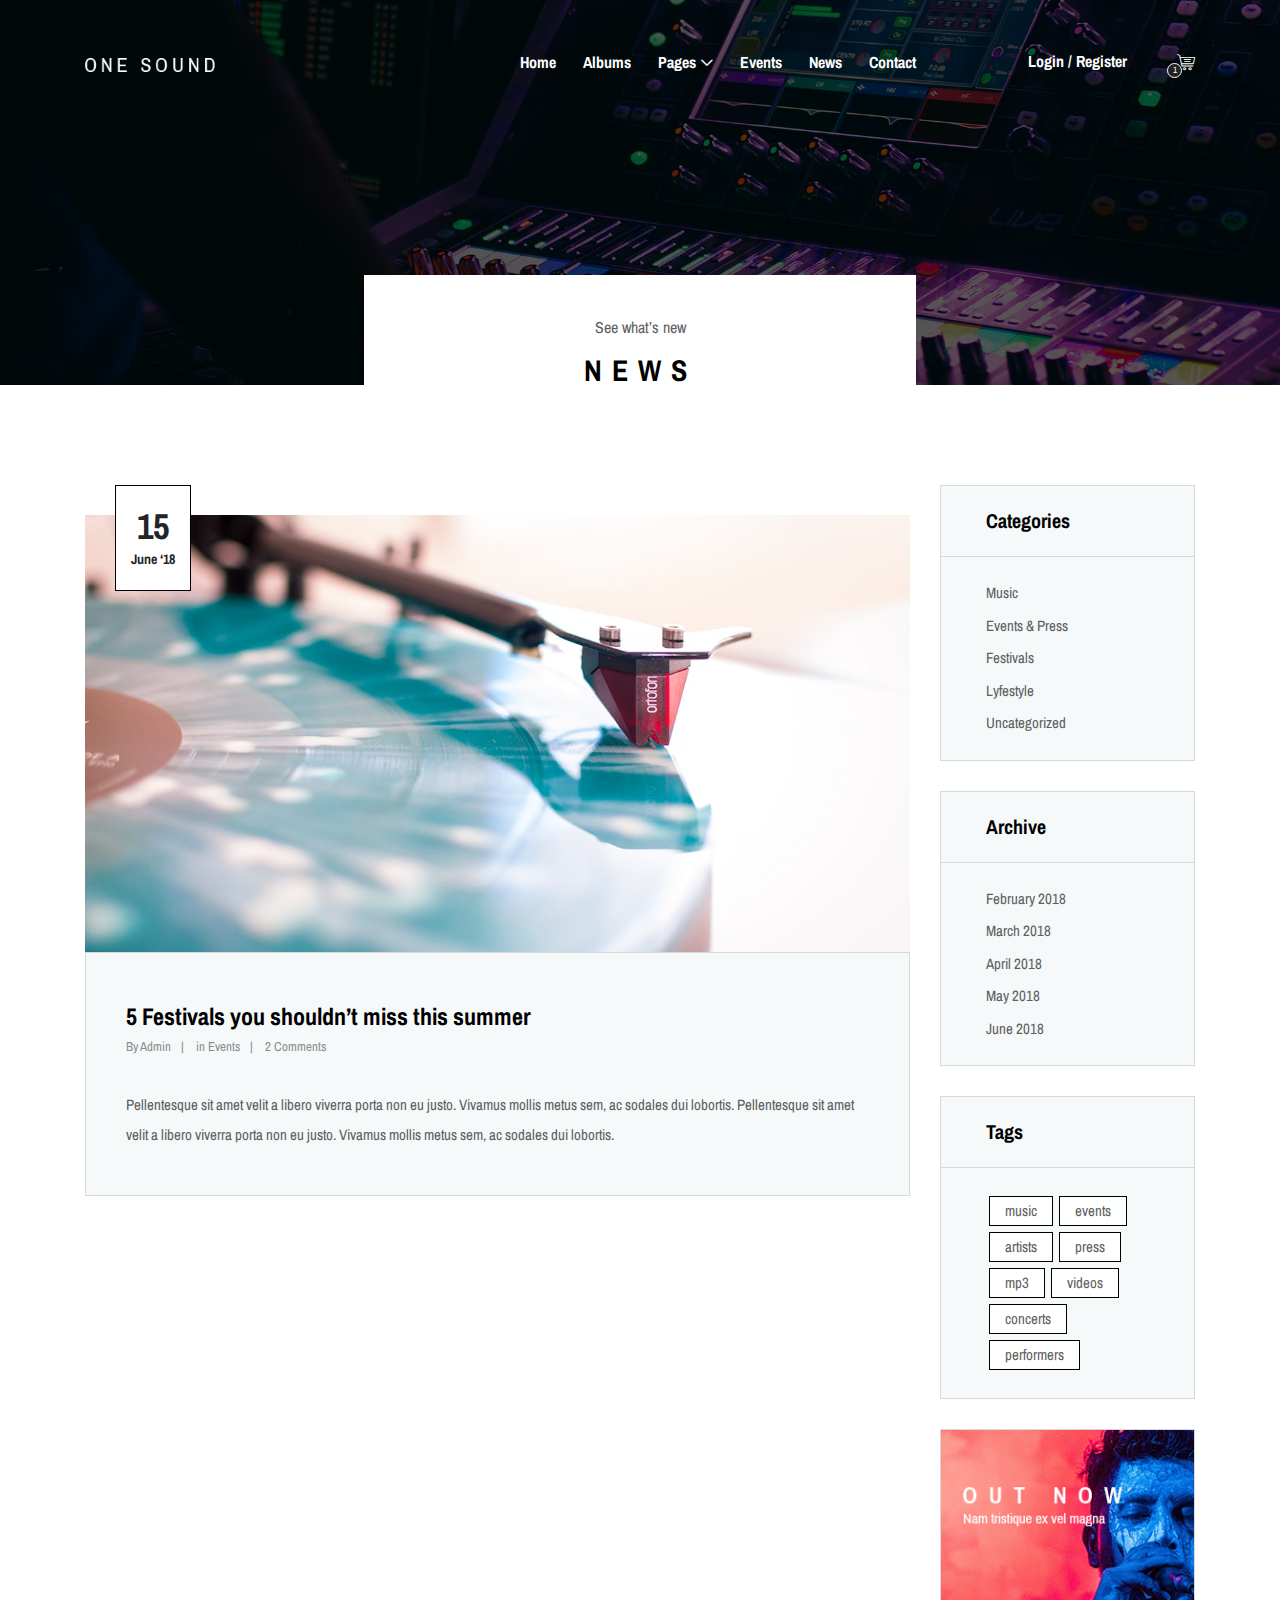
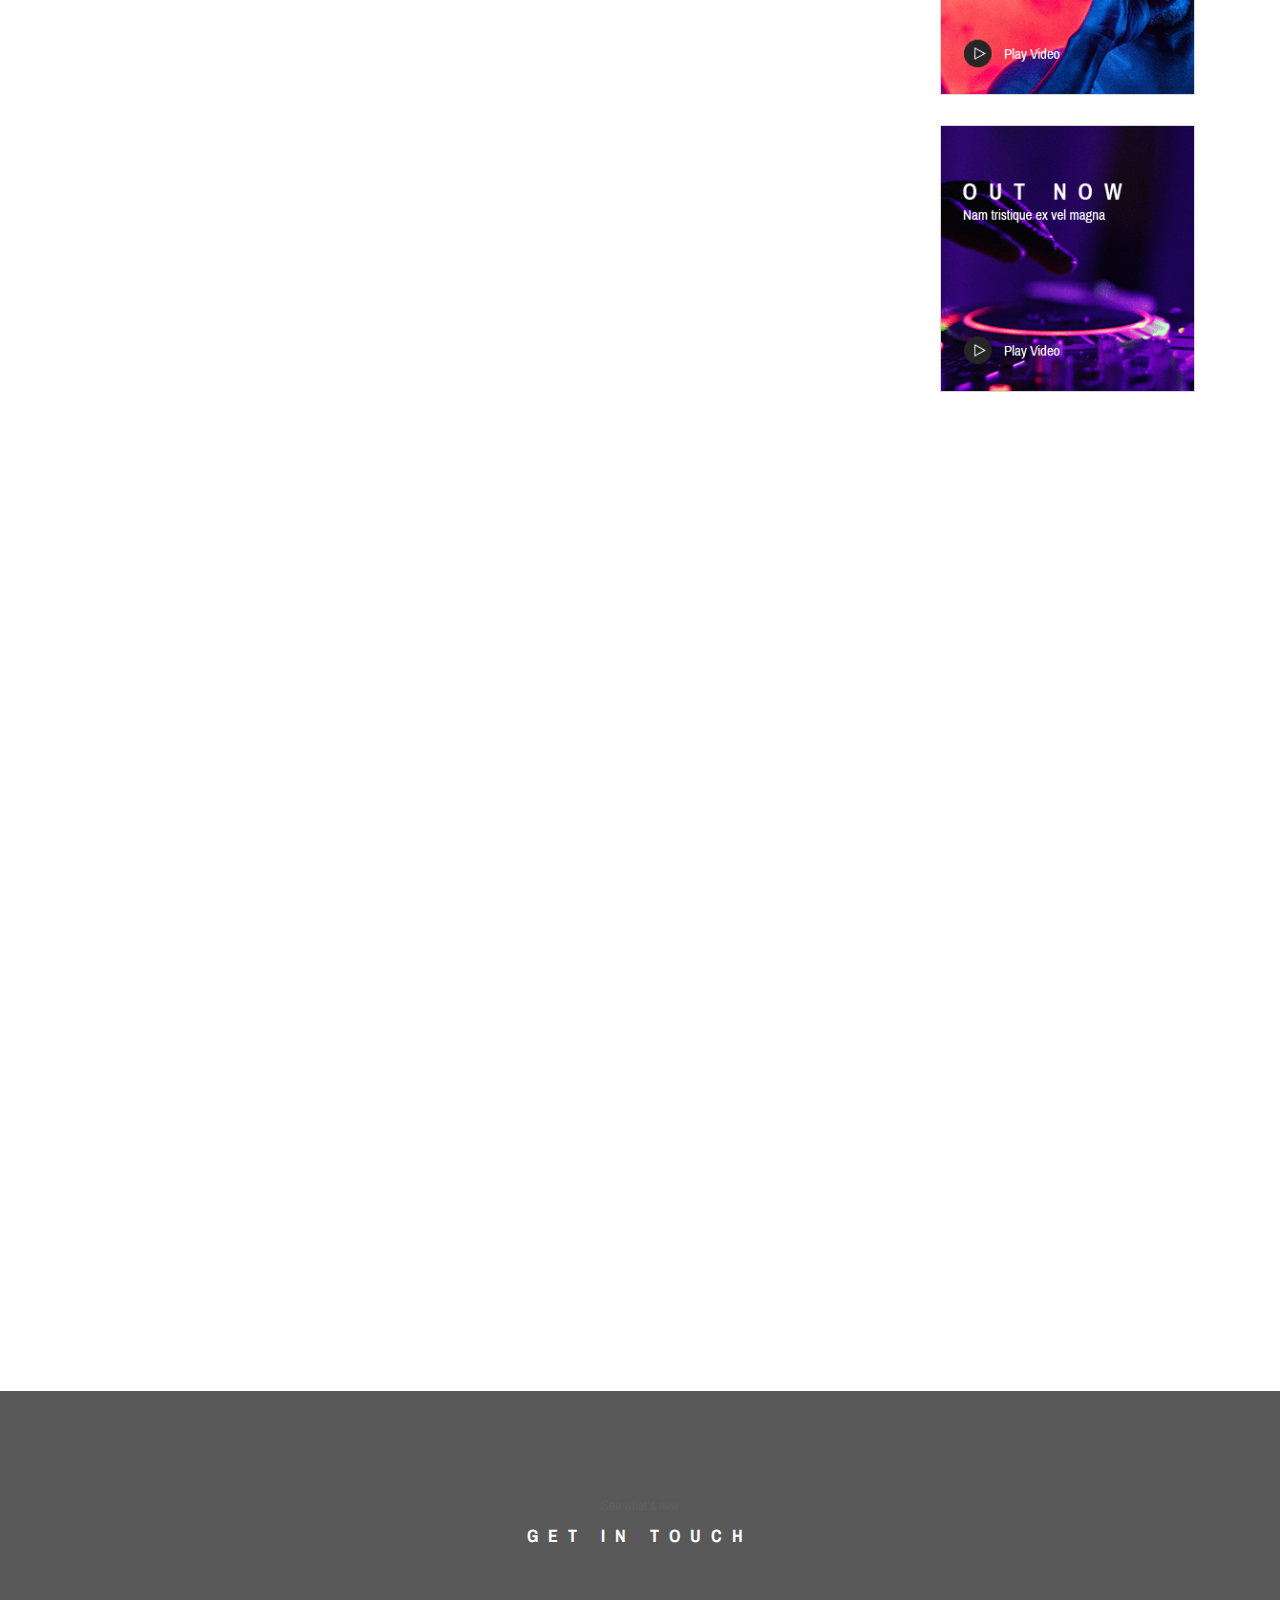
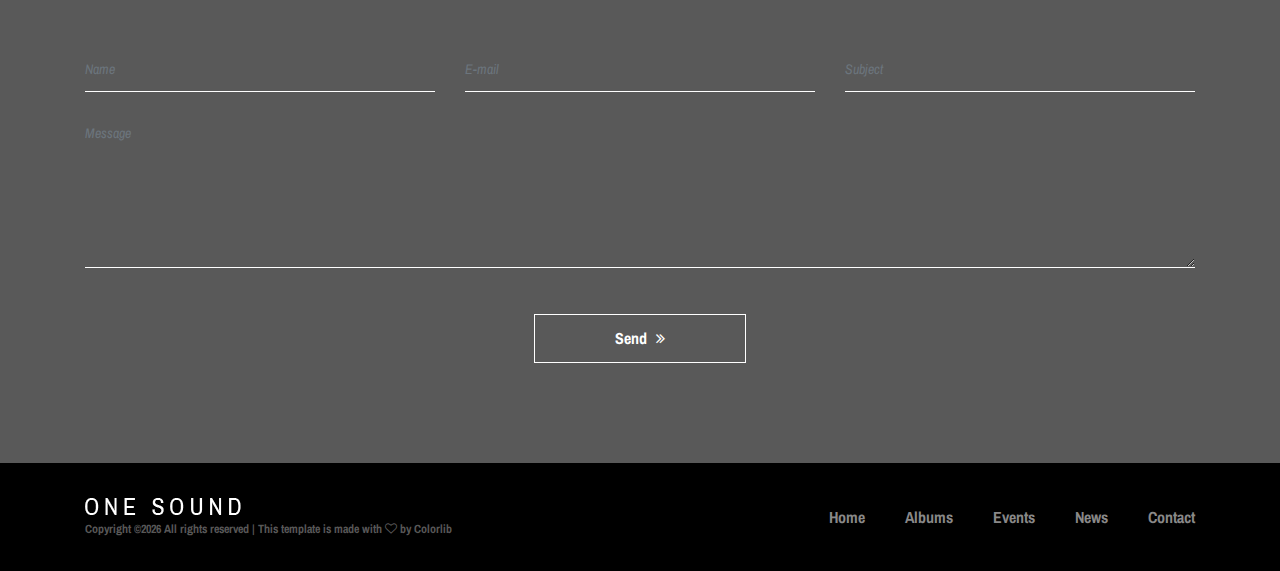
<file: blog.html>
<!DOCTYPE html>
<html lang="en">

<head>
    <meta charset="UTF-8">
    <meta name="description" content="">
    <meta http-equiv="X-UA-Compatible" content="IE=edge">
    <meta name="viewport" content="width=device-width, initial-scale=1, shrink-to-fit=no">
    <!-- The above 4 meta tags *must* come first in the head; any other head content must come *after* these tags -->

    <!-- Title -->
    <title>One Music - Modern Music HTML5 Template</title>

    <!-- Favicon -->
    <link rel="icon" href="img/core-img/favicon.ico">

    <!-- Stylesheet -->
    <link rel="stylesheet" href="style.css">

</head>

<body>
    <!-- Preloader -->
    <div class="preloader d-flex align-items-center justify-content-center">
        <div class="lds-ellipsis">
            <div></div>
            <div></div>
            <div></div>
            <div></div>
        </div>
    </div>

    <!-- ##### Header Area Start ##### -->
    <header class="header-area">
        <!-- Navbar Area -->
        <div class="oneMusic-main-menu">
            <div class="classy-nav-container breakpoint-off">
                <div class="container">
                    <!-- Menu -->
                    <nav class="classy-navbar justify-content-between" id="oneMusicNav">

                        <!-- Nav brand -->
                        <a href="index.html" class="nav-brand"><img src="img/core-img/logo.png" alt=""></a>

                        <!-- Navbar Toggler -->
                        <div class="classy-navbar-toggler">
                            <span class="navbarToggler"><span></span><span></span><span></span></span>
                        </div>

                        <!-- Menu -->
                        <div class="classy-menu">

                            <!-- Close Button -->
                            <div class="classycloseIcon">
                                <div class="cross-wrap"><span class="top"></span><span class="bottom"></span></div>
                            </div>

                            <!-- Nav Start -->
                            <div class="classynav">
                                <ul>
                                    <li><a href="index.html">Home</a></li>
                                    <li><a href="albums-store.html">Albums</a></li>
                                    <li><a href="#">Pages</a>
                                        <ul class="dropdown">
                                            <li><a href="index.html">Home</a></li>
                                            <li><a href="albums-store.html">Albums</a></li>
                                            <li><a href="event.html">Events</a></li>
                                            <li><a href="blog.html">News</a></li>
                                            <li><a href="contact.html">Contact</a></li>
                                            <li><a href="elements.html">Elements</a></li>
                                            <li><a href="login.html">Login</a></li>
                                            <li><a href="#">Dropdown</a>
                                                <ul class="dropdown">
                                                    <li><a href="#">Even Dropdown</a></li>
                                                    <li><a href="#">Even Dropdown</a></li>
                                                    <li><a href="#">Even Dropdown</a></li>
                                                    <li><a href="#">Even Dropdown</a>
                                                        <ul class="dropdown">
                                                            <li><a href="#">Deeply Dropdown</a></li>
                                                            <li><a href="#">Deeply Dropdown</a></li>
                                                            <li><a href="#">Deeply Dropdown</a></li>
                                                            <li><a href="#">Deeply Dropdown</a></li>
                                                            <li><a href="#">Deeply Dropdown</a></li>
                                                        </ul>
                                                    </li>
                                                    <li><a href="#">Even Dropdown</a></li>
                                                </ul>
                                            </li>
                                        </ul>
                                    </li>
                                    <li><a href="event.html">Events</a></li>
                                    <li><a href="blog.html">News</a></li>
                                    <li><a href="contact.html">Contact</a></li>
                                </ul>

                                <!-- Login/Register & Cart Button -->
                                <div class="login-register-cart-button d-flex align-items-center">
                                    <!-- Login/Register -->
                                    <div class="login-register-btn mr-50">
                                        <a href="login.html" id="loginBtn">Login / Register</a>
                                    </div>

                                    <!-- Cart Button -->
                                    <div class="cart-btn">
                                        <p><span class="icon-shopping-cart"></span> <span class="quantity">1</span></p>
                                    </div>
                                </div>
                            </div>
                            <!-- Nav End -->

                        </div>
                    </nav>
                </div>
            </div>
        </div>
    </header>
    <!-- ##### Header Area End ##### -->

    <!-- ##### Breadcumb Area Start ##### -->
    <section class="breadcumb-area bg-img bg-overlay" style="background-image: url(img/bg-img/breadcumb3.jpg);">
        <div class="bradcumbContent">
            <p>See what’s new</p>
            <h2>News</h2>
        </div>
    </section>
    <!-- ##### Breadcumb Area End ##### -->

    <!-- ##### Blog Area Start ##### -->
    <div class="blog-area section-padding-100">
        <div class="container">
            <div class="row">
                <div class="col-12 col-lg-9">

                    <!-- Single Post Start -->
                    <div class="single-blog-post mb-100 wow fadeInUp" data-wow-delay="100ms">
                        <!-- Post Thumb -->
                        <div class="blog-post-thumb mt-30">
                            <a href="#"><img src="img/bg-img/blog1.jpg" alt=""></a>
                            <!-- Post Date -->
                            <div class="post-date">
                                <span>15</span>
                                <span>June ‘18</span>
                            </div>
                        </div>

                        <!-- Blog Content -->
                        <div class="blog-content">
                            <!-- Post Title -->
                            <a href="#" class="post-title">5 Festivals you shouldn’t miss this summer</a>
                            <!-- Post Meta -->
                            <div class="post-meta d-flex mb-30">
                                <p class="post-author">By<a href="#"> Admin</a></p>
                                <p class="tags">in<a href="#"> Events</a></p>
                                <p class="tags"><a href="#">2 Comments</a></p>
                            </div>
                            <!-- Post Excerpt -->
                            <p>Pellentesque sit amet velit a libero viverra porta non eu justo. Vivamus mollis metus sem, ac sodales dui lobortis. Pellentesque sit amet velit a libero viverra porta non eu justo. Vivamus mollis metus sem, ac sodales dui lobortis.</p>
                        </div>
                    </div>

                    <!-- Single Post Start -->
                    <div class="single-blog-post mb-100 wow fadeInUp" data-wow-delay="100ms">
                        <!-- Post Thumb -->
                        <div class="blog-post-thumb mt-30">
                            <a href="#"><img src="img/bg-img/blog2.jpg" alt=""></a>
                            <!-- Post Date -->
                            <div class="post-date">
                                <span>15</span>
                                <span>June ‘18</span>
                            </div>
                        </div>

                        <!-- Blog Content -->
                        <div class="blog-content">
                            <!-- Post Title -->
                            <a href="#" class="post-title">5 Festivals you shouldn’t miss this summer</a>
                            <!-- Post Meta -->
                            <div class="post-meta d-flex mb-30">
                                <p class="post-author">By<a href="#"> Admin</a></p>
                                <p class="tags">in<a href="#"> Events</a></p>
                                <p class="tags"><a href="#">2 Comments</a></p>
                            </div>
                            <!-- Post Excerpt -->
                            <p>Pellentesque sit amet velit a libero viverra porta non eu justo. Vivamus mollis metus sem, ac sodales dui lobortis. Pellentesque sit amet velit a libero viverra porta non eu justo. Vivamus mollis metus sem, ac sodales dui lobortis.</p>
                        </div>
                    </div>

                    <!-- Single Post Start -->
                    <div class="single-blog-post mb-100 wow fadeInUp" data-wow-delay="100ms">
                        <!-- Post Thumb -->
                        <div class="blog-post-thumb mt-30">
                            <a href="#"><img src="img/bg-img/blog3.jpg" alt=""></a>
                            <!-- Post Date -->
                            <div class="post-date">
                                <span>15</span>
                                <span>June ‘18</span>
                            </div>
                        </div>

                        <!-- Blog Content -->
                        <div class="blog-content">
                            <!-- Post Title -->
                            <a href="#" class="post-title">5 Festivals you shouldn’t miss this summer</a>
                            <!-- Post Meta -->
                            <div class="post-meta d-flex mb-30">
                                <p class="post-author">By<a href="#"> Admin</a></p>
                                <p class="tags">in<a href="#"> Events</a></p>
                                <p class="tags"><a href="#">2 Comments</a></p>
                            </div>
                            <!-- Post Excerpt -->
                            <p>Pellentesque sit amet velit a libero viverra porta non eu justo. Vivamus mollis metus sem, ac sodales dui lobortis. Pellentesque sit amet velit a libero viverra porta non eu justo. Vivamus mollis metus sem, ac sodales dui lobortis.</p>
                        </div>
                    </div>

                    <!-- Pagination -->
                    <div class="oneMusic-pagination-area wow fadeInUp" data-wow-delay="300ms">
                        <nav>
                            <ul class="pagination">
                                <li class="page-item active"><a class="page-link" href="#">01</a></li>
                                <li class="page-item"><a class="page-link" href="#">02</a></li>
                                <li class="page-item"><a class="page-link" href="#">03</a></li>
                            </ul>
                        </nav>
                    </div>
                </div>

                <div class="col-12 col-lg-3">
                    <div class="blog-sidebar-area">

                        <!-- Widget Area -->
                        <div class="single-widget-area mb-30">
                            <div class="widget-title">
                                <h5>Categories</h5>
                            </div>
                            <div class="widget-content">
                                <ul>
                                    <li><a href="#">Music</a></li>
                                    <li><a href="#">Events &amp; Press</a></li>
                                    <li><a href="#">Festivals</a></li>
                                    <li><a href="#">Lyfestyle</a></li>
                                    <li><a href="#">Uncategorized</a></li>
                                </ul>
                            </div>
                        </div>

                        <!-- Widget Area -->
                        <div class="single-widget-area mb-30">
                            <div class="widget-title">
                                <h5>Archive</h5>
                            </div>
                            <div class="widget-content">
                                <ul>
                                    <li><a href="#">February 2018</a></li>
                                    <li><a href="#">March 2018</a></li>
                                    <li><a href="#">April 2018</a></li>
                                    <li><a href="#">May 2018</a></li>
                                    <li><a href="#">June 2018</a></li>
                                </ul>
                            </div>
                        </div>

                        <!-- Widget Area -->
                        <div class="single-widget-area mb-30">
                            <div class="widget-title">
                                <h5>Tags</h5>
                            </div>
                            <div class="widget-content">
                                <ul class="tags">
                                    <li><a href="#">music</a></li>
                                    <li><a href="#">events</a></li>
                                    <li><a href="#">artists</a></li>
                                    <li><a href="#">press</a></li>
                                    <li><a href="#">mp3</a></li>
                                    <li><a href="#">videos</a></li>
                                    <li><a href="#">concerts</a></li>
                                    <li><a href="#">performers</a></li>
                                </ul>
                            </div>
                        </div>

                        <!-- Widget Area -->
                        <div class="single-widget-area mb-30">
                            <a href="#"><img src="img/bg-img/add.gif" alt=""></a>
                        </div>

                        <!-- Widget Area -->
                        <div class="single-widget-area mb-30">
                            <a href="#"><img src="img/bg-img/add2.gif" alt=""></a>
                        </div>

                    </div>
                </div>
            </div>
        </div>
    </div>
    <!-- ##### Blog Area End ##### -->

    <!-- ##### Contact Area Start ##### -->
    <section class="contact-area section-padding-100 bg-img bg-overlay bg-fixed has-bg-img" style="background-image: url(img/bg-img/bg-2.jpg);">
        <div class="container">
            <div class="row">
                <div class="col-12">
                    <div class="section-heading white">
                        <p>See what’s new</p>
                        <h2>Get In Touch</h2>
                    </div>
                </div>
            </div>

            <div class="row">
                <div class="col-12">
                    <!-- Contact Form Area -->
                    <div class="contact-form-area">
                        <form action="#" method="post">
                            <div class="row">
                                <div class="col-lg-4">
                                    <div class="form-group">
                                        <input type="text" class="form-control" id="name" placeholder="Name">
                                    </div>
                                </div>
                                <div class="col-lg-4">
                                    <div class="form-group">
                                        <input type="email" class="form-control" id="email" placeholder="E-mail">
                                    </div>
                                </div>
                                <div class="col-lg-4">
                                    <div class="form-group">
                                        <input type="text" class="form-control" id="subject" placeholder="Subject">
                                    </div>
                                </div>
                                <div class="col-12">
                                    <div class="form-group">
                                        <textarea name="message" class="form-control" id="message" cols="30" rows="10" placeholder="Message"></textarea>
                                    </div>
                                </div>
                                <div class="col-12 text-center">
                                    <button class="btn oneMusic-btn mt-30" type="submit">Send <i class="fa fa-angle-double-right"></i></button>
                                </div>
                            </div>
                        </form>
                    </div>
                </div>
            </div>
        </div>
    </section>
    <!-- ##### Contact Area End ##### -->

    <!-- ##### Footer Area Start ##### -->
    <footer class="footer-area">
        <div class="container">
            <div class="row d-flex flex-wrap align-items-center">
                <div class="col-12 col-md-6">
                    <a href="#"><img src="img/core-img/logo.png" alt=""></a>
                    <p class="copywrite-text"><a href="#"><!-- Link back to Colorlib can't be removed. Template is licensed under CC BY 3.0. -->
Copyright &copy;<script>document.write(new Date().getFullYear());</script> All rights reserved | This template is made with <i class="fa fa-heart-o" aria-hidden="true"></i> by <a href="https://colorlib.com" target="_blank">Colorlib</a>
<!-- Link back to Colorlib can't be removed. Template is licensed under CC BY 3.0. --></p>
                </div>

                <div class="col-12 col-md-6">
                    <div class="footer-nav">
                        <ul>
                            <li><a href="#">Home</a></li>
                            <li><a href="#">Albums</a></li>
                            <li><a href="#">Events</a></li>
                            <li><a href="#">News</a></li>
                            <li><a href="#">Contact</a></li>
                        </ul>
                    </div>
                </div>
            </div>
        </div>
    </footer>
    <!-- ##### Footer Area Start ##### -->

    <!-- ##### All Javascript Script ##### -->
    <!-- jQuery-2.2.4 js -->
    <script src="js/jquery/jquery-2.2.4.min.js"></script>
    <!-- Popper js -->
    <script src="js/bootstrap/popper.min.js"></script>
    <!-- Bootstrap js -->
    <script src="js/bootstrap/bootstrap.min.js"></script>
    <!-- All Plugins js -->
    <script src="js/plugins/plugins.js"></script>
    <!-- Active js -->
    <script src="js/active.js"></script>
</body>

</html>
</file>
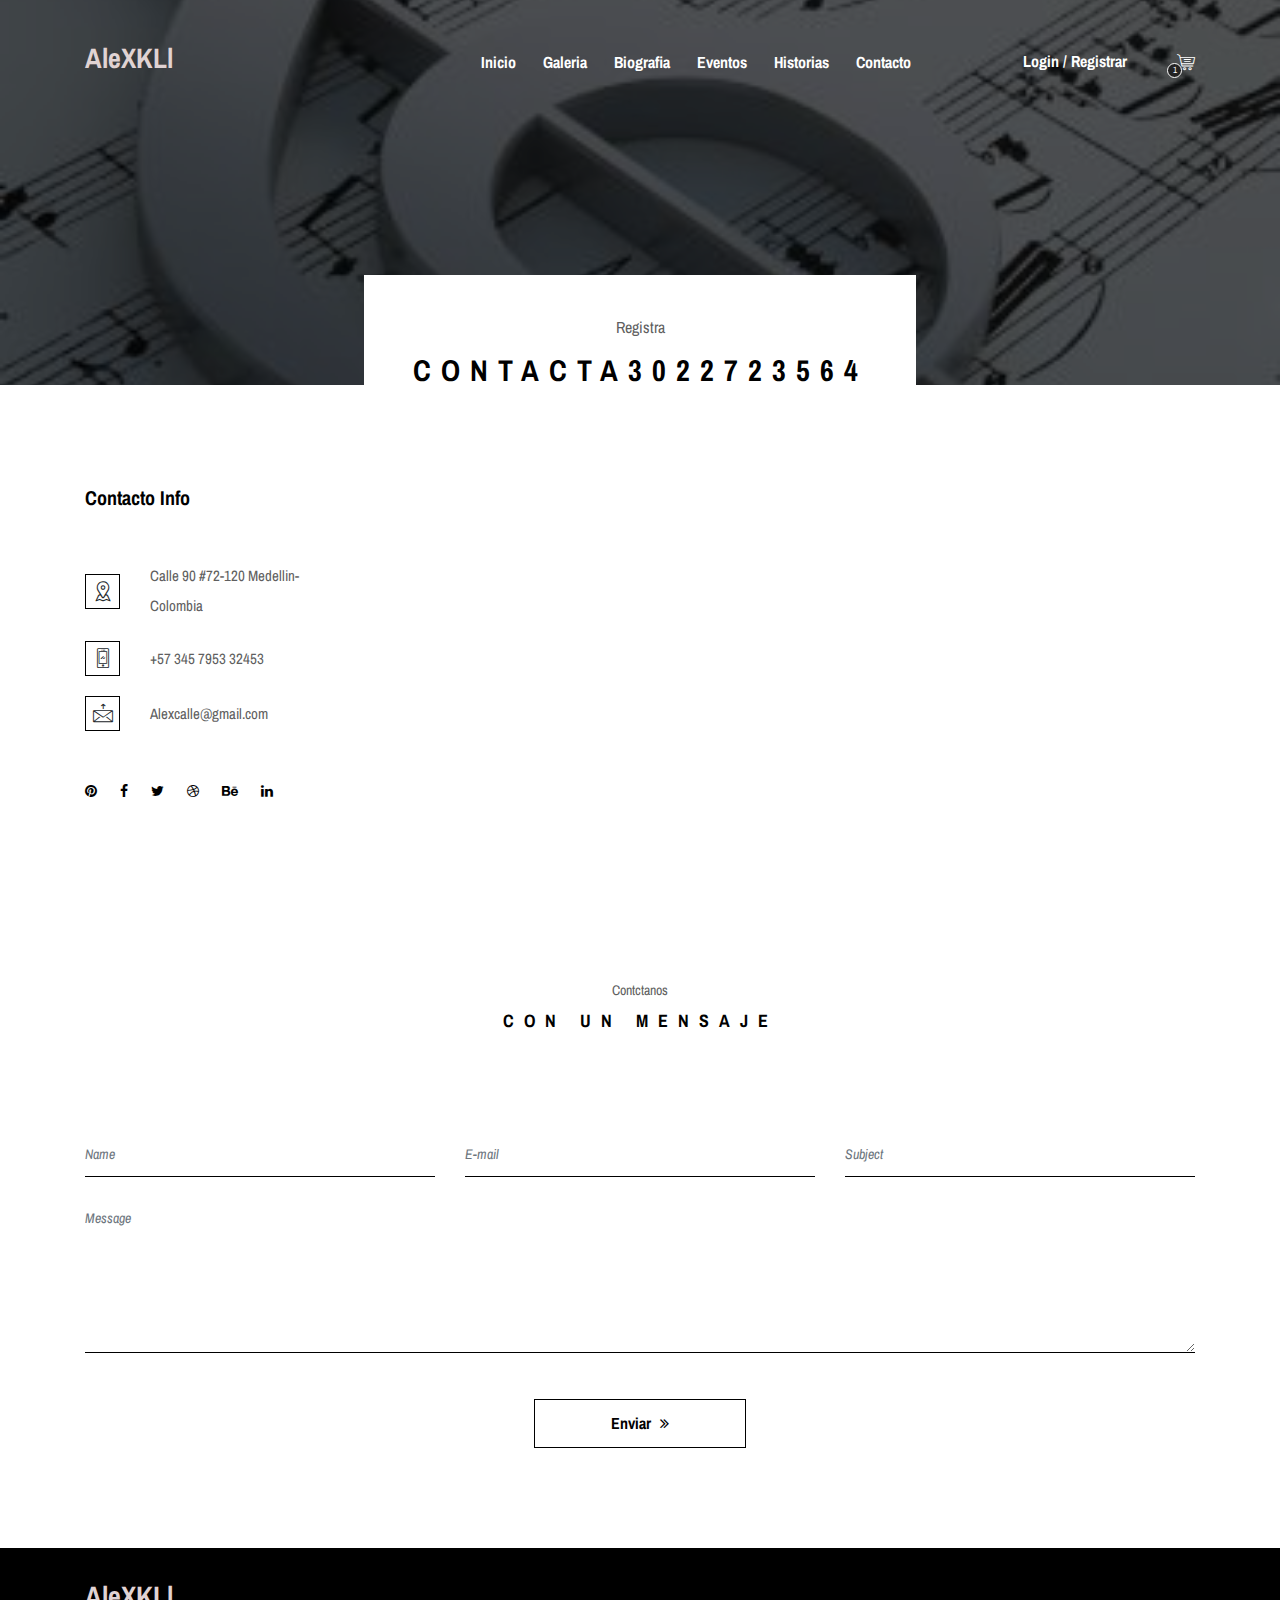
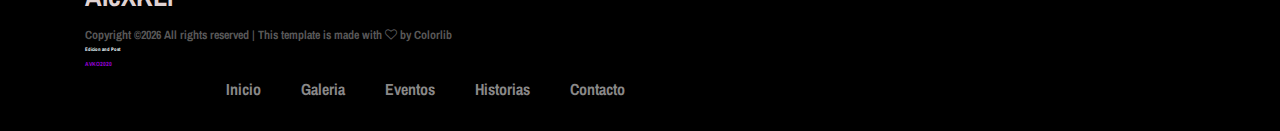
<file: contact.html>
<!DOCTYPE html>
<html lang="en">

<head>
    <meta charset="UTF-8">
    <meta name="description" content="">
    <meta http-equiv="X-UA-Compatible" content="IE=edge">
    <meta name="viewport" content="width=device-width, initial-scale=1, shrink-to-fit=no">
    <!-- The above 4 meta tags *must* come first in the head; any other head content must come *after* these tags -->

    <!-- Title -->
    <title>One Music - Modern Music HTML5 Template</title>

    <!-- Favicon -->
    <link rel="icon" href="img/core-img/favicon.ico">

    <!-- Stylesheet -->
    <link rel="stylesheet" href="style.css">

</head>

<body>
    <!-- Preloader -->
    <div class="preloader d-flex align-items-center justify-content-center">
        <div class="lds-ellipsis">
            <div></div>
            <div></div>
            <div></div>
            <div></div>
        </div>
    </div>

    <!-- ##### Header Area Start ##### -->
    <header class="header-area">
        <!-- Navbar Area -->
        <div class="oneMusic-main-menu">
            <div class="classy-nav-container breakpoint-off">
                <div class="container">
                    <!-- Menu -->
                    <nav class="classy-navbar justify-content-between" id="oneMusicNav">

                        <!-- Nav brand -->
                        <a href="index.html" class="nav-brand"><h3 id="alexky">AleXKLl</h3></a>

                        <!-- Navbar Toggler -->
                        <div class="classy-navbar-toggler">
                            <span class="navbarToggler"><span></span><span></span><span></span></span>
                        </div>

                        <!-- Menu -->
                        <div class="classy-menu">

                            <!-- Close Button -->
                            <div class="classycloseIcon">
                                <div class="cross-wrap"><span class="top"></span><span class="bottom"></span></div>
                            </div>

                            <!-- Nav Start -->
                            <div class="classynav">
                                <ul>
                                    <li><a href="index.html">Inicio</a></li>
                                    <li><a href="albums-store.html">Galeria</a></li>
                                    <li><a href="#">Biografia</a></li>
                                    <li><a href="event.html">Eventos</a></li>
                                    <li><a href="blog.html">Historias</a></li>
                                    <li><a href="contact.html">Contacto</a></li>
                                </ul>

                                <!-- Login/Register & Cart Button -->
                                <div class="login-register-cart-button d-flex align-items-center">
                                    <!-- Login/Register -->
                                    <div class="login-register-btn mr-50">
                                        <a href="login.html" id="loginBtn">Login / Registrar</a>
                                    </div>

                                    <!-- Cart Button -->
                                    <div class="cart-btn">
                                        <p><span class="icon-shopping-cart"></span> <span class="quantity">1</span></p>
                                    </div>
                                </div>
                            </div>
                            <!-- Nav End -->

                        </div>
                    </nav>
                </div>
            </div>
        </div>
    </header>
    <!-- ##### Header Area End ##### -->

    <!-- ##### Breadcumb Area Start ##### -->
    <section class="breadcumb-area bg-img bg-overlay" style="background-image: url(img/rimg1/repertorio.jpg);">
        <div class="bradcumbContent">
            <p>Registra</p>
            <h2>Contacta3022723564</h2>
        </div>
    </section>
    <!-- ##### Breadcumb Area End ##### -->

    <!-- ##### Contact Area Start ##### -->
    <section class="contact-area section-padding-100-0">
        <div class="container">
            <div class="row">

                <div class="col-12 col-lg-3">
                    <div class="contact-content mb-100">
                        <!-- Title -->
                        <div class="contact-title mb-50">
                            <h5>Contacto Info</h5>
                        </div>

                        <!-- Single Contact Info -->
                        <div class="single-contact-info d-flex align-items-center">
                            <div class="icon mr-30">
                                <span class="icon-placeholder"></span>
                            </div>
                            <p>Calle 90 #72-120 Medellin-Colombia</p>
                        </div>

                        <!-- Single Contact Info -->
                        <div class="single-contact-info d-flex align-items-center">
                            <div class="icon mr-30">
                                <span class="icon-smartphone"></span>
                            </div>
                            <p>+57 345 7953 32453</p>
                        </div>

                        <!-- Single Contact Info -->
                        <div class="single-contact-info d-flex align-items-center">
                            <div class="icon mr-30">
                                <span class="icon-mail"></span>
                            </div>
                            <p>Alexcalle@gmail.com</p>
                        </div>

                        <!-- Contact Social Info -->
                        <div class="contact-social-info mt-50">
                            <a href="#" data-toggle="tooltip" data-placement="top" title="Pinterest"><i class="fa fa-pinterest" aria-hidden="true"></i></a>
                            <a href="#" data-toggle="tooltip" data-placement="top" title="Facebook"><i class="fa fa-facebook" aria-hidden="true"></i></a>
                            <a href="#" data-toggle="tooltip" data-placement="top" title="Twitter"><i class="fa fa-twitter" aria-hidden="true"></i></a>
                            <a href="#" data-toggle="tooltip" data-placement="top" title="Dribbble"><i class="fa fa-dribbble" aria-hidden="true"></i></a>
                            <a href="#" data-toggle="tooltip" data-placement="top" title="Behance"><i class="fa fa-behance" aria-hidden="true"></i></a>
                            <a href="#" data-toggle="tooltip" data-placement="top" title="Linkedin"><i class="fa fa-linkedin" aria-hidden="true"></i></a>
                        </div>

                    </div>
                </div>

                <div class="col-12 col-lg-9">
                    <!-- ##### Google Maps ##### -->
                    <div class="map-area mb-100">
                        <iframe src="https://www.google.com/maps/embed?pb=!1m18!1m12!1m3!1d22236.40558254599!2d-118.25292394686001!3d34.057682914027104!2m3!1f0!2f0!3f0!3m2!1i1024!2i768!4f13.1!3m3!1m2!1s0x80c2c75ddc27da13%3A0xe22fdf6f254608f4!2z4Kay4Ka4IOCmj-CmnuCnjeCmnOCnh-CmsuCnh-CmuCwg4KaV4KeN4Kav4Ka-4Kay4Ka_4Kar4KeL4Kaw4KeN4Kao4Ka_4Kav4Ka84Ka-LCDgpq7gpr7gprDgp43gppXgpr_gpqgg4Kav4KeB4KaV4KeN4Kak4Kaw4Ka-4Ka34KeN4Kaf4KeN4Kaw!5e0!3m2!1sbn!2sbd!4v1532328708137" allowfullscreen></iframe>
                    </div>
                </div>

            </div>
        </div>
    </section>
    <!-- ##### Contact Area End ##### -->

    <!-- ##### Contact Area Start ##### -->
    <section class="contact-area section-padding-0-100">
        <div class="container">
            <div class="row">
                <div class="col-12">
                    <div class="section-heading">
                        <p>Contctanos</p>
                        <h2>Con Un mensaje</h2>
                    </div>
                </div>
            </div>

            <div class="row">
                <div class="col-12">
                    <!-- Contact Form Area -->
                    <div class="contact-form-area">
                        <form action="#" method="post">
                            <div class="row">
                                <div class="col-md-6 col-lg-4">
                                    <div class="form-group">
                                        <input type="text" class="form-control" id="name" placeholder="Name">
                                    </div>
                                </div>
                                <div class="col-md-6 col-lg-4">
                                    <div class="form-group">
                                        <input type="email" class="form-control" id="email" placeholder="E-mail">
                                    </div>
                                </div>
                                <div class="col-lg-4">
                                    <div class="form-group">
                                        <input type="text" class="form-control" id="subject" placeholder="Subject">
                                    </div>
                                </div>
                                <div class="col-12">
                                    <div class="form-group">
                                        <textarea name="message" class="form-control" id="message" cols="30" rows="10" placeholder="Message"></textarea>
                                    </div>
                                </div>
                               
                                <div class="col-12 text-center">
                                    <button class="btn oneMusic-btn mt-30" type="submit">Enviar <i class="fa fa-angle-double-right"></i></button>
                                </div>
                          
                            </div>
                        </form>
                    </div>
                </div>
            </div>
        </div>
    </section>
    <!-- ##### Contact Area End ##### -->

    <!-- ##### Footer Area Start ##### -->
    <footer class="footer-area">
        <div class="container">
            <div class="row d-flex flex-wrap align-items-center">
                <div class="col-12 col-md-6">
                    <a href="#"><h3 id="alexky">AleXKLl</h3></a>
                    <p class="copywrite-text"><a href="#"><!-- Link back to Colorlib can't be removed. Template is licensed under CC BY 3.0. -->
Copyright &copy;<script>document.write(new Date().getFullYear());</script> All rights reserved | This template is made with <i class="fa fa-heart-o" aria-hidden="true"></i> by <a href="https://colorlib.com" target="_blank">Colorlib</a>
<!-- Link back to Colorlib can't be removed. Template is licensed under CC BY 3.0. --></p>
                </div>

                    
                    
                               
                    <div class="container">
                    <h5 id="edit">Edicion  and Post </h5>
                    
                    <h3 id="idith">AVKO2020</h3>
                    </div>
                
                    
                    
                    
                    
                    
                <div class="col-12 col-md-6">
                    <div class="footer-nav">
                        <ul>
                            <li><a href="#">Inicio</a></li>
                            <li><a href="#">Galeria</a></li>
                            <li><a href="#">Eventos</a></li>
                            <li><a href="#">Historias</a></li>
                            <li><a href="#">Contacto</a></li>
                        </ul>
                    </div>
                </div>
            </div>
        </div>
    </footer>
    <!-- ##### Footer Area Start ##### -->

    <!-- ##### All Javascript Script ##### -->
    <!-- jQuery-2.2.4 js -->
    <script src="js/jquery/jquery-2.2.4.min.js"></script>
    <!-- Popper js -->
    <script src="js/bootstrap/popper.min.js"></script>
    <!-- Bootstrap js -->
    <script src="js/bootstrap/bootstrap.min.js"></script>
    <!-- All Plugins js -->
    <script src="js/plugins/plugins.js"></script>
    <!-- Active js -->
    <script src="js/active.js"></script>
</body>

</html>
</file>
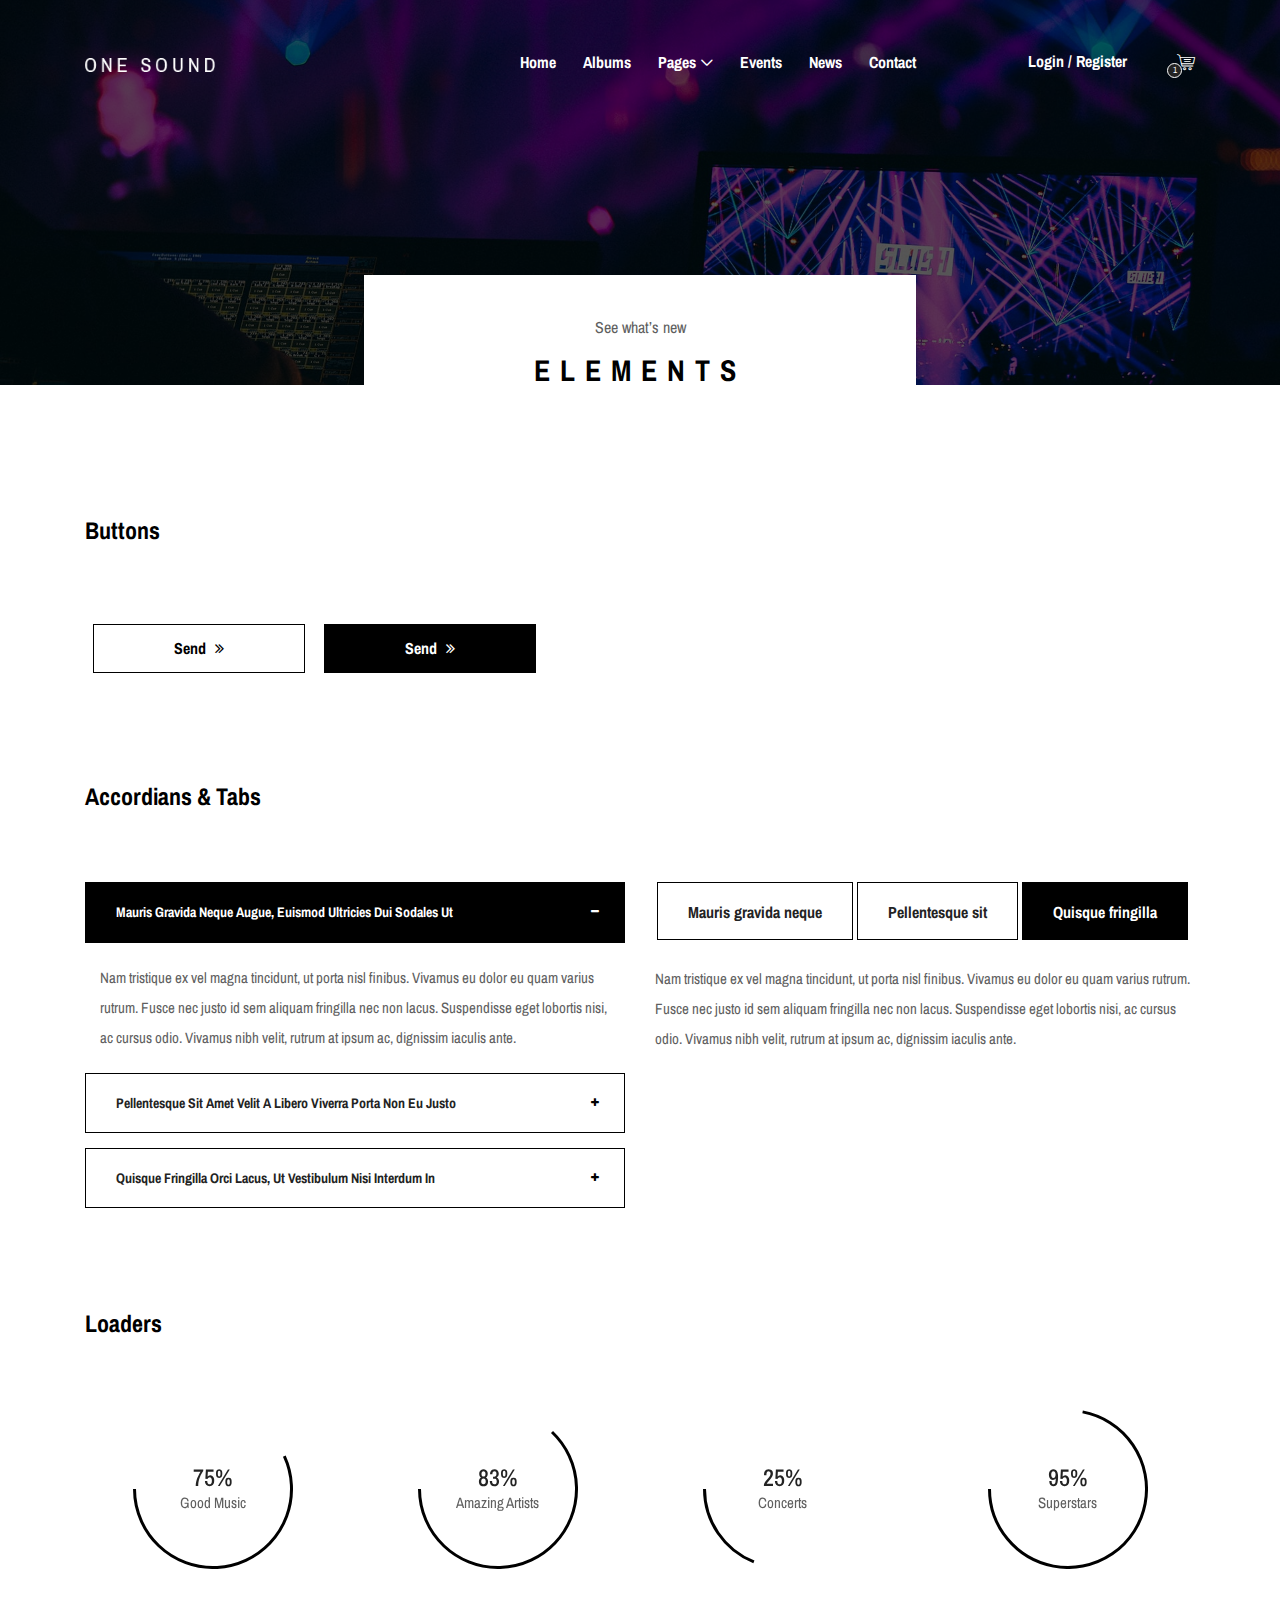
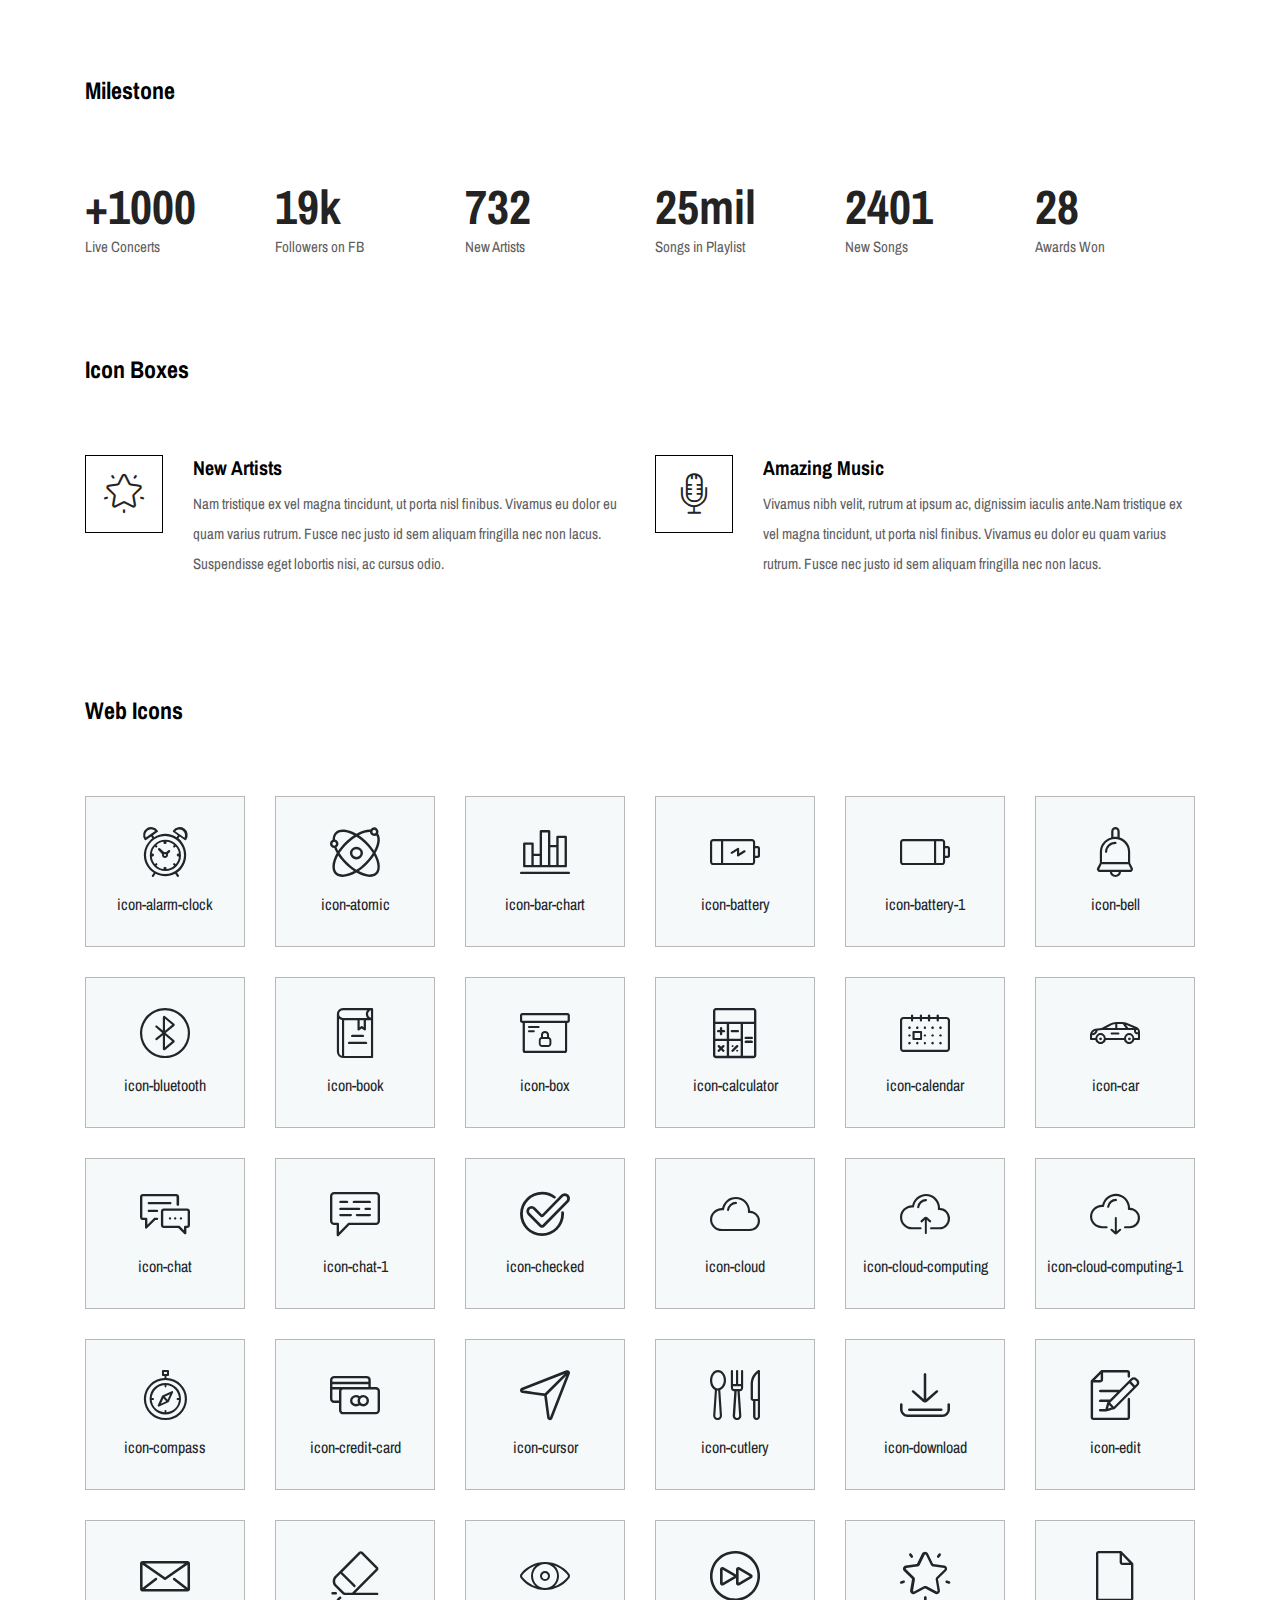
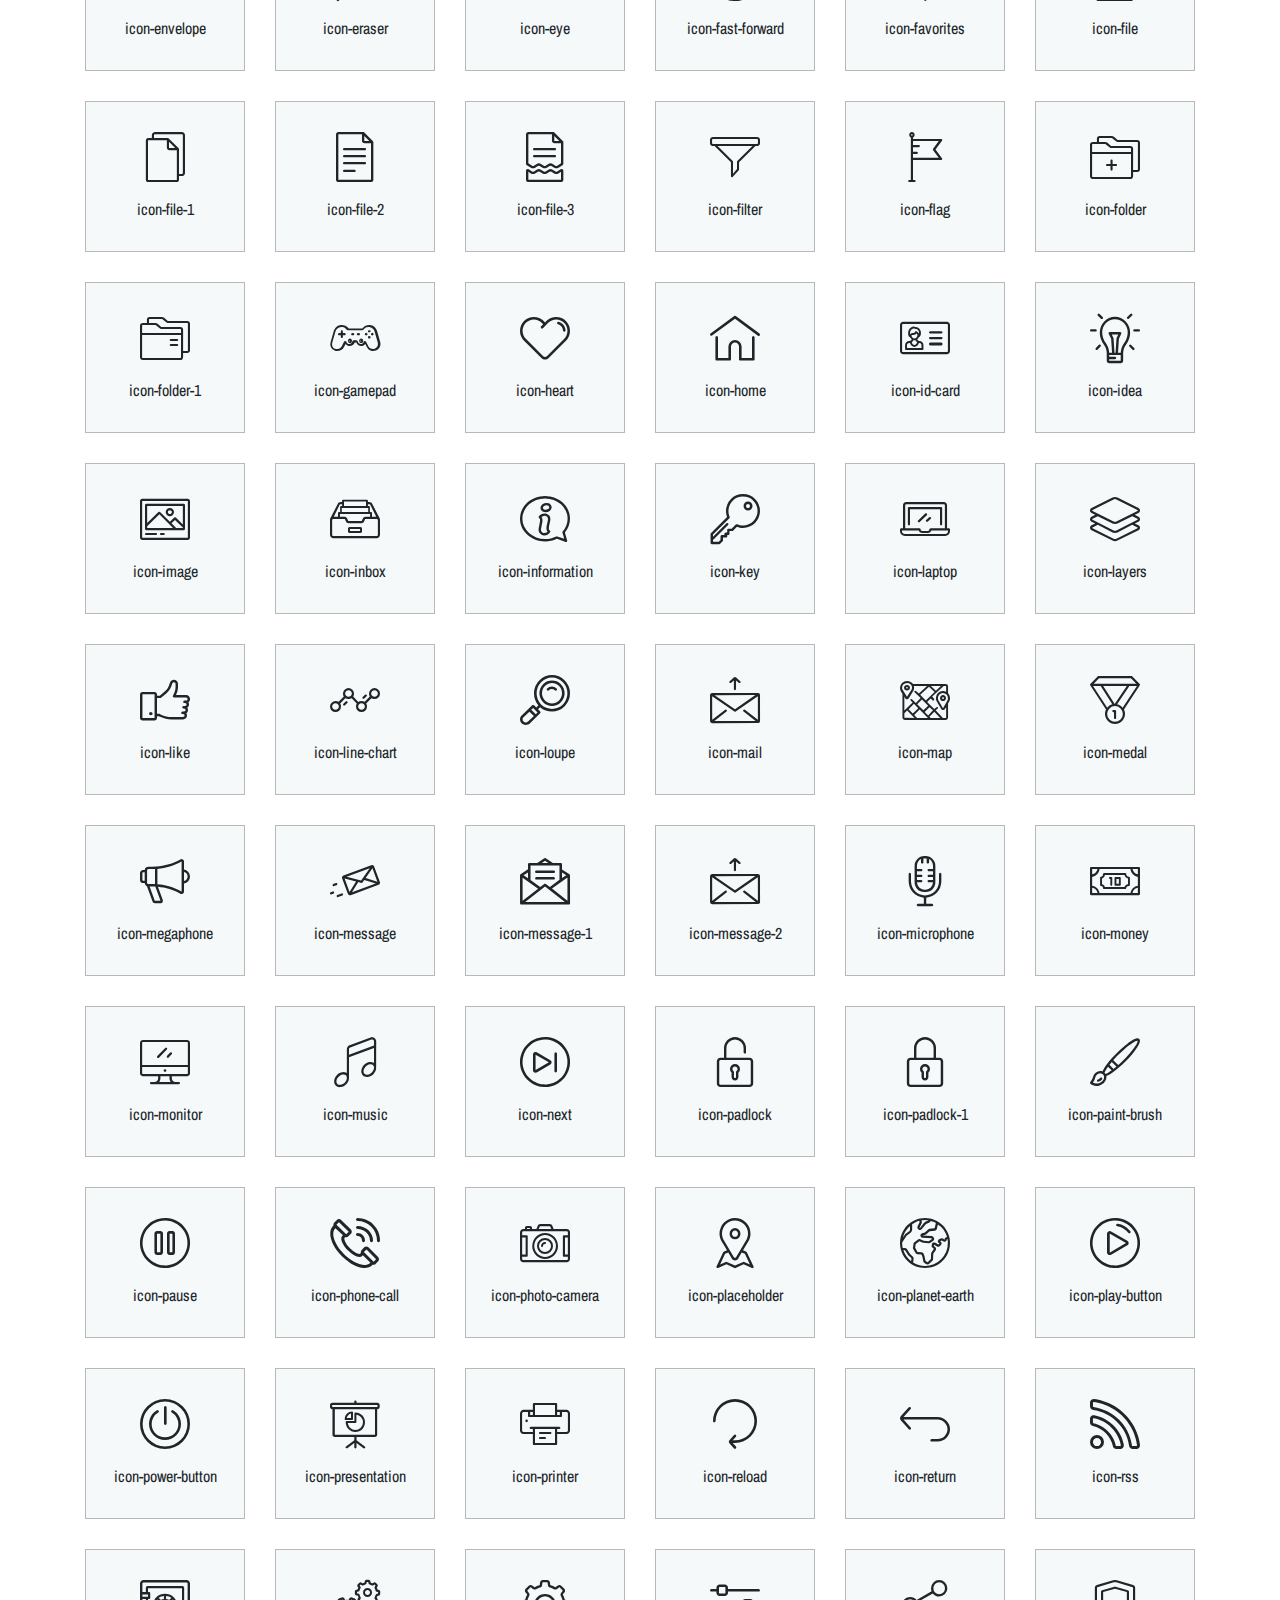
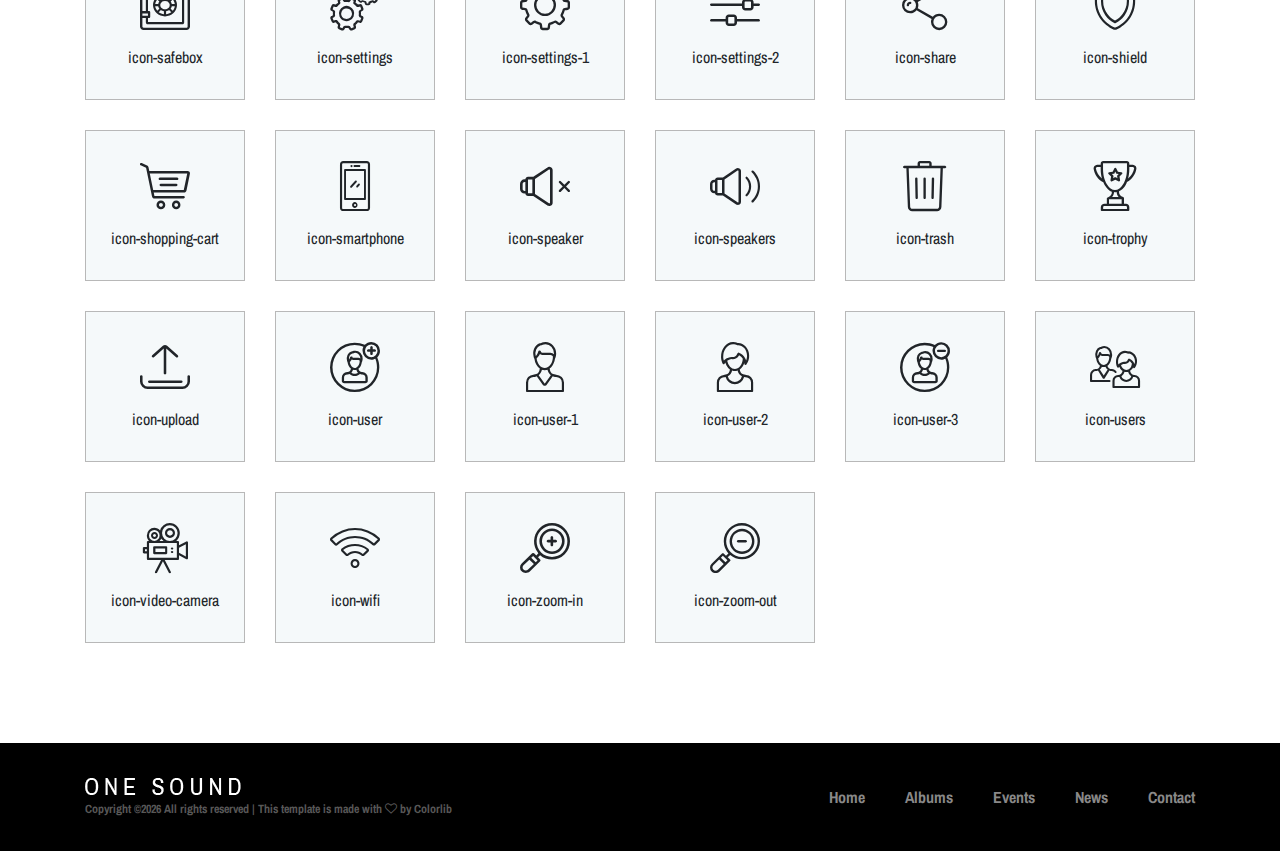
<file: elements.html>
<!DOCTYPE html>
<html lang="en">

<head>
    <meta charset="UTF-8">
    <meta name="description" content="">
    <meta http-equiv="X-UA-Compatible" content="IE=edge">
    <meta name="viewport" content="width=device-width, initial-scale=1, shrink-to-fit=no">
    <!-- The above 4 meta tags *must* come first in the head; any other head content must come *after* these tags -->

    <!-- Title -->
    <title>One Music - Modern Music HTML5 Template</title>

    <!-- Favicon -->
    <link rel="icon" href="img/core-img/favicon.ico">

    <!-- Stylesheet -->
    <link rel="stylesheet" href="style.css">

</head>

<body>
    <!-- Preloader -->
    <div class="preloader d-flex align-items-center justify-content-center">
        <div class="lds-ellipsis">
            <div></div>
            <div></div>
            <div></div>
            <div></div>
        </div>
    </div>

    <!-- ##### Header Area Start ##### -->
    <header class="header-area">
        <!-- Navbar Area -->
        <div class="oneMusic-main-menu">
            <div class="classy-nav-container breakpoint-off">
                <div class="container">
                    <!-- Menu -->
                    <nav class="classy-navbar justify-content-between" id="oneMusicNav">

                        <!-- Nav brand -->
                        <a href="index.html" class="nav-brand"><img src="img/core-img/logo.png" alt=""></a>

                        <!-- Navbar Toggler -->
                        <div class="classy-navbar-toggler">
                            <span class="navbarToggler"><span></span><span></span><span></span></span>
                        </div>

                        <!-- Menu -->
                        <div class="classy-menu">

                            <!-- Close Button -->
                            <div class="classycloseIcon">
                                <div class="cross-wrap"><span class="top"></span><span class="bottom"></span></div>
                            </div>

                            <!-- Nav Start -->
                            <div class="classynav">
                                <ul>
                                    <li><a href="index.html">Home</a></li>
                                    <li><a href="albums-store.html">Albums</a></li>
                                    <li><a href="#">Pages</a>
                                        <ul class="dropdown">
                                            <li><a href="index.html">Home</a></li>
                                            <li><a href="albums-store.html">Albums</a></li>
                                            <li><a href="event.html">Events</a></li>
                                            <li><a href="blog.html">News</a></li>
                                            <li><a href="contact.html">Contact</a></li>
                                            <li><a href="elements.html">Elements</a></li>
                                            <li><a href="login.html">Login</a></li>
                                            <li><a href="#">Dropdown</a>
                                                <ul class="dropdown">
                                                    <li><a href="#">Even Dropdown</a></li>
                                                    <li><a href="#">Even Dropdown</a></li>
                                                    <li><a href="#">Even Dropdown</a></li>
                                                    <li><a href="#">Even Dropdown</a>
                                                        <ul class="dropdown">
                                                            <li><a href="#">Deeply Dropdown</a></li>
                                                            <li><a href="#">Deeply Dropdown</a></li>
                                                            <li><a href="#">Deeply Dropdown</a></li>
                                                            <li><a href="#">Deeply Dropdown</a></li>
                                                            <li><a href="#">Deeply Dropdown</a></li>
                                                        </ul>
                                                    </li>
                                                    <li><a href="#">Even Dropdown</a></li>
                                                </ul>
                                            </li>
                                        </ul>
                                    </li>
                                    <li><a href="event.html">Events</a></li>
                                    <li><a href="blog.html">News</a></li>
                                    <li><a href="contact.html">Contact</a></li>
                                </ul>

                                <!-- Login/Register & Cart Button -->
                                <div class="login-register-cart-button d-flex align-items-center">
                                    <!-- Login/Register -->
                                    <div class="login-register-btn mr-50">
                                        <a href="login.html" id="loginBtn">Login / Register</a>
                                    </div>

                                    <!-- Cart Button -->
                                    <div class="cart-btn">
                                        <p><span class="icon-shopping-cart"></span> <span class="quantity">1</span></p>
                                    </div>
                                </div>
                            </div>
                            <!-- Nav End -->

                        </div>
                    </nav>
                </div>
            </div>
        </div>
    </header>
    <!-- ##### Header Area End ##### -->

    <!-- ##### Breadcumb Area Start ##### -->
    <div class="breadcumb-area bg-img bg-overlay" style="background-image: url(img/bg-img/breadcumb2.jpg);">
        <div class="bradcumbContent">
            <p>See what’s new</p>
            <h2>Elements</h2>
        </div>
    </div>
    <!-- ##### Breadcumb Area End ##### -->

    <!-- ##### Elements Area Start ##### -->
    <section class="elements-area mt-30 section-padding-100-0">
        <div class="container">
            <div class="row">

                <!-- ========== Buttons ========== -->
                <div class="col-12">
                    <div class="elements-title mb-70">
                        <h2>Buttons</h2>
                    </div>
                    <!-- Buttons -->
                    <div class="oneMusic-buttons-area mb-100">
                        <a href="#" class="btn oneMusic-btn m-2">Send <i class="fa fa-angle-double-right"></i></a>
                        <a href="#" class="btn oneMusic-btn btn-2 m-2">Send <i class="fa fa-angle-double-right"></i></a>
                    </div>
                </div>

                <!-- ========== Progress Bars & Accordions ========== -->
                <div class="col-12">
                    <div class="elements-title mb-70">
                        <h2>Accordians &amp; Tabs</h2>
                    </div>
                </div>

                <!-- ##### Accordians ##### -->
                <div class="col-12 col-lg-6">
                    <div class="accordions mb-100" id="accordion" role="tablist" aria-multiselectable="true">
                        <!-- single accordian area -->
                        <div class="panel single-accordion">
                            <h6><a role="button" class="" aria-expanded="true" aria-controls="collapseOne" data-toggle="collapse" data-parent="#accordion" href="#collapseOne">Mauris gravida neque augue, euismod ultricies dui sodales ut
                                    <span class="accor-open"><i class="fa fa-plus" aria-hidden="true"></i></span>
                                    <span class="accor-close"><i class="fa fa-minus" aria-hidden="true"></i></span>
                                    </a></h6>
                            <div id="collapseOne" class="accordion-content collapse show">
                                <p>Nam tristique ex vel magna tincidunt, ut porta nisl finibus. Vivamus eu dolor eu quam varius rutrum. Fusce nec justo id sem aliquam fringilla nec non lacus. Suspendisse eget lobortis nisi, ac cursus odio. Vivamus nibh velit, rutrum at ipsum ac, dignissim iaculis ante.</p>
                            </div>
                        </div>
                        <!-- single accordian area -->
                        <div class="panel single-accordion">
                            <h6>
                                <a role="button" class="collapsed" aria-expanded="true" aria-controls="collapseTwo" data-parent="#accordion" data-toggle="collapse" href="#collapseTwo">Pellentesque sit amet velit a libero viverra porta non eu justo
                                        <span class="accor-open"><i class="fa fa-plus" aria-hidden="true"></i></span>
                                        <span class="accor-close"><i class="fa fa-minus" aria-hidden="true"></i></span>
                                        </a>
                            </h6>
                            <div id="collapseTwo" class="accordion-content collapse">
                                <p>Nam tristique ex vel magna tincidunt, ut porta nisl finibus. Vivamus eu dolor eu quam varius rutrum. Fusce nec justo id sem aliquam fringilla nec non lacus. Suspendisse eget lobortis nisi, ac cursus odio. Vivamus nibh velit, rutrum at ipsum ac, dignissim iaculis ante.</p>
                            </div>
                        </div>
                        <!-- single accordian area -->
                        <div class="panel single-accordion">
                            <h6>
                                <a role="button" aria-expanded="true" aria-controls="collapseThree" class="collapsed" data-parent="#accordion" data-toggle="collapse" href="#collapseThree">Quisque fringilla orci lacus, ut vestibulum nisi interdum in
                                        <span class="accor-open"><i class="fa fa-plus" aria-hidden="true"></i></span>
                                        <span class="accor-close"><i class="fa fa-minus" aria-hidden="true"></i></span>
                                    </a>
                            </h6>
                            <div id="collapseThree" class="accordion-content collapse">
                                <p>Nam tristique ex vel magna tincidunt, ut porta nisl finibus. Vivamus eu dolor eu quam varius rutrum. Fusce nec justo id sem aliquam fringilla nec non lacus. Suspendisse eget lobortis nisi, ac cursus odio. Vivamus nibh velit, rutrum at ipsum ac, dignissim iaculis ante.</p>
                            </div>
                        </div>
                    </div>
                </div>

                <!-- ##### Tabs ##### -->
                <div class="col-12 col-lg-6">
                    <div class="oneMusic-tabs-content">
                        <ul class="nav nav-tabs" id="myTab" role="tablist">
                            <li class="nav-item">
                                <a class="nav-link" id="tab--1" data-toggle="tab" href="#tab1" role="tab" aria-controls="tab1" aria-selected="false">Mauris gravida neque</a>
                            </li>
                            <li class="nav-item">
                                <a class="nav-link" id="tab--2" data-toggle="tab" href="#tab2" role="tab" aria-controls="tab2" aria-selected="false">Pellentesque sit</a>
                            </li>
                            <li class="nav-item">
                                <a class="nav-link active" id="tab--3" data-toggle="tab" href="#tab3" role="tab" aria-controls="tab3" aria-selected="true">Quisque fringilla</a>
                            </li>
                        </ul>

                        <div class="tab-content mb-100" id="myTabContent">
                            <div class="tab-pane fade" id="tab1" role="tabpanel" aria-labelledby="tab--1">
                                <div class="oneMusic-tab-content">
                                    <!-- Tab Text -->
                                    <div class="oneMusic-tab-text">
                                        <p>Nam tristique ex vel magna tincidunt, ut porta nisl finibus. Vivamus eu dolor eu quam varius rutrum. Fusce nec justo id sem aliquam fringilla nec non lacus. Suspendisse eget lobortis nisi, ac cursus odio. Vivamus nibh velit, rutrum at ipsum ac, dignissim iaculis ante.</p>
                                    </div>
                                </div>
                            </div>
                            <div class="tab-pane fade" id="tab2" role="tabpanel" aria-labelledby="tab--2">
                                <div class="oneMusic-tab-content">
                                    <!-- Tab Text -->
                                    <div class="oneMusic-tab-text">
                                        <p>Nam tristique ex vel magna tincidunt, ut porta nisl finibus. Vivamus eu dolor eu quam varius rutrum. Fusce nec justo id sem aliquam fringilla nec non lacus. Suspendisse eget lobortis nisi, ac cursus odio. Vivamus nibh velit, rutrum at ipsum ac, dignissim iaculis ante.</p>
                                    </div>
                                </div>
                            </div>
                            <div class="tab-pane fade show active" id="tab3" role="tabpanel" aria-labelledby="tab--3">
                                <div class="oneMusic-tab-content">
                                    <!-- Tab Text -->
                                    <div class="oneMusic-tab-text">
                                        <p>Nam tristique ex vel magna tincidunt, ut porta nisl finibus. Vivamus eu dolor eu quam varius rutrum. Fusce nec justo id sem aliquam fringilla nec non lacus. Suspendisse eget lobortis nisi, ac cursus odio. Vivamus nibh velit, rutrum at ipsum ac, dignissim iaculis ante.</p>
                                    </div>
                                </div>
                            </div>
                        </div>
                    </div>
                </div>

                <!-- ========== Loaders ========== -->
                <div class="col-12">
                    <div class="elements-title mb-70">
                        <h2>Loaders</h2>
                    </div>
                </div>

                <div class="col-12">
                    <!-- Loaders Area Start -->
                    <div class="our-skills-area">
                        <div class="row">

                            <!-- Single Skills Area -->
                            <div class="col-12 col-sm-6 col-lg-3">
                                <div class="single-skils-area mb-100">
                                    <div id="circle" class="circle" data-value="0.75">
                                        <div class="skills-text">
                                            <span>75%</span>
                                            <p>Good Music</p>
                                        </div>
                                    </div>
                                </div>
                            </div>

                            <!-- Single Skills Area -->
                            <div class="col-12 col-sm-6 col-lg-3">
                                <div class="single-skils-area mb-100">
                                    <div id="circle2" class="circle" data-value="0.83">
                                        <div class="skills-text">
                                            <span>83%</span>
                                            <p>Amazing Artists</p>
                                        </div>
                                    </div>
                                </div>
                            </div>

                            <!-- Single Skills Area -->
                            <div class="col-12 col-sm-6 col-lg-3">
                                <div class="single-skils-area mb-100">
                                    <div id="circle3" class="circle" data-value="0.25">
                                        <div class="skills-text">
                                            <span>25%</span>
                                            <p>Concerts</p>
                                        </div>
                                    </div>
                                </div>
                            </div>

                            <!-- Single Skills Area -->
                            <div class="col-12 col-sm-6 col-lg-3">
                                <div class="single-skils-area mb-100">
                                    <div id="circle4" class="circle" data-value="0.95">
                                        <div class="skills-text">
                                            <span>95%</span>
                                            <p>Superstars</p>
                                        </div>
                                    </div>
                                </div>
                            </div>
                        </div>
                    </div>
                </div>

                <!-- ========== Milestones ========== -->
                <div class="col-12">
                    <div class="elements-title mb-70">
                        <h2>Milestone</h2>
                    </div>
                </div>

                <div class="col-12">
                    <div class="oneMusic-cool-facts-area">
                        <div class="row">

                            <!-- Single Cool Facts -->
                            <div class="col-12 col-sm-6 col-lg-2">
                                <div class="single-cool-fact mb-100">
                                    <div class="scf-text">
                                        <h2>+<span class="counter">1000</span></h2>
                                        <p>Live Concerts</p>
                                    </div>
                                </div>
                            </div>

                            <!-- Single Cool Facts -->
                            <div class="col-12 col-sm-6 col-lg-2">
                                <div class="single-cool-fact mb-100">
                                    <div class="scf-text">
                                        <h2><span class="counter">19</span>k</h2>
                                        <p>Followers on FB</p>
                                    </div>
                                </div>
                            </div>

                            <!-- Single Cool Facts -->
                            <div class="col-12 col-sm-6 col-lg-2">
                                <div class="single-cool-fact mb-100">
                                    <div class="scf-text">
                                        <h2><span class="counter">732</span></h2>
                                        <p>New Artists</p>
                                    </div>
                                </div>
                            </div>

                            <!-- Single Cool Facts -->
                            <div class="col-12 col-sm-6 col-lg-2">
                                <div class="single-cool-fact mb-100">
                                    <div class="scf-text">
                                        <h2><span class="counter">25</span>mil</h2>
                                        <p>Songs in Playlist</p>
                                    </div>
                                </div>
                            </div>

                            <!-- Single Cool Facts -->
                            <div class="col-12 col-sm-6 col-lg-2">
                                <div class="single-cool-fact mb-100">
                                    <div class="scf-text">
                                        <h2><span class="counter">2401</span></h2>
                                        <p>New Songs</p>
                                    </div>
                                </div>
                            </div>

                            <!-- Single Cool Facts -->
                            <div class="col-12 col-sm-6 col-lg-2">
                                <div class="single-cool-fact mb-100">
                                    <div class="scf-text">
                                        <h2><span class="counter">28</span></h2>
                                        <p>Awards Won</p>
                                    </div>
                                </div>
                            </div>

                        </div>
                    </div>
                </div>

                <!-- ========== Icon Boxes ========== -->
                <div class="col-12">
                    <div class="elements-title mb-70">
                        <h2>Icon Boxes</h2>
                    </div>
                </div>

                <div class="col-12">
                    <div class="row">

                        <!-- Single Service Area -->
                        <div class="col-12 col-md-6">
                            <div class="single-service-area d-flex flex-wrap mb-100">
                                <div class="icon">
                                    <span class="icon-favorites"></span>
                                </div>
                                <div class="text">
                                    <h5>New Artists</h5>
                                    <p>Nam tristique ex vel magna tincidunt, ut porta nisl finibus. Vivamus eu dolor eu quam varius rutrum. Fusce nec justo id sem aliquam fringilla nec non lacus. Suspendisse eget lobortis nisi, ac cursus odio.</p>
                                </div>
                            </div>
                        </div>

                        <!-- Single Service Area -->
                        <div class="col-12 col-md-6">
                            <div class="single-service-area d-flex flex-wrap mb-100">
                                <div class="icon">
                                    <span class="icon-microphone"></span>
                                </div>
                                <div class="text">
                                    <h5>Amazing Music</h5>
                                    <p>Vivamus nibh velit, rutrum at ipsum ac, dignissim iaculis ante.Nam tristique ex vel magna tincidunt, ut porta nisl finibus. Vivamus eu dolor eu quam varius rutrum. Fusce nec justo id sem aliquam fringilla nec non lacus.</p>
                                </div>
                            </div>
                        </div>

                    </div>
                </div>
                
                <!-- ========== Icon Boxes ========== -->
                <div class="col-12">
                    <div class="elements-title mb-70">
                        <h2>Web Icons</h2>
                    </div>
                </div>
                
                <div class="col-12">
                    <div class="row mb-70">
                        
                        <!-- Single Web Icon -->
                        <div class="col-12 col-sm-6 col-md-3 col-lg-2">
                            <div class="single-web-icon mb-30">
                                <i class="icon-alarm-clock"></i>
                                <span>icon-alarm-clock</span>
                            </div>
                        </div>
                        
                        <!-- Single Web Icon -->
                        <div class="col-12 col-sm-6 col-md-3 col-lg-2">
                            <div class="single-web-icon mb-30">
                                <i class="icon-atomic"></i>
                                <span>icon-atomic</span>
                            </div>
                        </div>
                        
                        <!-- Single Web Icon -->
                        <div class="col-12 col-sm-6 col-md-3 col-lg-2">
                            <div class="single-web-icon mb-30">
                                <i class="icon-bar-chart"></i>
                                <span>icon-bar-chart</span>
                            </div>
                        </div>
                        
                        <!-- Single Web Icon -->
                        <div class="col-12 col-sm-6 col-md-3 col-lg-2">
                            <div class="single-web-icon mb-30">
                                <i class="icon-battery"></i>
                                <span>icon-battery</span>
                            </div>
                        </div>
                        
                        <!-- Single Web Icon -->
                        <div class="col-12 col-sm-6 col-md-3 col-lg-2">
                            <div class="single-web-icon mb-30">
                                <i class="icon-battery-1"></i>
                                <span>icon-battery-1</span>
                            </div>
                        </div>
                        
                        <!-- Single Web Icon -->
                        <div class="col-12 col-sm-6 col-md-3 col-lg-2">
                            <div class="single-web-icon mb-30">
                                <i class="icon-bell"></i>
                                <span>icon-bell</span>
                            </div>
                        </div>
                        
                        <!-- Single Web Icon -->
                        <div class="col-12 col-sm-6 col-md-3 col-lg-2">
                            <div class="single-web-icon mb-30">
                                <i class="icon-bluetooth"></i>
                                <span>icon-bluetooth</span>
                            </div>
                        </div>
                        
                        <!-- Single Web Icon -->
                        <div class="col-12 col-sm-6 col-md-3 col-lg-2">
                            <div class="single-web-icon mb-30">
                                <i class="icon-book"></i>
                                <span>icon-book</span>
                            </div>
                        </div>
                        
                        <!-- Single Web Icon -->
                        <div class="col-12 col-sm-6 col-md-3 col-lg-2">
                            <div class="single-web-icon mb-30">
                                <i class="icon-box"></i>
                                <span>icon-box</span>
                            </div>
                        </div>
                        
                        <!-- Single Web Icon -->
                        <div class="col-12 col-sm-6 col-md-3 col-lg-2">
                            <div class="single-web-icon mb-30">
                                <i class="icon-calculator"></i>
                                <span>icon-calculator</span>
                            </div>
                        </div>
                        
                        <!-- Single Web Icon -->
                        <div class="col-12 col-sm-6 col-md-3 col-lg-2">
                            <div class="single-web-icon mb-30">
                                <i class="icon-calendar"></i>
                                <span>icon-calendar</span>
                            </div>
                        </div>
                        
                        <!-- Single Web Icon -->
                        <div class="col-12 col-sm-6 col-md-3 col-lg-2">
                            <div class="single-web-icon mb-30">
                                <i class="icon-car"></i>
                                <span>icon-car</span>
                            </div>
                        </div>
                        
                        <!-- Single Web Icon -->
                        <div class="col-12 col-sm-6 col-md-3 col-lg-2">
                            <div class="single-web-icon mb-30">
                                <i class="icon-chat"></i>
                                <span>icon-chat</span>
                            </div>
                        </div>
                        
                        <!-- Single Web Icon -->
                        <div class="col-12 col-sm-6 col-md-3 col-lg-2">
                            <div class="single-web-icon mb-30">
                                <i class="icon-chat-1"></i>
                                <span>icon-chat-1</span>
                            </div>
                        </div>
                        
                        <!-- Single Web Icon -->
                        <div class="col-12 col-sm-6 col-md-3 col-lg-2">
                            <div class="single-web-icon mb-30">
                                <i class="icon-checked"></i>
                                <span>icon-checked</span>
                            </div>
                        </div>
                        
                        <!-- Single Web Icon -->
                        <div class="col-12 col-sm-6 col-md-3 col-lg-2">
                            <div class="single-web-icon mb-30">
                                <i class="icon-cloud"></i>
                                <span>icon-cloud</span>
                            </div>
                        </div>
                        
                        <!-- Single Web Icon -->
                        <div class="col-12 col-sm-6 col-md-3 col-lg-2">
                            <div class="single-web-icon mb-30">
                                <i class="icon-cloud-computing"></i>
                                <span>icon-cloud-computing</span>
                            </div>
                        </div>
                        
                        <!-- Single Web Icon -->
                        <div class="col-12 col-sm-6 col-md-3 col-lg-2">
                            <div class="single-web-icon mb-30">
                                <i class="icon-cloud-computing-1"></i>
                                <span>icon-cloud-computing-1</span>
                            </div>
                        </div>
                        
                        <!-- Single Web Icon -->
                        <div class="col-12 col-sm-6 col-md-3 col-lg-2">
                            <div class="single-web-icon mb-30">
                                <i class="icon-compass"></i>
                                <span>icon-compass</span>
                            </div>
                        </div>
                        
                        <!-- Single Web Icon -->
                        <div class="col-12 col-sm-6 col-md-3 col-lg-2">
                            <div class="single-web-icon mb-30">
                                <i class="icon-credit-card"></i>
                                <span>icon-credit-card</span>
                            </div>
                        </div>
                        
                        <!-- Single Web Icon -->
                        <div class="col-12 col-sm-6 col-md-3 col-lg-2">
                            <div class="single-web-icon mb-30">
                                <i class="icon-cursor"></i>
                                <span>icon-cursor</span>
                            </div>
                        </div>
                        
                        <!-- Single Web Icon -->
                        <div class="col-12 col-sm-6 col-md-3 col-lg-2">
                            <div class="single-web-icon mb-30">
                                <i class="icon-cutlery"></i>
                                <span>icon-cutlery</span>
                            </div>
                        </div>
                        
                        <!-- Single Web Icon -->
                        <div class="col-12 col-sm-6 col-md-3 col-lg-2">
                            <div class="single-web-icon mb-30">
                                <i class="icon-download"></i>
                                <span>icon-download</span>
                            </div>
                        </div>
                        
                        <!-- Single Web Icon -->
                        <div class="col-12 col-sm-6 col-md-3 col-lg-2">
                            <div class="single-web-icon mb-30">
                                <i class="icon-edit"></i>
                                <span>icon-edit</span>
                            </div>
                        </div>
                        
                        <!-- Single Web Icon -->
                        <div class="col-12 col-sm-6 col-md-3 col-lg-2">
                            <div class="single-web-icon mb-30">
                                <i class="icon-envelope"></i>
                                <span>icon-envelope</span>
                            </div>
                        </div>
                        
                        <!-- Single Web Icon -->
                        <div class="col-12 col-sm-6 col-md-3 col-lg-2">
                            <div class="single-web-icon mb-30">
                                <i class="icon-eraser"></i>
                                <span>icon-eraser</span>
                            </div>
                        </div>
                        
                        <!-- Single Web Icon -->
                        <div class="col-12 col-sm-6 col-md-3 col-lg-2">
                            <div class="single-web-icon mb-30">
                                <i class="icon-eye"></i>
                                <span>icon-eye</span>
                            </div>
                        </div>
                        
                        <!-- Single Web Icon -->
                        <div class="col-12 col-sm-6 col-md-3 col-lg-2">
                            <div class="single-web-icon mb-30">
                                <i class="icon-fast-forward"></i>
                                <span>icon-fast-forward</span>
                            </div>
                        </div>
                        
                        <!-- Single Web Icon -->
                        <div class="col-12 col-sm-6 col-md-3 col-lg-2">
                            <div class="single-web-icon mb-30">
                                <i class="icon-favorites"></i>
                                <span>icon-favorites</span>
                            </div>
                        </div>
                        
                        <!-- Single Web Icon -->
                        <div class="col-12 col-sm-6 col-md-3 col-lg-2">
                            <div class="single-web-icon mb-30">
                                <i class="icon-file"></i>
                                <span>icon-file</span>
                            </div>
                        </div>
                        
                        <!-- Single Web Icon -->
                        <div class="col-12 col-sm-6 col-md-3 col-lg-2">
                            <div class="single-web-icon mb-30">
                                <i class="icon-file-1"></i>
                                <span>icon-file-1</span>
                            </div>
                        </div>
                        
                        <!-- Single Web Icon -->
                        <div class="col-12 col-sm-6 col-md-3 col-lg-2">
                            <div class="single-web-icon mb-30">
                                <i class="icon-file-2"></i>
                                <span>icon-file-2</span>
                            </div>
                        </div>
                        
                        <!-- Single Web Icon -->
                        <div class="col-12 col-sm-6 col-md-3 col-lg-2">
                            <div class="single-web-icon mb-30">
                                <i class="icon-file-3"></i>
                                <span>icon-file-3</span>
                            </div>
                        </div>
                        
                        <!-- Single Web Icon -->
                        <div class="col-12 col-sm-6 col-md-3 col-lg-2">
                            <div class="single-web-icon mb-30">
                                <i class="icon-filter"></i>
                                <span>icon-filter</span>
                            </div>
                        </div>
                        
                        <!-- Single Web Icon -->
                        <div class="col-12 col-sm-6 col-md-3 col-lg-2">
                            <div class="single-web-icon mb-30">
                                <i class="icon-flag"></i>
                                <span>icon-flag</span>
                            </div>
                        </div>
                        
                        <!-- Single Web Icon -->
                        <div class="col-12 col-sm-6 col-md-3 col-lg-2">
                            <div class="single-web-icon mb-30">
                                <i class="icon-folder"></i>
                                <span>icon-folder</span>
                            </div>
                        </div>
                        
                        <!-- Single Web Icon -->
                        <div class="col-12 col-sm-6 col-md-3 col-lg-2">
                            <div class="single-web-icon mb-30">
                                <i class="icon-folder-1"></i>
                                <span>icon-folder-1</span>
                            </div>
                        </div>
                        
                        <!-- Single Web Icon -->
                        <div class="col-12 col-sm-6 col-md-3 col-lg-2">
                            <div class="single-web-icon mb-30">
                                <i class="icon-gamepad"></i>
                                <span>icon-gamepad</span>
                            </div>
                        </div>
                        
                        <!-- Single Web Icon -->
                        <div class="col-12 col-sm-6 col-md-3 col-lg-2">
                            <div class="single-web-icon mb-30">
                                <i class="icon-heart"></i>
                                <span>icon-heart</span>
                            </div>
                        </div>
                        
                        <!-- Single Web Icon -->
                        <div class="col-12 col-sm-6 col-md-3 col-lg-2">
                            <div class="single-web-icon mb-30">
                                <i class="icon-home"></i>
                                <span>icon-home</span>
                            </div>
                        </div>
                        
                        <!-- Single Web Icon -->
                        <div class="col-12 col-sm-6 col-md-3 col-lg-2">
                            <div class="single-web-icon mb-30">
                                <i class="icon-id-card"></i>
                                <span>icon-id-card</span>
                            </div>
                        </div>
                        
                        <!-- Single Web Icon -->
                        <div class="col-12 col-sm-6 col-md-3 col-lg-2">
                            <div class="single-web-icon mb-30">
                                <i class="icon-idea"></i>
                                <span>icon-idea</span>
                            </div>
                        </div>
                        
                        <!-- Single Web Icon -->
                        <div class="col-12 col-sm-6 col-md-3 col-lg-2">
                            <div class="single-web-icon mb-30">
                                <i class="icon-image"></i>
                                <span>icon-image</span>
                            </div>
                        </div>
                        
                        <!-- Single Web Icon -->
                        <div class="col-12 col-sm-6 col-md-3 col-lg-2">
                            <div class="single-web-icon mb-30">
                                <i class="icon-inbox"></i>
                                <span>icon-inbox</span>
                            </div>
                        </div>
                        
                        <!-- Single Web Icon -->
                        <div class="col-12 col-sm-6 col-md-3 col-lg-2">
                            <div class="single-web-icon mb-30">
                                <i class="icon-information"></i>
                                <span>icon-information</span>
                            </div>
                        </div>
                        
                        <!-- Single Web Icon -->
                        <div class="col-12 col-sm-6 col-md-3 col-lg-2">
                            <div class="single-web-icon mb-30">
                                <i class="icon-key"></i>
                                <span>icon-key</span>
                            </div>
                        </div>
                        
                        <!-- Single Web Icon -->
                        <div class="col-12 col-sm-6 col-md-3 col-lg-2">
                            <div class="single-web-icon mb-30">
                                <i class="icon-laptop"></i>
                                <span>icon-laptop</span>
                            </div>
                        </div>
                        
                        <!-- Single Web Icon -->
                        <div class="col-12 col-sm-6 col-md-3 col-lg-2">
                            <div class="single-web-icon mb-30">
                                <i class="icon-layers"></i>
                                <span>icon-layers</span>
                            </div>
                        </div>
                        
                        <!-- Single Web Icon -->
                        <div class="col-12 col-sm-6 col-md-3 col-lg-2">
                            <div class="single-web-icon mb-30">
                                <i class="icon-like"></i>
                                <span>icon-like</span>
                            </div>
                        </div>
                        
                        <!-- Single Web Icon -->
                        <div class="col-12 col-sm-6 col-md-3 col-lg-2">
                            <div class="single-web-icon mb-30">
                                <i class="icon-line-chart"></i>
                                <span>icon-line-chart</span>
                            </div>
                        </div>
                        
                        <!-- Single Web Icon -->
                        <div class="col-12 col-sm-6 col-md-3 col-lg-2">
                            <div class="single-web-icon mb-30">
                                <i class="icon-loupe"></i>
                                <span>icon-loupe</span>
                            </div>
                        </div>
                        
                        <!-- Single Web Icon -->
                        <div class="col-12 col-sm-6 col-md-3 col-lg-2">
                            <div class="single-web-icon mb-30">
                                <i class="icon-mail"></i>
                                <span>icon-mail</span>
                            </div>
                        </div>
                        
                        <!-- Single Web Icon -->
                        <div class="col-12 col-sm-6 col-md-3 col-lg-2">
                            <div class="single-web-icon mb-30">
                                <i class="icon-map"></i>
                                <span>icon-map</span>
                            </div>
                        </div>
                        
                        <!-- Single Web Icon -->
                        <div class="col-12 col-sm-6 col-md-3 col-lg-2">
                            <div class="single-web-icon mb-30">
                                <i class="icon-medal"></i>
                                <span>icon-medal</span>
                            </div>
                        </div>
                        
                        <!-- Single Web Icon -->
                        <div class="col-12 col-sm-6 col-md-3 col-lg-2">
                            <div class="single-web-icon mb-30">
                                <i class="icon-megaphone"></i>
                                <span>icon-megaphone</span>
                            </div>
                        </div>
                        
                        <!-- Single Web Icon -->
                        <div class="col-12 col-sm-6 col-md-3 col-lg-2">
                            <div class="single-web-icon mb-30">
                                <i class="icon-message"></i>
                                <span>icon-message</span>
                            </div>
                        </div>
                        
                        <!-- Single Web Icon -->
                        <div class="col-12 col-sm-6 col-md-3 col-lg-2">
                            <div class="single-web-icon mb-30">
                                <i class="icon-message-1"></i>
                                <span>icon-message-1</span>
                            </div>
                        </div>
                        
                        <!-- Single Web Icon -->
                        <div class="col-12 col-sm-6 col-md-3 col-lg-2">
                            <div class="single-web-icon mb-30">
                                <i class="icon-message-2"></i>
                                <span>icon-message-2</span>
                            </div>
                        </div>
                        
                        <!-- Single Web Icon -->
                        <div class="col-12 col-sm-6 col-md-3 col-lg-2">
                            <div class="single-web-icon mb-30">
                                <i class="icon-microphone"></i>
                                <span>icon-microphone</span>
                            </div>
                        </div>
                        
                        <!-- Single Web Icon -->
                        <div class="col-12 col-sm-6 col-md-3 col-lg-2">
                            <div class="single-web-icon mb-30">
                                <i class="icon-money"></i>
                                <span>icon-money</span>
                            </div>
                        </div>
                        
                        <!-- Single Web Icon -->
                        <div class="col-12 col-sm-6 col-md-3 col-lg-2">
                            <div class="single-web-icon mb-30">
                                <i class="icon-monitor"></i>
                                <span>icon-monitor</span>
                            </div>
                        </div>
                        
                        <!-- Single Web Icon -->
                        <div class="col-12 col-sm-6 col-md-3 col-lg-2">
                            <div class="single-web-icon mb-30">
                                <i class="icon-music"></i>
                                <span>icon-music</span>
                            </div>
                        </div>
                        
                        <!-- Single Web Icon -->
                        <div class="col-12 col-sm-6 col-md-3 col-lg-2">
                            <div class="single-web-icon mb-30">
                                <i class="icon-next"></i>
                                <span>icon-next</span>
                            </div>
                        </div>
                        
                        <!-- Single Web Icon -->
                        <div class="col-12 col-sm-6 col-md-3 col-lg-2">
                            <div class="single-web-icon mb-30">
                                <i class="icon-padlock"></i>
                                <span>icon-padlock</span>
                            </div>
                        </div>
                        
                        <!-- Single Web Icon -->
                        <div class="col-12 col-sm-6 col-md-3 col-lg-2">
                            <div class="single-web-icon mb-30">
                                <i class="icon-padlock-1"></i>
                                <span>icon-padlock-1</span>
                            </div>
                        </div>
                        
                        <!-- Single Web Icon -->
                        <div class="col-12 col-sm-6 col-md-3 col-lg-2">
                            <div class="single-web-icon mb-30">
                                <i class="icon-paint-brush"></i>
                                <span>icon-paint-brush</span>
                            </div>
                        </div>
                        
                        <!-- Single Web Icon -->
                        <div class="col-12 col-sm-6 col-md-3 col-lg-2">
                            <div class="single-web-icon mb-30">
                                <i class="icon-pause"></i>
                                <span>icon-pause</span>
                            </div>
                        </div>
                        
                        <!-- Single Web Icon -->
                        <div class="col-12 col-sm-6 col-md-3 col-lg-2">
                            <div class="single-web-icon mb-30">
                                <i class="icon-phone-call"></i>
                                <span>icon-phone-call</span>
                            </div>
                        </div>
                        
                        <!-- Single Web Icon -->
                        <div class="col-12 col-sm-6 col-md-3 col-lg-2">
                            <div class="single-web-icon mb-30">
                                <i class="icon-photo-camera"></i>
                                <span>icon-photo-camera</span>
                            </div>
                        </div>
                        
                        <!-- Single Web Icon -->
                        <div class="col-12 col-sm-6 col-md-3 col-lg-2">
                            <div class="single-web-icon mb-30">
                                <i class="icon-placeholder"></i>
                                <span>icon-placeholder</span>
                            </div>
                        </div>
                        
                        <!-- Single Web Icon -->
                        <div class="col-12 col-sm-6 col-md-3 col-lg-2">
                            <div class="single-web-icon mb-30">
                                <i class="icon-planet-earth"></i>
                                <span>icon-planet-earth</span>
                            </div>
                        </div>
                        
                        <!-- Single Web Icon -->
                        <div class="col-12 col-sm-6 col-md-3 col-lg-2">
                            <div class="single-web-icon mb-30">
                                <i class="icon-play-button"></i>
                                <span>icon-play-button</span>
                            </div>
                        </div>
                        
                        <!-- Single Web Icon -->
                        <div class="col-12 col-sm-6 col-md-3 col-lg-2">
                            <div class="single-web-icon mb-30">
                                <i class="icon-power-button"></i>
                                <span>icon-power-button</span>
                            </div>
                        </div>
                        
                        <!-- Single Web Icon -->
                        <div class="col-12 col-sm-6 col-md-3 col-lg-2">
                            <div class="single-web-icon mb-30">
                                <i class="icon-presentation"></i>
                                <span>icon-presentation</span>
                            </div>
                        </div>
                        
                        <!-- Single Web Icon -->
                        <div class="col-12 col-sm-6 col-md-3 col-lg-2">
                            <div class="single-web-icon mb-30">
                                <i class="icon-printer"></i>
                                <span>icon-printer</span>
                            </div>
                        </div>
                        
                        <!-- Single Web Icon -->
                        <div class="col-12 col-sm-6 col-md-3 col-lg-2">
                            <div class="single-web-icon mb-30">
                                <i class="icon-reload"></i>
                                <span>icon-reload</span>
                            </div>
                        </div>
                        
                        <!-- Single Web Icon -->
                        <div class="col-12 col-sm-6 col-md-3 col-lg-2">
                            <div class="single-web-icon mb-30">
                                <i class="icon-return"></i>
                                <span>icon-return</span>
                            </div>
                        </div>
                        
                        <!-- Single Web Icon -->
                        <div class="col-12 col-sm-6 col-md-3 col-lg-2">
                            <div class="single-web-icon mb-30">
                                <i class="icon-rss"></i>
                                <span>icon-rss</span>
                            </div>
                        </div>
                        
                        <!-- Single Web Icon -->
                        <div class="col-12 col-sm-6 col-md-3 col-lg-2">
                            <div class="single-web-icon mb-30">
                                <i class="icon-safebox"></i>
                                <span>icon-safebox</span>
                            </div>
                        </div>
                        
                        <!-- Single Web Icon -->
                        <div class="col-12 col-sm-6 col-md-3 col-lg-2">
                            <div class="single-web-icon mb-30">
                                <i class="icon-settings"></i>
                                <span>icon-settings</span>
                            </div>
                        </div>
                        
                        <!-- Single Web Icon -->
                        <div class="col-12 col-sm-6 col-md-3 col-lg-2">
                            <div class="single-web-icon mb-30">
                                <i class="icon-settings-1"></i>
                                <span>icon-settings-1</span>
                            </div>
                        </div>
                        
                        <!-- Single Web Icon -->
                        <div class="col-12 col-sm-6 col-md-3 col-lg-2">
                            <div class="single-web-icon mb-30">
                                <i class="icon-settings-2"></i>
                                <span>icon-settings-2</span>
                            </div>
                        </div>
                        
                        <!-- Single Web Icon -->
                        <div class="col-12 col-sm-6 col-md-3 col-lg-2">
                            <div class="single-web-icon mb-30">
                                <i class="icon-share"></i>
                                <span>icon-share</span>
                            </div>
                        </div>
                        
                        <!-- Single Web Icon -->
                        <div class="col-12 col-sm-6 col-md-3 col-lg-2">
                            <div class="single-web-icon mb-30">
                                <i class="icon-shield"></i>
                                <span>icon-shield</span>
                            </div>
                        </div>
                        
                        <!-- Single Web Icon -->
                        <div class="col-12 col-sm-6 col-md-3 col-lg-2">
                            <div class="single-web-icon mb-30">
                                <i class="icon-shopping-cart"></i>
                                <span>icon-shopping-cart</span>
                            </div>
                        </div>
                        
                        <!-- Single Web Icon -->
                        <div class="col-12 col-sm-6 col-md-3 col-lg-2">
                            <div class="single-web-icon mb-30">
                                <i class="icon-smartphone"></i>
                                <span>icon-smartphone</span>
                            </div>
                        </div>
                        
                        <!-- Single Web Icon -->
                        <div class="col-12 col-sm-6 col-md-3 col-lg-2">
                            <div class="single-web-icon mb-30">
                                <i class="icon-speaker"></i>
                                <span>icon-speaker</span>
                            </div>
                        </div>
                        
                        <!-- Single Web Icon -->
                        <div class="col-12 col-sm-6 col-md-3 col-lg-2">
                            <div class="single-web-icon mb-30">
                                <i class="icon-speakers"></i>
                                <span>icon-speakers</span>
                            </div>
                        </div>
                        
                        <!-- Single Web Icon -->
                        <div class="col-12 col-sm-6 col-md-3 col-lg-2">
                            <div class="single-web-icon mb-30">
                                <i class="icon-trash"></i>
                                <span>icon-trash</span>
                            </div>
                        </div>
                        
                        <!-- Single Web Icon -->
                        <div class="col-12 col-sm-6 col-md-3 col-lg-2">
                            <div class="single-web-icon mb-30">
                                <i class="icon-trophy"></i>
                                <span>icon-trophy</span>
                            </div>
                        </div>
                        
                        <!-- Single Web Icon -->
                        <div class="col-12 col-sm-6 col-md-3 col-lg-2">
                            <div class="single-web-icon mb-30">
                                <i class="icon-upload"></i>
                                <span>icon-upload</span>
                            </div>
                        </div>
                        
                        <!-- Single Web Icon -->
                        <div class="col-12 col-sm-6 col-md-3 col-lg-2">
                            <div class="single-web-icon mb-30">
                                <i class="icon-user"></i>
                                <span>icon-user</span>
                            </div>
                        </div>
                        
                        <!-- Single Web Icon -->
                        <div class="col-12 col-sm-6 col-md-3 col-lg-2">
                            <div class="single-web-icon mb-30">
                                <i class="icon-user-1"></i>
                                <span>icon-user-1</span>
                            </div>
                        </div>
                        
                        <!-- Single Web Icon -->
                        <div class="col-12 col-sm-6 col-md-3 col-lg-2">
                            <div class="single-web-icon mb-30">
                                <i class="icon-user-2"></i>
                                <span>icon-user-2</span>
                            </div>
                        </div>
                        
                        <!-- Single Web Icon -->
                        <div class="col-12 col-sm-6 col-md-3 col-lg-2">
                            <div class="single-web-icon mb-30">
                                <i class="icon-user-3"></i>
                                <span>icon-user-3</span>
                            </div>
                        </div>
                        
                        <!-- Single Web Icon -->
                        <div class="col-12 col-sm-6 col-md-3 col-lg-2">
                            <div class="single-web-icon mb-30">
                                <i class="icon-users"></i>
                                <span>icon-users</span>
                            </div>
                        </div>
                        
                        <!-- Single Web Icon -->
                        <div class="col-12 col-sm-6 col-md-3 col-lg-2">
                            <div class="single-web-icon mb-30">
                                <i class="icon-video-camera"></i>
                                <span>icon-video-camera</span>
                            </div>
                        </div>
                        
                        <!-- Single Web Icon -->
                        <div class="col-12 col-sm-6 col-md-3 col-lg-2">
                            <div class="single-web-icon mb-30">
                                <i class="icon-wifi"></i>
                                <span>icon-wifi</span>
                            </div>
                        </div>
                        
                        <!-- Single Web Icon -->
                        <div class="col-12 col-sm-6 col-md-3 col-lg-2">
                            <div class="single-web-icon mb-30">
                                <i class="icon-zoom-in"></i>
                                <span>icon-zoom-in</span>
                            </div>
                        </div>
                        
                        <!-- Single Web Icon -->
                        <div class="col-12 col-sm-6 col-md-3 col-lg-2">
                            <div class="single-web-icon mb-30">
                                <i class="icon-zoom-out"></i>
                                <span>icon-zoom-out</span>
                            </div>
                        </div>
                        
                    </div>
                </div>
                                
            </div>
        </div>
    </section>
    <!-- ***** Elements Area End ***** -->

    <!-- ##### Footer Area Start ##### -->
    <footer class="footer-area">
        <div class="container">
            <div class="row d-flex flex-wrap align-items-center">
                <div class="col-12 col-md-6">
                    <a href="#"><img src="img/core-img/logo.png" alt=""></a>
                    <p class="copywrite-text"><a href="#"><!-- Link back to Colorlib can't be removed. Template is licensed under CC BY 3.0. -->
Copyright &copy;<script>document.write(new Date().getFullYear());</script> All rights reserved | This template is made with <i class="fa fa-heart-o" aria-hidden="true"></i> by <a href="https://colorlib.com" target="_blank">Colorlib</a>
<!-- Link back to Colorlib can't be removed. Template is licensed under CC BY 3.0. --></p>
                </div>

                <div class="col-12 col-md-6">
                    <div class="footer-nav">
                        <ul>
                            <li><a href="#">Home</a></li>
                            <li><a href="#">Albums</a></li>
                            <li><a href="#">Events</a></li>
                            <li><a href="#">News</a></li>
                            <li><a href="#">Contact</a></li>
                        </ul>
                    </div>
                </div>
            </div>
        </div>
    </footer>
    <!-- ##### Footer Area Start ##### -->

    <!-- ##### All Javascript Script ##### -->
    <!-- jQuery-2.2.4 js -->
    <script src="js/jquery/jquery-2.2.4.min.js"></script>
    <!-- Popper js -->
    <script src="js/bootstrap/popper.min.js"></script>
    <!-- Bootstrap js -->
    <script src="js/bootstrap/bootstrap.min.js"></script>
    <!-- All Plugins js -->
    <script src="js/plugins/plugins.js"></script>
    <!-- Active js -->
    <script src="js/active.js"></script>
</body>

</html>
</file>
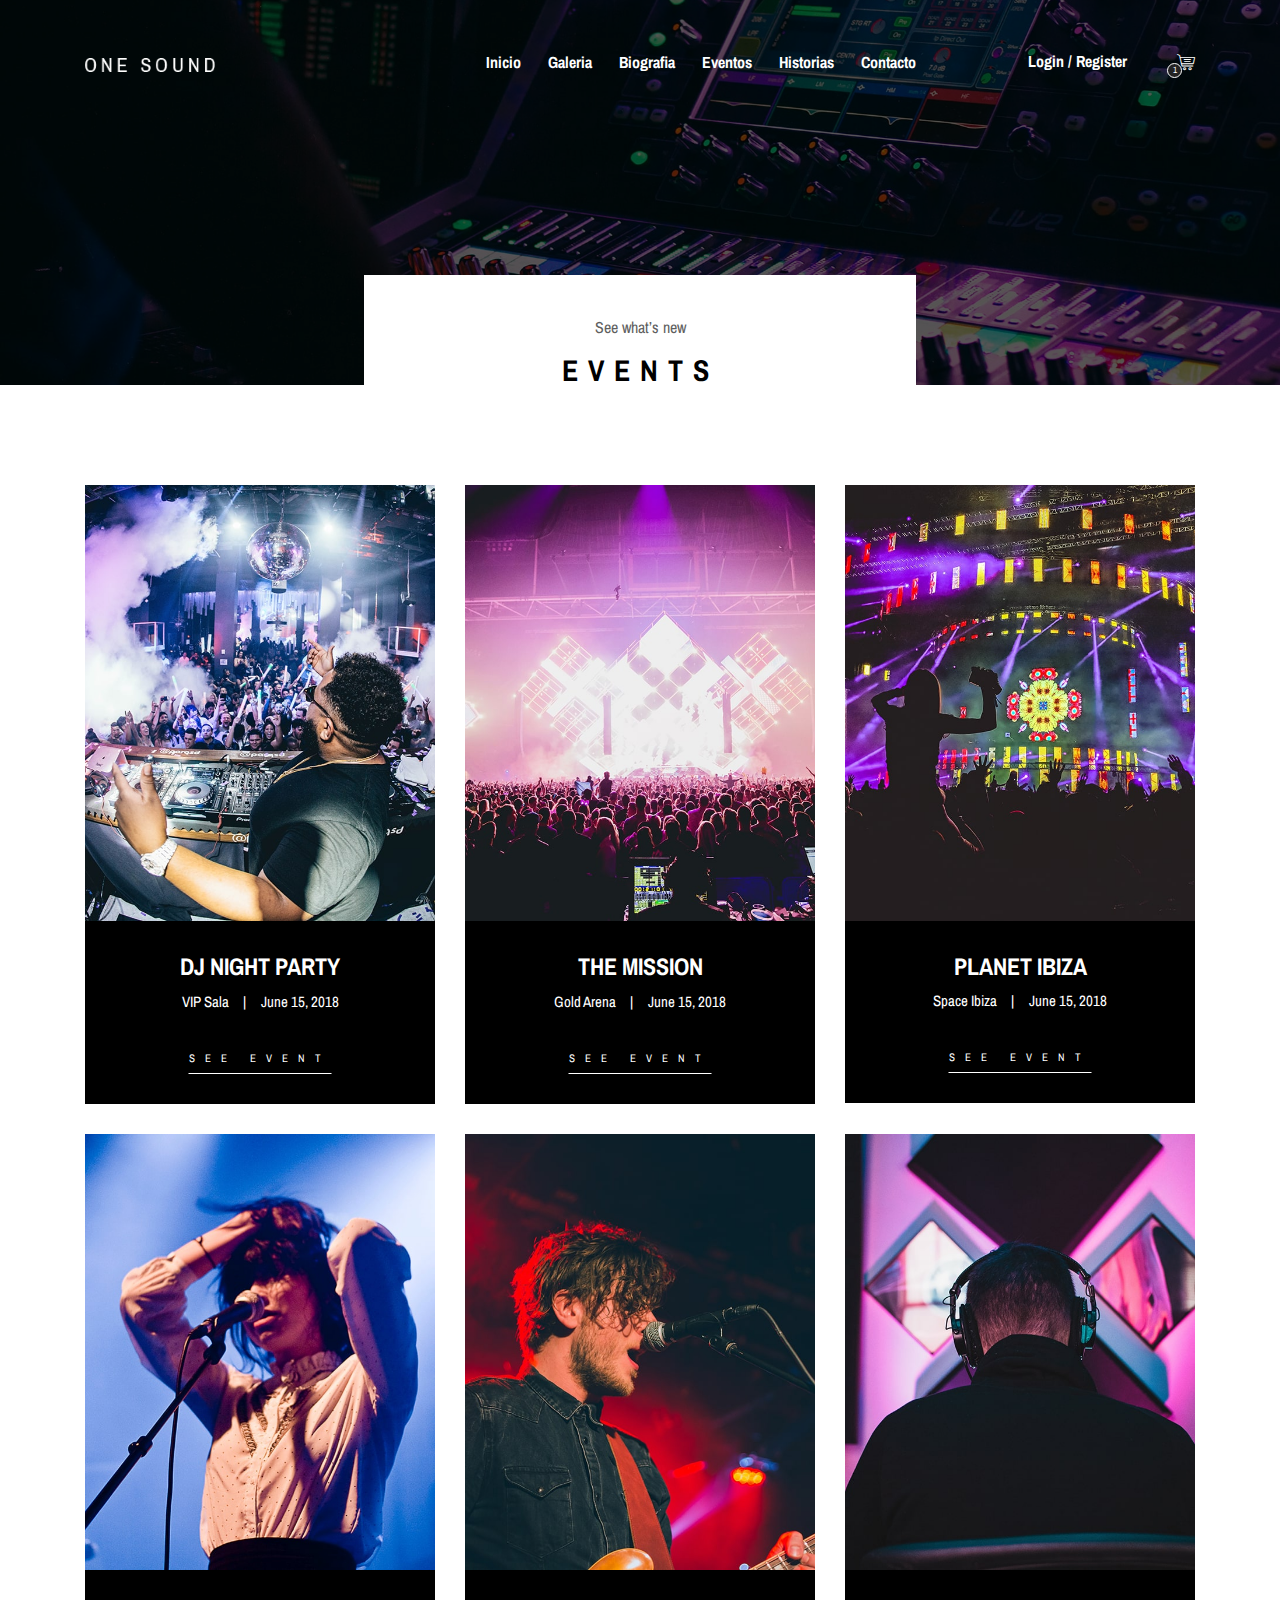
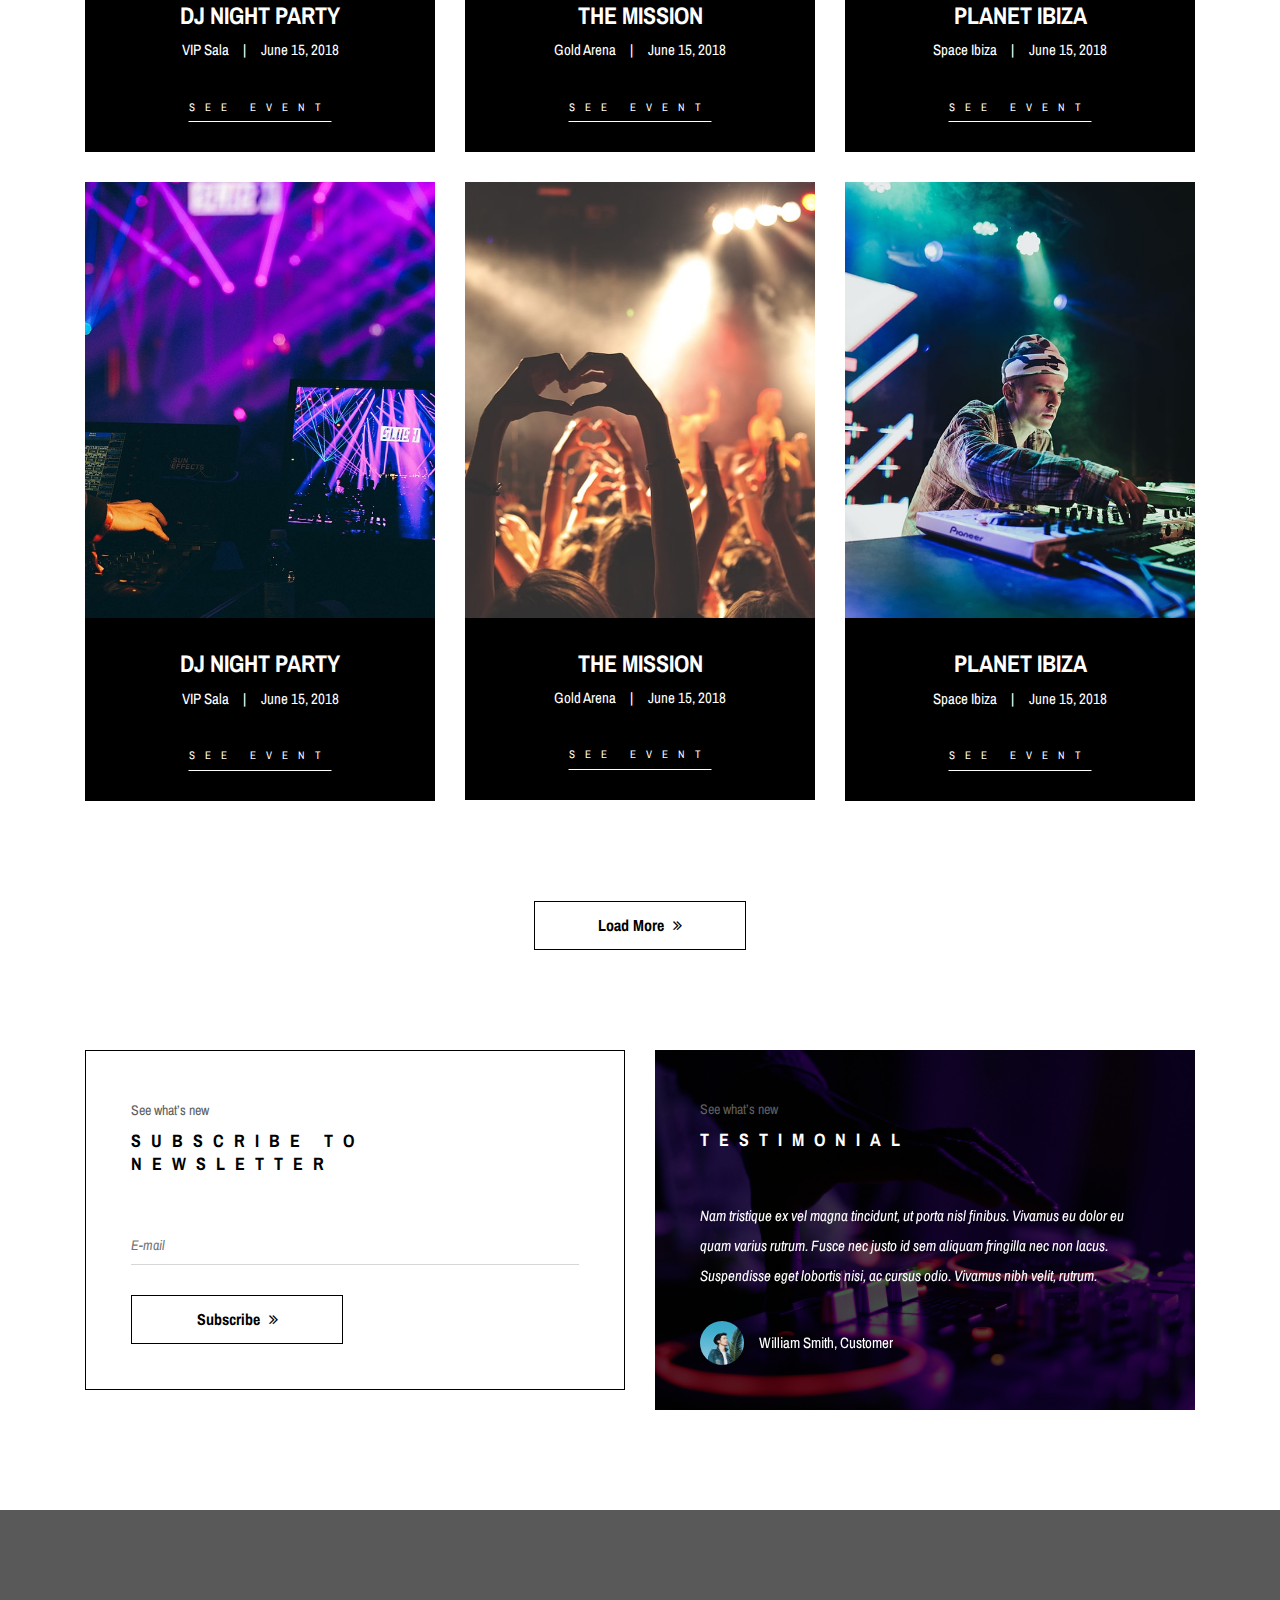
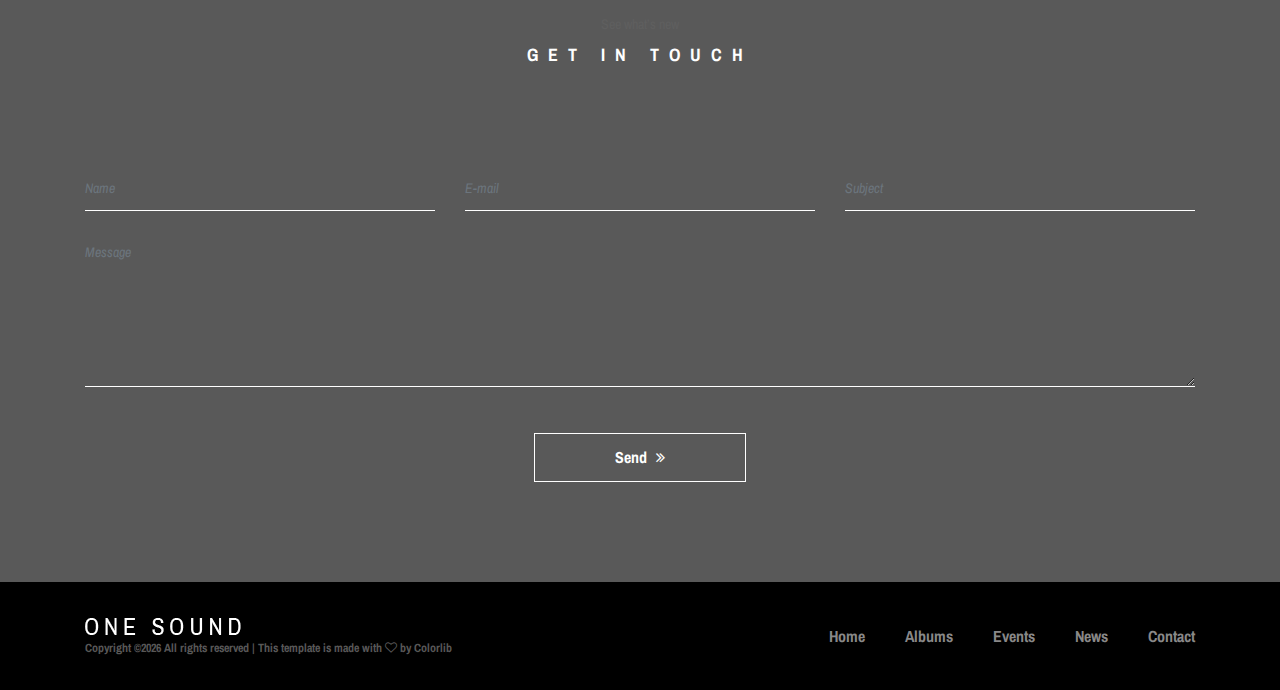
<file: event.html>
<!DOCTYPE html>
<html lang="en">

<head>
    <meta charset="UTF-8">
    <meta name="description" content="">
    <meta http-equiv="X-UA-Compatible" content="IE=edge">
    <meta name="viewport" content="width=device-width, initial-scale=1, shrink-to-fit=no">
    <!-- The above 4 meta tags *must* come first in the head; any other head content must come *after* these tags -->

    <!-- Title -->
    <title>AlexCall_EvenTo</title>

    <!-- Favicon -->
    <link rel="icon" href="img/core-img/favicon.ico">

    <!-- Stylesheet -->
    <link rel="stylesheet" href="style.css">

</head>

<body>
    <!-- Preloader -->
    <div class="preloader d-flex align-items-center justify-content-center">
        <div class="lds-ellipsis">
            <div></div>
            <div></div>
            <div></div>
            <div></div>
        </div>
    </div>

    <!-- ##### Header Area Start ##### -->
    <header class="header-area">
        <!-- Navbar Area -->
        <div class="oneMusic-main-menu">
            <div class="classy-nav-container breakpoint-off">
                <div class="container">
                    <!-- Menu -->
                    <nav class="classy-navbar justify-content-between" id="oneMusicNav">

                        <!-- Nav brand -->
                        <a href="index.html" class="nav-brand"><img src="img/core-img/logo.png" alt=""></a>

                        <!-- Navbar Toggler -->
                        <div class="classy-navbar-toggler">
                            <span class="navbarToggler"><span></span><span></span><span></span></span>
                        </div>

                        <!-- Menu -->
                        <div class="classy-menu">

                            <!-- Close Button -->
                            <div class="classycloseIcon">
                                <div class="cross-wrap"><span class="top"></span><span class="bottom"></span></div>
                            </div>

                            <!-- Nav Start -->
                            <div class="classynav">
                                <ul>
                                    <li><a href="index.html">Inicio</a></li>
                                    <li><a href="albums-store.html">Galeria</a></li>
                                    <li><a href="index.html">Biografia</a></li>
                                    <li><a href="event.html">Eventos</a></li>
                                    <li><a href="blog.html">Historias</a></li>
                                    <li><a href="contact.html">Contacto</a></li>
                                </ul>

                                <!-- Login/Register & Cart Button -->
                                <div class="login-register-cart-button d-flex align-items-center">
                                    <!-- Login/Register -->
                                    <div class="login-register-btn mr-50">
                                        <a href="login.html" id="loginBtn">Login / Register</a>
                                    </div>

                                    <!-- Cart Button -->
                                    <div class="cart-btn">
                                        <p><span class="icon-shopping-cart"></span> <span class="quantity">1</span></p>
                                    </div>
                                </div>
                            </div>
                            <!-- Nav End -->

                        </div>
                    </nav>
                </div>
            </div>
        </div>
    </header>
    <!-- ##### Header Area End ##### -->

    <!-- ##### Breadcumb Area Start ##### -->
    <section class="breadcumb-area bg-img bg-overlay" style="background-image: url(img/bg-img/breadcumb3.jpg);">
        <div class="bradcumbContent">
            <p>See what’s new</p>
            <h2>Events</h2>
        </div>
    </section>
    <!-- ##### Breadcumb Area End ##### -->

    <!-- ##### Events Area Start ##### -->
    <section class="events-area section-padding-100">
        <div class="container">
            <div class="row">

                <!-- Single Event Area -->
                <div class="col-12 col-md-6 col-lg-4">
                    <div class="single-event-area mb-30">
                        <div class="event-thumbnail">
                            <img src="img/bg-img/e1.jpg" alt="">
                        </div>
                        <div class="event-text">
                            <h4>Dj Night Party</h4>
                            <div class="event-meta-data">
                                <a href="#" class="event-place">VIP Sala</a>
                                <a href="#" class="event-date">June 15, 2018</a>
                            </div>
                            <a href="#" class="btn see-more-btn">See Event</a>
                        </div>
                    </div>
                </div>

                <!-- Single Event Area -->
                <div class="col-12 col-md-6 col-lg-4">
                    <div class="single-event-area mb-30">
                        <div class="event-thumbnail">
                            <img src="img/bg-img/e2.jpg" alt="">
                        </div>
                        <div class="event-text">
                            <h4>The Mission</h4>
                            <div class="event-meta-data">
                                <a href="#" class="event-place">Gold Arena</a>
                                <a href="#" class="event-date">June 15, 2018</a>
                            </div>
                            <a href="#" class="btn see-more-btn">See Event</a>
                        </div>
                    </div>
                </div>

                <!-- Single Event Area -->
                <div class="col-12 col-md-6 col-lg-4">
                    <div class="single-event-area mb-30">
                        <div class="event-thumbnail">
                            <img src="img/bg-img/e3.jpg" alt="">
                        </div>
                        <div class="event-text">
                            <h4>Planet ibiza</h4>
                            <div class="event-meta-data">
                                <a href="#" class="event-place">Space Ibiza</a>
                                <a href="#" class="event-date">June 15, 2018</a>
                            </div>
                            <a href="#" class="btn see-more-btn">See Event</a>
                        </div>
                    </div>
                </div>

                <!-- Single Event Area -->
                <div class="col-12 col-md-6 col-lg-4">
                    <div class="single-event-area mb-30">
                        <div class="event-thumbnail">
                            <img src="img/bg-img/e4.jpg" alt="">
                        </div>
                        <div class="event-text">
                            <h4>Dj Night Party</h4>
                            <div class="event-meta-data">
                                <a href="#" class="event-place">VIP Sala</a>
                                <a href="#" class="event-date">June 15, 2018</a>
                            </div>
                            <a href="#" class="btn see-more-btn">See Event</a>
                        </div>
                    </div>
                </div>

                <!-- Single Event Area -->
                <div class="col-12 col-md-6 col-lg-4">
                    <div class="single-event-area mb-30">
                        <div class="event-thumbnail">
                            <img src="img/bg-img/e5.jpg" alt="">
                        </div>
                        <div class="event-text">
                            <h4>The Mission</h4>
                            <div class="event-meta-data">
                                <a href="#" class="event-place">Gold Arena</a>
                                <a href="#" class="event-date">June 15, 2018</a>
                            </div>
                            <a href="#" class="btn see-more-btn">See Event</a>
                        </div>
                    </div>
                </div>

                <!-- Single Event Area -->
                <div class="col-12 col-md-6 col-lg-4">
                    <div class="single-event-area mb-30">
                        <div class="event-thumbnail">
                            <img src="img/bg-img/e6.jpg" alt="">
                        </div>
                        <div class="event-text">
                            <h4>Planet ibiza</h4>
                            <div class="event-meta-data">
                                <a href="#" class="event-place">Space Ibiza</a>
                                <a href="#" class="event-date">June 15, 2018</a>
                            </div>
                            <a href="#" class="btn see-more-btn">See Event</a>
                        </div>
                    </div>
                </div>

                <!-- Single Event Area -->
                <div class="col-12 col-md-6 col-lg-4">
                    <div class="single-event-area mb-30">
                        <div class="event-thumbnail">
                            <img src="img/bg-img/e7.jpg" alt="">
                        </div>
                        <div class="event-text">
                            <h4>Dj Night Party</h4>
                            <div class="event-meta-data">
                                <a href="#" class="event-place">VIP Sala</a>
                                <a href="#" class="event-date">June 15, 2018</a>
                            </div>
                            <a href="#" class="btn see-more-btn">See Event</a>
                        </div>
                    </div>
                </div>

                <!-- Single Event Area -->
                <div class="col-12 col-md-6 col-lg-4">
                    <div class="single-event-area mb-30">
                        <div class="event-thumbnail">
                            <img src="img/bg-img/e8.jpg" alt="">
                        </div>
                        <div class="event-text">
                            <h4>The Mission</h4>
                            <div class="event-meta-data">
                                <a href="#" class="event-place">Gold Arena</a>
                                <a href="#" class="event-date">June 15, 2018</a>
                            </div>
                            <a href="#" class="btn see-more-btn">See Event</a>
                        </div>
                    </div>
                </div>

                <!-- Single Event Area -->
                <div class="col-12 col-md-6 col-lg-4">
                    <div class="single-event-area mb-30">
                        <div class="event-thumbnail">
                            <img src="img/bg-img/e9.jpg" alt="">
                        </div>
                        <div class="event-text">
                            <h4>Planet ibiza</h4>
                            <div class="event-meta-data">
                                <a href="#" class="event-place">Space Ibiza</a>
                                <a href="#" class="event-date">June 15, 2018</a>
                            </div>
                            <a href="#" class="btn see-more-btn">See Event</a>
                        </div>
                    </div>
                </div>

            </div>

            <div class="row">
                <div class="col-12">
                    <div class="load-more-btn text-center mt-70">
                        <a href="#" class="btn oneMusic-btn">Load More <i class="fa fa-angle-double-right"></i></a>
                    </div>
                </div>
            </div>
        </div>
    </section>
    <!-- ##### Events Area End ##### -->

    <!-- ##### Newsletter & Testimonials Area Start ##### -->
    <section class="newsletter-testimonials-area">
        <div class="container">
            <div class="row">

                <!-- Newsletter Area -->
                <div class="col-12 col-lg-6">
                    <div class="newsletter-area mb-100">
                        <div class="section-heading text-left mb-50">
                            <p>See what’s new</p>
                            <h2>Subscribe to newsletter</h2>
                        </div>
                        <div class="newsletter-form">
                            <form action="#">
                                <input type="search" name="search" id="newsletterSearch" placeholder="E-mail">
                                <button type="submit" class="btn oneMusic-btn">Subscribe <i class="fa fa-angle-double-right"></i></button>
                            </form>
                        </div>
                    </div>
                </div>

                <!-- Testimonials Area -->
                <div class="col-12 col-lg-6">
                    <div class="testimonials-area mb-100 bg-img bg-overlay" style="background-image: url(img/bg-img/bg-3.jpg);">
                        <div class="section-heading white text-left mb-50">
                            <p>See what’s new</p>
                            <h2>Testimonial</h2>
                        </div>
                        <!-- Testimonial Slide -->
                        <div class="testimonials-slide owl-carousel">
                            <!-- Single Slide -->
                            <div class="single-slide">
                                <p>Nam tristique ex vel magna tincidunt, ut porta nisl finibus. Vivamus eu dolor eu quam varius rutrum. Fusce nec justo id sem aliquam fringilla nec non lacus. Suspendisse eget lobortis nisi, ac cursus odio. Vivamus nibh velit, rutrum.</p>
                                <div class="testimonial-info d-flex align-items-center">
                                    <div class="testimonial-thumb">
                                        <img src="img/bg-img/t1.jpg" alt="">
                                    </div>
                                    <p>William Smith, Customer</p>
                                </div>
                            </div>
                            <!-- Single Slide -->
                            <div class="single-slide">
                                <p>Nam tristique ex vel magna tincidunt, ut porta nisl finibus. Vivamus eu dolor eu quam varius rutrum. Fusce nec justo id sem aliquam fringilla nec non lacus. Suspendisse eget lobortis nisi, ac cursus odio. Vivamus nibh velit, rutrum.</p>
                                <div class="testimonial-info d-flex align-items-center">
                                    <div class="testimonial-thumb">
                                        <img src="img/bg-img/t1.jpg" alt="">
                                    </div>
                                    <p>Nazrul Islam, Developer</p>
                                </div>
                            </div>
                        </div>
                    </div>
                </div>

            </div>
        </div>
    </section>
    <!-- ##### Newsletter & Testimonials Area End ##### -->

    <!-- ##### Contact Area Start ##### -->
    <section class="contact-area section-padding-100 bg-img bg-overlay bg-fixed has-bg-img" style="background-image: url(img/bg-img/bg-2.jpg);">
        <div class="container">
            <div class="row">
                <div class="col-12">
                    <div class="section-heading white">
                        <p>See what’s new</p>
                        <h2>Get In Touch</h2>
                    </div>
                </div>
            </div>

            <div class="row">
                <div class="col-12">
                    <!-- Contact Form Area -->
                    <div class="contact-form-area">
                        <form action="#" method="post">
                            <div class="row">
                                <div class="col-md-6 col-lg-4">
                                    <div class="form-group">
                                        <input type="text" class="form-control" id="name" placeholder="Name">
                                    </div>
                                </div>
                                <div class="col-md-6 col-lg-4">
                                    <div class="form-group">
                                        <input type="email" class="form-control" id="email" placeholder="E-mail">
                                    </div>
                                </div>
                                <div class="col-lg-4">
                                    <div class="form-group">
                                        <input type="text" class="form-control" id="subject" placeholder="Subject">
                                    </div>
                                </div>
                                <div class="col-12">
                                    <div class="form-group">
                                        <textarea name="message" class="form-control" id="message" cols="30" rows="10" placeholder="Message"></textarea>
                                    </div>
                                </div>
                                <div class="col-12 text-center">
                                    <button class="btn oneMusic-btn mt-30" type="submit">Send <i class="fa fa-angle-double-right"></i></button>
                                </div>
                            </div>
                        </form>
                    </div>
                </div>
            </div>
        </div>
    </section>
    <!-- ##### Contact Area End ##### -->

    <!-- ##### Footer Area Start ##### -->
    <footer class="footer-area">
        <div class="container">
            <div class="row d-flex flex-wrap align-items-center">
                <div class="col-12 col-md-6">
                    <a href="#"><img src="img/core-img/logo.png" alt=""></a>
                    <p class="copywrite-text"><a href="#"><!-- Link back to Colorlib can't be removed. Template is licensed under CC BY 3.0. -->
Copyright &copy;<script>document.write(new Date().getFullYear());</script> All rights reserved | This template is made with <i class="fa fa-heart-o" aria-hidden="true"></i> by <a href="https://colorlib.com" target="_blank">Colorlib</a>
<!-- Link back to Colorlib can't be removed. Template is licensed under CC BY 3.0. --></p>
                </div>

                <div class="col-12 col-md-6">
                    <div class="footer-nav">
                        <ul>
                            <li><a href="#">Home</a></li>
                            <li><a href="#">Albums</a></li>
                            <li><a href="#">Events</a></li>
                            <li><a href="#">News</a></li>
                            <li><a href="#">Contact</a></li>
                        </ul>
                    </div>
                </div>
            </div>
        </div>
    </footer>
    <!-- ##### Footer Area Start ##### -->

    <!-- ##### All Javascript Script ##### -->
    <!-- jQuery-2.2.4 js -->
    <script src="js/jquery/jquery-2.2.4.min.js"></script>
    <!-- Popper js -->
    <script src="js/bootstrap/popper.min.js"></script>
    <!-- Bootstrap js -->
    <script src="js/bootstrap/bootstrap.min.js"></script>
    <!-- All Plugins js -->
    <script src="js/plugins/plugins.js"></script>
    <!-- Active js -->
    <script src="js/active.js"></script>
</body>

</html>
</file>
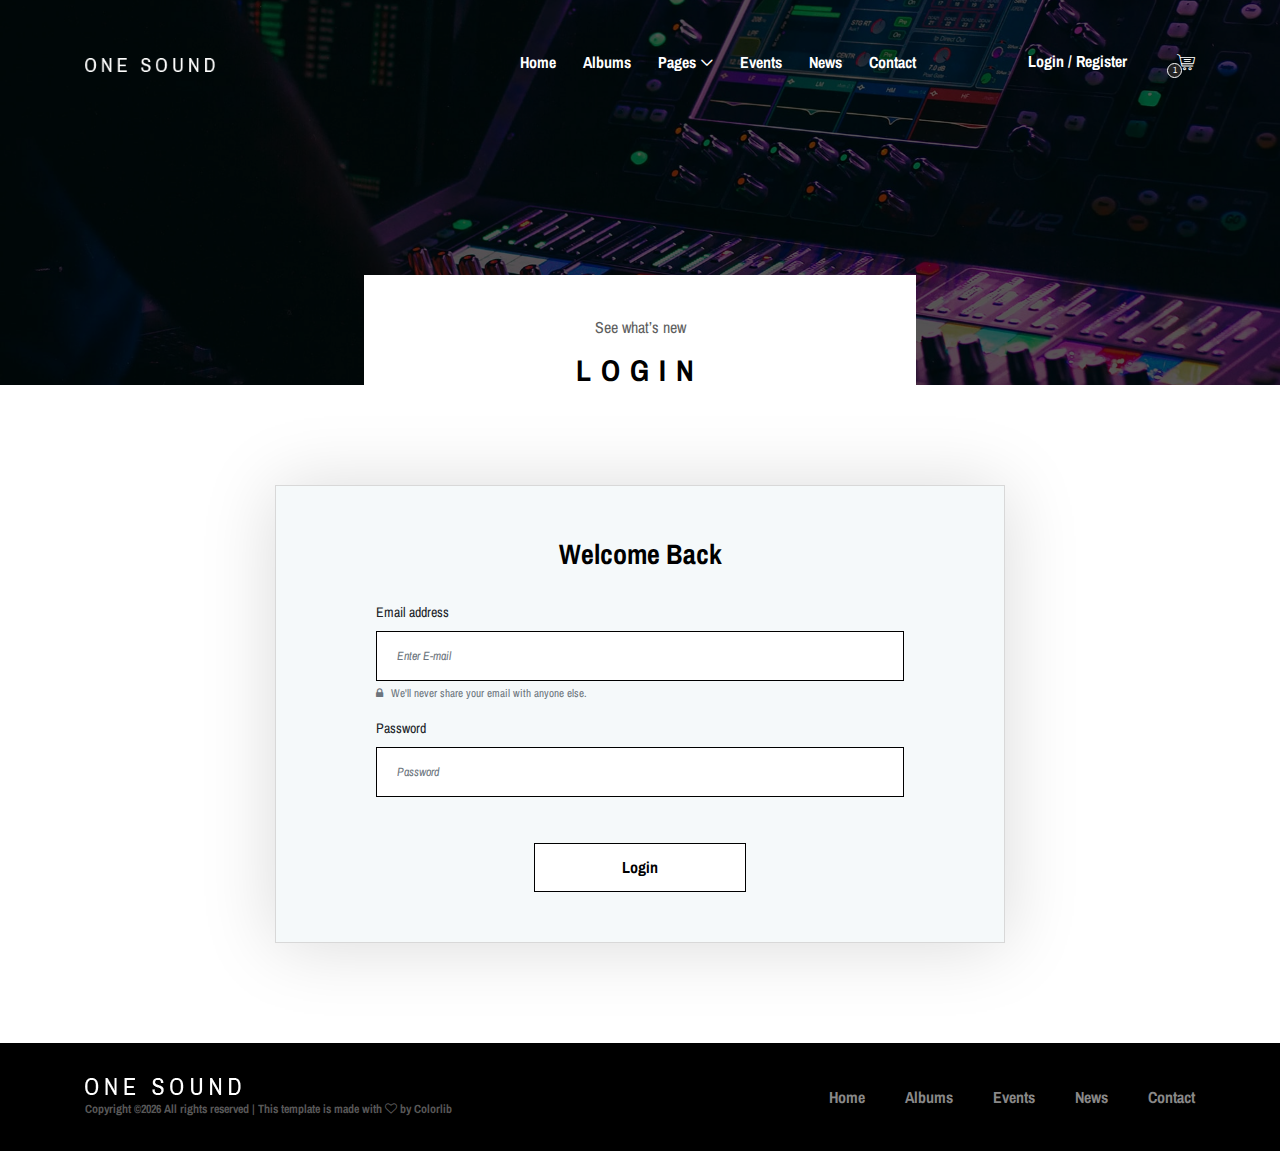
<file: login.html>
<!DOCTYPE html>
<html lang="en">

<head>
    <meta charset="UTF-8">
    <meta name="description" content="">
    <meta http-equiv="X-UA-Compatible" content="IE=edge">
    <meta name="viewport" content="width=device-width, initial-scale=1, shrink-to-fit=no">
    <!-- The above 4 meta tags *must* come first in the head; any other head content must come *after* these tags -->

    <!-- Title -->
    <title>One Music - Modern Music HTML5 Template</title>

    <!-- Favicon -->
    <link rel="icon" href="img/core-img/favicon.ico">

    <!-- Stylesheet -->
    <link rel="stylesheet" href="style.css">

</head>

<body>
    <!-- Preloader -->
    <div class="preloader d-flex align-items-center justify-content-center">
        <div class="lds-ellipsis">
            <div></div>
            <div></div>
            <div></div>
            <div></div>
        </div>
    </div>

    <!-- ##### Header Area Start ##### -->
    <header class="header-area">
        <!-- Navbar Area -->
        <div class="oneMusic-main-menu">
            <div class="classy-nav-container breakpoint-off">
                <div class="container">
                    <!-- Menu -->
                    <nav class="classy-navbar justify-content-between" id="oneMusicNav">

                        <!-- Nav brand -->
                        <a href="index.html" class="nav-brand"><img src="img/core-img/logo.png" alt=""></a>

                        <!-- Navbar Toggler -->
                        <div class="classy-navbar-toggler">
                            <span class="navbarToggler"><span></span><span></span><span></span></span>
                        </div>

                        <!-- Menu -->
                        <div class="classy-menu">

                            <!-- Close Button -->
                            <div class="classycloseIcon">
                                <div class="cross-wrap"><span class="top"></span><span class="bottom"></span></div>
                            </div>

                            <!-- Nav Start -->
                            <div class="classynav">
                                <ul>
                                    <li><a href="index.html">Home</a></li>
                                    <li><a href="albums-store.html">Albums</a></li>
                                    <li><a href="#">Pages</a>
                                        <ul class="dropdown">
                                            <li><a href="index.html">Home</a></li>
                                            <li><a href="albums-store.html">Albums</a></li>
                                            <li><a href="event.html">Events</a></li>
                                            <li><a href="blog.html">News</a></li>
                                            <li><a href="contact.html">Contact</a></li>
                                            <li><a href="elements.html">Elements</a></li>
                                            <li><a href="login.html">Login</a></li>
                                            <li><a href="#">Dropdown</a>
                                                <ul class="dropdown">
                                                    <li><a href="#">Even Dropdown</a></li>
                                                    <li><a href="#">Even Dropdown</a></li>
                                                    <li><a href="#">Even Dropdown</a></li>
                                                    <li><a href="#">Even Dropdown</a>
                                                        <ul class="dropdown">
                                                            <li><a href="#">Deeply Dropdown</a></li>
                                                            <li><a href="#">Deeply Dropdown</a></li>
                                                            <li><a href="#">Deeply Dropdown</a></li>
                                                            <li><a href="#">Deeply Dropdown</a></li>
                                                            <li><a href="#">Deeply Dropdown</a></li>
                                                        </ul>
                                                    </li>
                                                    <li><a href="#">Even Dropdown</a></li>
                                                </ul>
                                            </li>
                                        </ul>
                                    </li>
                                    <li><a href="event.html">Events</a></li>
                                    <li><a href="blog.html">News</a></li>
                                    <li><a href="contact.html">Contact</a></li>
                                </ul>

                                <!-- Login/Register & Cart Button -->
                                <div class="login-register-cart-button d-flex align-items-center">
                                    <!-- Login/Register -->
                                    <div class="login-register-btn mr-50">
                                        <a href="login.html" id="loginBtn">Login / Register</a>
                                    </div>

                                    <!-- Cart Button -->
                                    <div class="cart-btn">
                                        <p><span class="icon-shopping-cart"></span> <span class="quantity">1</span></p>
                                    </div>
                                </div>
                            </div>
                            <!-- Nav End -->

                        </div>
                    </nav>
                </div>
            </div>
        </div>
    </header>
    <!-- ##### Header Area End ##### -->

    <!-- ##### Breadcumb Area Start ##### -->
    <section class="breadcumb-area bg-img bg-overlay" style="background-image: url(img/bg-img/breadcumb3.jpg);">
        <div class="bradcumbContent">
            <p>See what’s new</p>
            <h2>Login</h2>
        </div>
    </section>
    <!-- ##### Breadcumb Area End ##### -->

    <!-- ##### Login Area Start ##### -->
    <section class="login-area section-padding-100">
        <div class="container">
            <div class="row justify-content-center">
                <div class="col-12 col-lg-8">
                    <div class="login-content">
                        <h3>Welcome Back</h3>
                        <!-- Login Form -->
                        <div class="login-form">
                            <form action="#" method="post">
                                <div class="form-group">
                                    <label for="exampleInputEmail1">Email address</label>
                                    <input type="email" class="form-control" id="exampleInputEmail1" aria-describedby="emailHelp" placeholder="Enter E-mail">
                                    <small id="emailHelp" class="form-text text-muted"><i class="fa fa-lock mr-2"></i>We'll never share your email with anyone else.</small>
                                </div>
                                <div class="form-group">
                                    <label for="exampleInputPassword1">Password</label>
                                    <input type="password" class="form-control" id="exampleInputPassword1" placeholder="Password">
                                </div>
                                <button type="submit" class="btn oneMusic-btn mt-30">Login</button>
                            </form>
                        </div>
                    </div>
                </div>
            </div>
        </div>
    </section>
    <!-- ##### Login Area End ##### -->

    <!-- ##### Footer Area Start ##### -->
    <footer class="footer-area">
        <div class="container">
            <div class="row d-flex flex-wrap align-items-center">
                <div class="col-12 col-md-6">
                    <a href="#"><img src="img/core-img/logo.png" alt=""></a>
                    <p class="copywrite-text"><a href="#"><!-- Link back to Colorlib can't be removed. Template is licensed under CC BY 3.0. -->
Copyright &copy;<script>document.write(new Date().getFullYear());</script> All rights reserved | This template is made with <i class="fa fa-heart-o" aria-hidden="true"></i> by <a href="https://colorlib.com" target="_blank">Colorlib</a>
<!-- Link back to Colorlib can't be removed. Template is licensed under CC BY 3.0. --></p>
                </div>

                <div class="col-12 col-md-6">
                    <div class="footer-nav">
                        <ul>
                            <li><a href="#">Home</a></li>
                            <li><a href="#">Albums</a></li>
                            <li><a href="#">Events</a></li>
                            <li><a href="#">News</a></li>
                            <li><a href="#">Contact</a></li>
                        </ul>
                    </div>
                </div>
            </div>
        </div>
    </footer>
    <!-- ##### Footer Area Start ##### -->

    <!-- ##### All Javascript Script ##### -->
    <!-- jQuery-2.2.4 js -->
    <script src="js/jquery/jquery-2.2.4.min.js"></script>
    <!-- Popper js -->
    <script src="js/bootstrap/popper.min.js"></script>
    <!-- Bootstrap js -->
    <script src="js/bootstrap/bootstrap.min.js"></script>
    <!-- All Plugins js -->
    <script src="js/plugins/plugins.js"></script>
    <!-- Active js -->
    <script src="js/active.js"></script>
</body>

</html>
</file>
<file: style.css>
/* [Master Stylesheet - v1.0] */
/* :: 1.0 Import Fonts */
@import url("https://fonts.googleapis.com/css?family=Archivo+Narrow:400,400i,500,500i,600,600i,700,700i");
/* :: 2.0 Import All CSS */
@import url(css/bootstrap.min.css);
@import url(css/classy-nav.css);
@import url(css/owl.carousel.min.css);
@import url(css/animate.css);
@import url(css/magnific-popup.css);
@import url(css/font-awesome.min.css);
@import url(css/audioplayer.css);
@import url(css/one-music-icon.css);
/* :: 3.0 Base CSS */
* {
  margin: 0;
  padding: 0; }

body {
  font-family: "Archivo Narrow", sans-serif;
  font-size: 14px; }

h1,
h2,
h3,
h4,
h5,
h6 {
  font-family: "Archivo Narrow", sans-serif;
  color: #000000;
  line-height: 1.3;
  font-weight: 700; }

p {
  font-family: "Archivo Narrow", sans-serif;
  color: #5f5f5f;
  font-size: 15px;
  line-height: 2;
  font-weight: 400; }



#edit
{
  color: aliceblue;
  font-size: 5px;
}




#idith
{
  color: darkviolet;
  font-size:6px; 
}






a,
a:hover,
a:focus {
  -webkit-transition-duration: 500ms;
  transition-duration: 500ms;
  text-decoration: none;
  outline: 0 solid transparent;
  color: #000000;
  font-weight: 700;
  font-size: 16px;
  font-family: "Archivo Narrow", sans-serif; }

ul,
ol {
  margin: 0; }
  ul li,
  ol li {
    list-style: none; }

img {
  height: auto;
  max-width: 100%; }

/* :: 3.1.0 Spacing */
.mt-15 {
  margin-top: 15px !important; }

.mt-30 {
  margin-top: 30px !important; }

.mt-50 {
  margin-top: 50px !important; }

.mt-70 {
  margin-top: 70px !important; }

.mt-100 {
  margin-top: 100px !important; }

.mb-15 {
  margin-bottom: 15px !important; }

.mb-30 {
  margin-bottom: 30px !important; }

.mb-50 {
  margin-bottom: 50px !important; }

.mb-70 {
  margin-bottom: 70px !important; }

.mb-100 {
  margin-bottom: 100px !important; }

.ml-15 {
  margin-left: 15px !important; }

.ml-30 {
  margin-left: 30px !important; }

.ml-50 {
  margin-left: 50px !important; }

.mr-15 {
  margin-right: 15px !important; }

.mr-30 {
  margin-right: 30px !important; }

.mr-50 {
  margin-right: 50px !important; }

/* :: 3.2.0 Height */
.height-400 {
  height: 400px !important; }

.height-500 {
  height: 500px !important; }

.height-600 {
  height: 600px !important; }

.height-700 {
  height: 700px !important; }

.height-800 {
  height: 800px !important; }

/* :: 3.3.0 Section Padding */
.section-padding-100 {
  padding-top: 100px;
  padding-bottom: 100px; }

.section-padding-100-0 {
  padding-top: 100px;
  padding-bottom: 0; }

.section-padding-0-100 {
  padding-top: 0;
  padding-bottom: 100px; }

.section-padding-100-70 {
  padding-top: 100px;
  padding-bottom: 70px; }

/* :: 3.4.0 Section Heading */
.section-heading {
  position: relative;
  z-index: 1;
  margin-bottom: 100px;
  text-align: center; }
  .section-heading p {
    color: #5f5f5f;
    font-size: 14px;
    margin-bottom: 5px; }
  .section-heading h2 {
    font-size: 18px;
    text-transform: uppercase;
    letter-spacing: 10px;
    margin-bottom: 0; }
    @media only screen and (max-width: 767px) {
      .section-heading h2 {
        letter-spacing: 5px; } }
  .section-heading.white h2 {
    color: #fff; }
  .section-heading.style-2 p {
    font-size: 16px; }
  .section-heading.style-2 h2 {
    font-size: 30px; }
    @media only screen and (max-width: 767px) {
      .section-heading.style-2 h2 {
        font-size: 24px; } }

/* :: 3.5.0 Preloader */
.preloader {
  background-color: #ffffff;
  width: 100%;
  height: 100%;
  position: fixed;
  top: 0;
  left: 0;
  right: 0;
  z-index: 99999; }
  .preloader .lds-ellipsis {
    display: inline-block;
    position: relative;
    width: 64px;
    height: 64px; }
    .preloader .lds-ellipsis div {
      position: absolute;
      top: 27px;
      width: 11px;
      height: 11px;
      border-radius: 50%;
      background: #000000;
      animation-timing-function: cubic-bezier(0, 1, 1, 0); }
      .preloader .lds-ellipsis div:nth-child(1) {
        left: 6px;
        -webkit-animation: lds-ellipsis1 0.6s infinite;
        animation: lds-ellipsis1 0.6s infinite; }
      .preloader .lds-ellipsis div:nth-child(2) {
        left: 6px;
        -webkit-animation: lds-ellipsis2 0.6s infinite;
        animation: lds-ellipsis2 0.6s infinite; }
      .preloader .lds-ellipsis div:nth-child(3) {
        left: 26px;
        -webkit-animation: lds-ellipsis2 0.6s infinite;
        animation: lds-ellipsis2 0.6s infinite; }
      .preloader .lds-ellipsis div:nth-child(4) {
        left: 45px;
        -webkit-animation: lds-ellipsis3 0.6s infinite;
        animation: lds-ellipsis3 0.6s infinite; }

@-webkit-keyframes lds-ellipsis1 {
  0% {
    -webkit-transform: scale(0);
    transform: scale(0); }
  100% {
    -webkit-transform: scale(1);
    transform: scale(1); } }
@keyframes lds-ellipsis1 {
  0% {
    -webkit-transform: scale(0);
    transform: scale(0); }
  100% {
    -webkit-transform: scale(1);
    transform: scale(1); } }
@-webkit-keyframes lds-ellipsis3 {
  0% {
    -webkit-transform: scale(1);
    transform: scale(1); }
  100% {
    -webkit-transform: scale(0);
    transform: scale(0); } }
@keyframes lds-ellipsis3 {
  0% {
    -webkit-transform: scale(1);
    transform: scale(1); }
  100% {
    -webkit-transform: scale(0);
    transform: scale(0); } }
@-webkit-keyframes lds-ellipsis2 {
  0% {
    -webkit-transform: translate(0, 0);
    transform: translate(0, 0); }
  100% {
    -webkit-transform: translate(19px, 0);
    transform: translate(19px, 0); } }
@keyframes lds-ellipsis2 {
  0% {
    -webkit-transform: translate(0, 0);
    transform: translate(0, 0); }
  100% {
    -webkit-transform: translate(19px, 0);
    transform: translate(19px, 0); } }
/* :: 3.6.0 Miscellaneous */
.bg-img {
  background-position: center center;
  background-size: cover;
  background-repeat: no-repeat; }

.bg-white {
  background-color: #ffffff !important; }

.bg-dark {
  background-color: #000000 !important; }

.bg-transparent {
  background-color: transparent !important; }

.bg-gray {
  background-color: #f5f9fa; }

.font-bold {
  font-weight: 700; }

.font-light {
  font-weight: 300; }

.bg-overlay {
  position: relative;
  z-index: 2;
  background-position: center center;
  background-size: cover; }
  .bg-overlay::after {
    background-color: rgba(0, 0, 0, 0.65);
    position: absolute;
    z-index: -1;
    top: 0;
    left: 0;
    width: 100%;
    height: 100%;
    content: ""; }

.bg-fixed {
  background-attachment: fixed !important; }

/* :: 3.7.0 ScrollUp */
#scrollUp {
  background-color: #000000;
  border-radius: 0;
  bottom: 50px;
  box-shadow: 0 2px 6px 0 rgba(0, 0, 0, 0.3);
  color: #ffffff;
  font-size: 24px;
  height: 40px;
  line-height: 40px;
  right: 50px;
  text-align: center;
  width: 40px;
  -webkit-transition-duration: 500ms;
  transition-duration: 500ms;
  box-shadow: 0 1px 5px 2px rgba(0, 0, 0, 0.15); }
  @media only screen and (max-width: 767px) {
    #scrollUp {
      right: 30px;
      bottom: 30px; } }
  #scrollUp:hover {
    background-color: #fff;
    color: #232323; }

/* :: 3.8.0 oneMusic Button */
.oneMusic-btn {
  background-color: #fff;
  -webkit-transition-duration: 500ms;
  transition-duration: 500ms;
  position: relative;
  z-index: 1;
  display: inline-block;
  min-width: 212px;
  height: 49px;
  color: #000;
  border: 1px solid #000;
  border-radius: 0;
  padding: 0 30px;
  font-size: 16px;
  line-height: 47px;
  font-weight: 700;
  text-transform: capitalize; }
  .oneMusic-btn i {
    margin-left: 5px; }
  .oneMusic-btn:hover, .oneMusic-btn:focus {
    font-size: 16px;
    font-weight: 700;
    background-color: #000000;
    color: #fff; }
  .oneMusic-btn.btn-2 {
    background-color: #000000;
    color: #fff; }
    .oneMusic-btn.btn-2:hover, .oneMusic-btn.btn-2:focus {
      background-color: #fff;
      color: #232323; }

/* :: 4.0 Header Area CSS */
.header-area {
  position: absolute;
  z-index: 1000;
  width: 100%;
  top: 20px;
  left: 0;
  z-index: 1000; }
  .header-area .oneMusic-main-menu {
    position: relative;
    width: 100%;
    height: 85px;
    background-color: transparent; }
   
   
   
   
    @media only screen and (max-width: 767px) {
     
      .header-area .oneMusic-main-menu {
        height: 70px; } }
   
    .header-area .oneMusic-main-menu .classy-nav-container {
      background-color: transparent; }
    
    
    .header-area .oneMusic-main-menu .classy-navbar {
      background-color: transpatert;
      height: 85px;
      padding: 0; }
      
      
      
      
      
      
      
      
      
      
      
      
      
      /*-------------classynav-------------*/
      
      
       #alexky
       {
         color: rgb(224,211,211);
       }
      
      
      
      #bs 
      {
      *background-color: rgb(50,30,97);
      }
      
      
      
  
      
      
      
      #oneMusicNav
      {
        *background-color: rgb(210,228,18);
      }
      
      .nav-brand
      {
        background-color: transparent;  /*---fonxodellogo---*/
      }
      
      .navbarToggler
      {
        background-color:transparent;   /*---botonbarras------*/
        
      }
      
    
      
      .cross-wrap
      {
        background-color: rgb(187,23,23);   /*botonxdelmenu*/
      }
      
      
      
      
      
      
      @media only screen and (max-width: 767px) {
        .header-area .oneMusic-main-menu .classy-navbar {
          height: 70px; } }
      .header-area .oneMusic-main-menu .classy-navbar .classynav ul li a {
        font-weight: 700;
        text-transform: capitalize;
        color: #ffffff;
        font-size: 16px; }
        .header-area .oneMusic-main-menu .classy-navbar .classynav ul li a:hover, .header-area .oneMusic-main-menu .classy-navbar .classynav ul li a:focus {
          color: rgb(218,28,28); }
          
          
          
        @media only screen and (min-width: 768px) and (max-width: 991px) {
          .header-area .oneMusic-main-menu .classy-navbar .classynav ul li a {
            background-color: rgb(33,134,170);
            border-bottom-color: rgba(255, 255, 255, 0.1); } }
            
            
            
        @media only screen and (max-width: 767px) {
          .header-area .oneMusic-main-menu .classy-navbar .classynav ul li a {
            background-color: #180773;  /*-----fondomenu------*/
            color: #ffc500;  /*--letrasdelmenu---*/
            border-bottom-color: rgba(255, 255, 255, 0.1); } }
            
            
      .header-area .oneMusic-main-menu .classy-navbar .classynav ul li.megamenu-item > a::after,
      .header-area .oneMusic-main-menu .classy-navbar .classynav ul li.has-down > a::after {
        color: #ffffff; }
        
      .header-area .oneMusic-main-menu .classy-navbar .classynav ul li.megamenu-item ul li > a::after,
      .header-area .oneMusic-main-menu .classy-navbar .classynav ul li.has-down ul li > a::after {
        color: #232323; }
        
        
        
        
        @media only screen and (max-width: 767px) {
          .header-area .oneMusic-main-menu .classy-navbar .classynav ul li.megamenu-item ul li > a::after,
          .header-area .oneMusic-main-menu .classy-navbar .classynav ul li.has-down ul li > a::after {
            color: #ffffff; } }
      .header-area .oneMusic-main-menu .classy-navbar .classynav ul li ul li a {
        color: #232323; }
        .header-area .oneMusic-main-menu .classy-navbar .classynav ul li ul li a:hover, .header-area .oneMusic-main-menu .classy-navbar .classynav ul li ul li a:focus {
          color: #888888; }
        @media only screen and (min-width: 992px) and (max-width: 1199px) {
          .header-area .oneMusic-main-menu .classy-navbar .classynav ul li ul li a {
            padding: 0 15px; } }
            
            
        @media only screen and (min-width: 768px) and (max-width: 991px) {
          .header-area .oneMusic-main-menu .classy-navbar .classynav ul li ul li a {
            color: #ffffff;
            padding: 0 30px;
            border-bottom-color: rgba(255, 255, 255, 0.1); } }
            
            
            
        @media only screen and (max-width: 767px) {
          .header-area .oneMusic-main-menu .classy-navbar .classynav ul li ul li a {
            color: #ffffff;
            padding: 0 30px;
            border-bottom-color: rgba(255, 255, 255, 0.1) !important; } }
      .header-area .oneMusic-main-menu .classy-navbar .classynav ul li .dropdown li .dropdown li .dropdown li a {
        border-bottom: 1px solid rgba(242, 244, 248, 0.7); }
      
      
     
        @media only screen and (min-width: 768px) and (max-width: 991px) {
          .header-area .oneMusic-main-menu .classy-navbar .classynav ul li .dropdown li .dropdown li .dropdown li a {
            border-bottom-color: rgba(255, 255, 255, 0.1) !important; } }
      
      
      
        @media only screen and (max-width: 767px) {
          .header-area .oneMusic-main-menu .classy-navbar .classynav ul li .dropdown li .dropdown li .dropdown li a {
            border-bottom-color: rgba(255, 255, 255, 0.1) !important; } }
    .header-area .oneMusic-main-menu .login-register-cart-button {
      position: relative;
      z-index: 1;
      margin-left: 100px; }
   
   
   
   
      @media only screen and (min-width: 768px) and (max-width: 991px) {
        .header-area .oneMusic-main-menu .login-register-cart-button {
          margin-left: 12px;
          margin-top: 15px; } }
    
    
    
    
    
    
    
    
    
      @media only screen and (max-width: 767px) {
        .header-area .oneMusic-main-menu .login-register-cart-button {
          margin-left: 12px;
          margin-top: 15px; } }
      .header-area .oneMusic-main-menu .login-register-cart-button .login-register-btn {
        position: relative;
        z-index: 10; }
        .header-area .oneMusic-main-menu .login-register-cart-button .login-register-btn a {
          -webkit-transition-duration: 500ms;
          transition-duration: 500ms;
          margin-bottom: 0;
          color: #fff;
          font-weight: 700;
          font-size: 16px;
          cursor: pointer;
          line-height: 1; }
          .header-area .oneMusic-main-menu .login-register-cart-button .login-register-btn a:hover, .header-area .oneMusic-main-menu .login-register-cart-button .login-register-btn a:focus {
            color: rgba(255, 255, 255, 0.7); }
      .header-area .oneMusic-main-menu .login-register-cart-button .cart-btn {
        position: relative;
        z-index: 10; }
        .header-area .oneMusic-main-menu .login-register-cart-button .cart-btn p {
          -webkit-transition-duration: 500ms;
          transition-duration: 500ms;
          margin-bottom: 0;
          color: #fff;
          font-size: 18px;
          cursor: pointer;
          line-height: 1; }
          .header-area .oneMusic-main-menu .login-register-cart-button .cart-btn p:hover, .header-area .oneMusic-main-menu .login-register-cart-button .cart-btn p:focus {
            color: rgba(255, 255, 255, 0.7); }
          .header-area .oneMusic-main-menu .login-register-cart-button .cart-btn p .quantity {
            width: 15px;
            height: 15px;
            border: 1px solid #fff;
            background-color: #232323;
            color: #fff;
            display: block;
            position: absolute;
            bottom: -5px;
            left: -10px;
            z-index: 10;
            font-size: 9px;
            font-weight: 400;
            border-radius: 50%;
            line-height: 13px;
            text-align: center; }
 
 
 
 
 
 
 
  .header-area .is-sticky .oneMusic-main-menu {
    position: fixed;
    width: 100%;
    height: 85px;
    top: 0;
    left: 0;
    z-index: 9999;
    background-color: #180773;   /*navegacionactivada*/
    box-shadow: 0 5px 50px 15px rgba(0, 0, 0, 0.2); }
  
  







    @media only screen and (max-width: 767px) {
      .header-area .is-sticky .oneMusic-main-menu {
        height: 70px; } }

.classy-navbar .nav-brand {
  max-width: 130px; }



/*----------  menu ------------ */ 
  

@media only screen and (min-width: 768px) and (max-width: 991px)
   {
   .breakpoint-on .classy-navbar .classy-menu 
   {
    background-color: rgb(39,130,184);
    } 
    }
    
    
@media only screen and (max-width: 767px)
{
  .breakpoint-on .classy-navbar .classy-menu
  {
    background-color: #180773;  /*----fondodelmenucomplet--------*/
    
  }
}

 /*----------  menu_barra_ ------------ */





@media only screen and (min-width: 768px) and (max-width: 991px) {
  .classynav ul li .megamenu .single-mega.cn-col-4 {
    padding: 0; } }
@media only screen and (max-width: 767px) {
  .classynav ul li .megamenu .single-mega.cn-col-4 {
    padding: 0; } }




/*---------cierraclassynav--------------*/





.classycloseIcon .cross-wrap span {
  background: #ffffff; }

/* :: 5.0 Hero Slides Area */
.hero-area,
.hero-slides {
  position: relative;
  z-index: 1; }

.single-hero-slide {
  width: 100%;
  height: 950px;
  position: relative;
  z-index: 1;
  padding: 0 30px;
  overflow: hidden; }
  @media only screen and (min-width: 992px) and (max-width: 1199px) {
    .single-hero-slide {
      height: 700px; } }
  @media only screen and (min-width: 768px) and (max-width: 991px) {
    .single-hero-slide {
      height: 650px; } }
  @media only screen and (max-width: 767px) {
    .single-hero-slide {
      height: 500px; } }
  .single-hero-slide::after {
    position: absolute;
    width: 100%;
    height: 100%;
    z-index: -5;
    top: 0;
    left: 0;
    background-color: rgba(0, 0, 0, 0.35);
    content: ''; }
  .single-hero-slide .slide-img {
    position: absolute;
    width: 100%;
    height: 100%;
    z-index: -10;
    left: 0;
    right: 0;
    top: 0;
    bottom: 0; }
  .single-hero-slide .hero-slides-content {
    display: inline-block;
    width: 100%; }
    .single-hero-slide .hero-slides-content h6 {
      font-size: 18px;
      color: #fff;
      letter-spacing: 20px;
      text-transform: uppercase;
      margin-bottom: 20px;
      display: block; }
      @media only screen and (max-width: 767px) {
        .single-hero-slide .hero-slides-content h6 {
          letter-spacing: 5px; } }
    .single-hero-slide .hero-slides-content h2 {
      position: relative;
      z-index: 1;
      font-size: 60px;
      color: #ffffff;
      margin-bottom: 0;
      font-weight: 400;
      display: block;
      text-transform: capitalize;
      letter-spacing: 30px;
      overflow: hidden; }
      .single-hero-slide .hero-slides-content h2 span {
        position: absolute;
        top: 0;
        width: 100%;
        height: 100%;
        left: 0;
        color: rgba(255, 255, 255, 0.15);
        -webkit-animation: textsonar 6s linear infinite;
        animation: textsonar 6s linear infinite; }
      @media only screen and (min-width: 768px) and (max-width: 991px) {
        .single-hero-slide .hero-slides-content h2 {
          letter-spacing: 15px;
          font-size: 42px; } }
      @media only screen and (max-width: 767px) {
        .single-hero-slide .hero-slides-content h2 {
          letter-spacing: 5px;
          font-size: 30px; } }
    .single-hero-slide .hero-slides-content .btn {
      border: 1px solid #fff;
      background-color: transparent;
      color: #fff; }
      .single-hero-slide .hero-slides-content .btn:hover, .single-hero-slide .hero-slides-content .btn:focus {
        background-color: #fff;
        color: #000000; }

@-webkit-keyframes textsonar {
  0% {
    -webkit-transform: scaleX(1);
    transform: scaleX(1); }
  50% {
    -webkit-transform: scaleX(1.15);
    transform: scaleX(1.15); }
  100% {
    -webkit-transform: scaleX(1);
    transform: scaleX(1); } }
@keyframes textsonar {
  0% {
    -webkit-transform: scaleX(1);
    transform: scaleX(1); }
  50% {
    -webkit-transform: scaleX(1.15);
    transform: scaleX(1.15); }
  100% {
    -webkit-transform: scaleX(1);
    transform: scaleX(1); } }
.single-hero-slide .slide-img {
  -webkit-animation: slide 12s linear infinite;
  animation: slide 12s linear infinite; }

@-webkit-keyframes slide {
  0% {
    -webkit-transform: scale(1);
    transform: scale(1); }
  50% {
    -webkit-transform: scale(1.2);
    transform: scale(1.2); }
  100% {
    -webkit-transform: scale(1);
    transform: scale(1); } }
@keyframes slide {
  0% {
    -webkit-transform: scale(1);
    transform: scale(1); }
  50% {
    -webkit-transform: scale(1.2);
    transform: scale(1.2); }
  100% {
    -webkit-transform: scale(1);
    transform: scale(1); } }
/* :: 6.0 Buy Now Area CSS */
.oneMusic-buy-now-area.has-fluid {
  padding-left: 4%;
  padding-right: 4%;
  position: relative;
  z-index: 1; }

/* :: 7.0 Events Area CSS */
.single-event-area {
  position: relative;
  z-index: 1;
  -webkit-transition-duration: 500ms;
  transition-duration: 500ms; }
  .single-event-area img {
    width: 100%; }
  .single-event-area .event-text {
    text-align: center;
    position: relative;
    z-index: 1;
    padding: 30px 15px;
    background-color: #000;
    -webkit-transition-duration: 500ms;
    transition-duration: 500ms; }
    .single-event-area .event-text h4 {
      color: #fff;
      text-transform: uppercase;
      -webkit-transition-duration: 500ms;
      transition-duration: 500ms; }
    .single-event-area .event-text .event-meta-data {
      position: relative;
      margin-bottom: 30px; }
      .single-event-area .event-text .event-meta-data a {
        -webkit-transition-duration: 500ms;
        transition-duration: 500ms;
        position: relative;
        z-index: 1;
        color: #fff;
        font-size: 15px;
        font-weight: 400;
        display: inline-block;
        padding-right: 29px; }
        .single-event-area .event-text .event-meta-data a:first-child::after {
          position: absolute;
          content: '|';
          top: 0;
          right: 12px;
          z-index: 1; }
        .single-event-area .event-text .event-meta-data a:last-child {
          padding-right: 0; }
    .single-event-area .event-text .see-more-btn {
      font-size: 11px;
      color: #fff;
      text-transform: uppercase;
      letter-spacing: 10px;
      border-bottom: 1px solid #fff;
      padding-left: 0;
      padding-right: 0;
      border-radius: 0; }
      .single-event-area .event-text .see-more-btn:hover, .single-event-area .event-text .see-more-btn:focus {
        font-weight: 400; }
  .single-event-area:hover, .single-event-area:focus {
    box-shadow: 0 5px 80px 0 rgba(0, 0, 0, 0.2); }
    .single-event-area:hover .event-text, .single-event-area:focus .event-text {
      background-color: #f5f9fa; }
      .single-event-area:hover .event-text h4,
      .single-event-area:hover .event-text .event-meta-data a, .single-event-area:focus .event-text h4,
      .single-event-area:focus .event-text .event-meta-data a {
        color: #000000; }
      .single-event-area:hover .event-text .see-more-btn, .single-event-area:focus .event-text .see-more-btn {
        border-bottom-color: #000000;
        color: #000000; }

/* :: 8.0 Newsletter Area CSS */
.newsletter-area {
  position: relative;
  z-index: 1;
  border: 1px solid #000000;
  padding: 45px; }
  .newsletter-area .newsletter-form {
    position: relative;
    z-index: 1; }
    .newsletter-area .newsletter-form input {
      width: 100%;
      height: 40px;
      font-size: 14px;
      color: #b3b3b3;
      font-style: italic;
      border: none;
      border-bottom: 1px solid #d6d6d6;
      margin-bottom: 30px;
      display: block; }

.testimonials-area {
  position: relative;
  z-index: 1;
  padding: 45px; }
  .testimonials-area .testimonials-slide {
    position: relative;
    z-index: 1; }
    .testimonials-area .testimonials-slide .single-slide p {
      font-size: 15px;
      color: #fff;
      font-style: italic; }
    .testimonials-area .testimonials-slide .single-slide .testimonial-info {
      margin-top: 30px;
      display: block; }
      .testimonials-area .testimonials-slide .single-slide .testimonial-info .testimonial-thumb {
        width: 44px;
        height: 44px;
        border-radius: 50%;
        margin-right: 15px; }
        .testimonials-area .testimonials-slide .single-slide .testimonial-info .testimonial-thumb img {
          border-radius: 50%; }
      .testimonials-area .testimonials-slide .single-slide .testimonial-info p {
        font-style: normal;
        font-size: 15px;
        color: #fff;
        margin-bottom: 0; }

/* :: 9.0 Album Catagory Area CSS */
.featured-artist-area {
  position: relative;
  z-index: 1; }

.featured-artist-content {
  position: relative;
  z-index: 1; }
  @media only screen and (max-width: 767px) {
    .featured-artist-content {
      margin-top: 50px; } }
  .featured-artist-content p {
    color: #fff; }

.browse-by-catagories {
  position: relative;
  z-index: 1; }
  .browse-by-catagories a {
    display: inline-block;
    background-color: #f4f4f4;
    border: 2px solid transparent;
    padding: 6px 9px;
    font-size: 15px;
    margin-right: 5px; }
    @media only screen and (min-width: 992px) and (max-width: 1199px) {
      .browse-by-catagories a {
        padding: 4px 7px;
        font-size: 14px;
        margin-right: 4px; } }
    @media only screen and (min-width: 768px) and (max-width: 991px) {
      .browse-by-catagories a {
        padding: 4px 7px;
        font-size: 14px;
        margin-right: 5px;
        margin-bottom: 5px; } }
    @media only screen and (max-width: 767px) {
      .browse-by-catagories a {
        padding: 2px 5px;
        font-size: 13px;
        margin-right: 5px;
        margin-bottom: 5px; } }
    .browse-by-catagories a:hover, .browse-by-catagories a:focus, .browse-by-catagories a.active {
      border: 2px solid #000000; }
    .browse-by-catagories a:first-child {
      border-color: transparent;
      background-color: transparent; }

.single-album {
  position: relative;
  z-index: 1;
  -webkit-transition-duration: 500ms;
  transition-duration: 500ms;
  margin-bottom: 30px; }
  .single-album img {
    width: 100%; }
  .single-album .album-info {
    position: relative;
    z-index: 1;
    text-align: center;
    padding-top: 15px;
    padding-bottom: 15px; }
    .single-album .album-info h5 {
      font-size: 18px;
      margin-bottom: 0;
      text-transform: uppercase; }
    .single-album .album-info p {
      margin-bottom: 0; }
  .single-album:hover, .single-album:focus {
    box-shadow: 0 5px 70px 0 rgba(0, 0, 0, 0.15); }

.single-album-area {
  position: relative;
  z-index: 1;
  -webkit-transition-duration: 500ms;
  transition-duration: 500ms;
  margin-bottom: 30px; }
  .single-album-area .album-thumb {
    position: relative;
    z-index: 1; }
    .single-album-area .album-thumb .album-price p {
      position: absolute;
      top: 15px;
      left: 15px;
      background-color: #fff;
      margin-bottom: 0;
      line-height: 1;
      padding: 5px 15px;
      border-radius: 15px;
      z-index: 20; }
    .single-album-area .album-thumb .play-icon a {
      color: #fff;
      font-size: 50px;
      position: absolute;
      top: 50%;
      left: 50%;
      line-height: 1;
      -webkit-transform: translate(-50%, -50%);
      transform: translate(-50%, -50%); }
  .single-album-area img {
    width: 100%; }
  .single-album-area .album-info {
    display: block;
    position: relative;
    z-index: 1;
    padding-top: 15px;
    padding-bottom: 15px; }
    .single-album-area .album-info h5 {
      font-size: 18px;
      margin-bottom: 0;
      text-transform: uppercase; }
    .single-album-area .album-info p {
      margin-bottom: 0; }

.albums-slideshow {
  position: relative;
  z-index: 1; }
  .albums-slideshow .single-album {
    -webkit-transition-duration: 500ms;
    transition-duration: 500ms;
    margin-bottom: 0;
    border: 1px solid transparent; }
    .albums-slideshow .single-album:hover, .albums-slideshow .single-album:focus {
      border: 1px solid #000000;
      box-shadow: none;
      background-color: #f5f9fa; }
  .albums-slideshow .owl-prev,
  .albums-slideshow .owl-next {
    -webkit-transition-duration: 500ms;
    transition-duration: 500ms;
    background-color: #fff;
    position: absolute;
    width: 50px;
    height: 50px;
    border: 1px solid #000000;
    top: 50%;
    left: -25px;
    margin-top: -50px;
    z-index: 50;
    text-align: center;
    line-height: 48px;
    opacity: 0;
    visibility: hidden; }
    @media only screen and (max-width: 767px) {
      .albums-slideshow .owl-prev,
      .albums-slideshow .owl-next {
        left: 0; } }
    .albums-slideshow .owl-prev:hover, .albums-slideshow .owl-prev:focus,
    .albums-slideshow .owl-next:hover,
    .albums-slideshow .owl-next:focus {
      background-color: #000000;
      color: #fff; }
  .albums-slideshow .owl-next {
    left: auto;
    right: -25px; }
    @media only screen and (max-width: 767px) {
      .albums-slideshow .owl-next {
        right: 0; } }
  .albums-slideshow:hover .owl-prev,
  .albums-slideshow:hover .owl-next {
    opacity: 1;
    visibility: visible; }

/* :: 10.0 Songs Area CSS */
.single-song-area {
  position: relative;
  z-index: 1; }
  .single-song-area .song-thumbnail {
    position: relative;
    z-index: 1;
    -webkit-box-flex: 0;
    -ms-flex: 0 0 135px;
    flex: 0 0 135px;
    max-width: 135px;
    width: 135px;
    margin-right: 50px; }
    .single-song-area .song-thumbnail img {
      width: 100%; }
    @media only screen and (max-width: 767px) {
      .single-song-area .song-thumbnail {
        margin-right: 0;
        -webkit-box-flex: 0;
        -ms-flex: 0 0 100%;
        flex: 0 0 100%;
        max-width: 100%;
        width: 100%; } }
  .single-song-area .song-play-area {
    position: relative;
    z-index: 1;
    -webkit-box-flex: 0;
    -ms-flex: 0 0 calc(100% - 185px);
    flex: 0 0 calc(100% - 185px);
    max-width: calc(100% - 185px);
    width: calc(100% - 185px);
    background-color: #262626;
    padding: 15px 30px 20px; }
    @media only screen and (max-width: 767px) {
      .single-song-area .song-play-area {
        -webkit-box-flex: 0;
        -ms-flex: 0 0 100%;
        flex: 0 0 100%;
        max-width: 100%;
        width: 100%; } }
    .single-song-area .song-play-area .song-name p {
      color: #b8b8b8;
      margin-bottom: 5px; }
    .single-song-area .song-play-area .audioplayer {
      margin: 0;
      padding: 0;
      width: 100%;
      height: auto;
      align-items: center;
      border: none;
      border-radius: 0;
      background: transparent; }
    .single-song-area .song-play-area .audioplayer-playing .audioplayer-playpause,
    .single-song-area .song-play-area .audioplayer:not(.audioplayer-playing) .audioplayer-playpause:hover,
    .single-song-area .song-play-area .audioplayer:not(.audioplayer-playing) .audioplayer-playpause {
      background: #fff; }
    .single-song-area .song-play-area .audioplayer-time {
      font-size: 14px;
      color: #fff; }

.song-play-area {
  position: relative;
  z-index: 1;
  width: 100%;
  background-color: #262626;
  padding: 15px 30px 20px;
  border: 1px solid #363636; }
  .song-play-area .song-name p {
    color: #b8b8b8;
    margin-bottom: 5px; }
  .song-play-area .audioplayer {
    margin: 0;
    padding: 0;
    width: 100%;
    height: auto;
    align-items: center;
    border: none;
    border-radius: 0;
    background: transparent; }
  .song-play-area .audioplayer-playing .audioplayer-playpause,
  .song-play-area .audioplayer:not(.audioplayer-playing) .audioplayer-playpause:hover,
  .song-play-area .audioplayer:not(.audioplayer-playing) .audioplayer-playpause {
    background: #fff; }
  .song-play-area .audioplayer-time {
    font-size: 14px;
    color: #fff; }

/* :: 11.0 Miscellaneous Area CSS */
.weeks-top-area {
  position: relative;
  z-index: 1;
  padding: 45px 30px;
  -webkit-transition-duration: 500ms;
  transition-duration: 500ms;
  border: 1px solid transparent; }
  .weeks-top-area .single-top-item {
    position: relative;
    z-index: 1;
    margin-bottom: 21px; }
    .weeks-top-area .single-top-item:last-child {
      margin-bottom: 0; }
    .weeks-top-area .single-top-item .thumbnail {
      -webkit-box-flex: 0;
      -ms-flex: 0 0 73px;
      flex: 0 0 73px;
      max-width: 73px;
      width: 73px;
      margin-right: 20px; }
    .weeks-top-area .single-top-item .content- h6 {
      text-transform: uppercase;
      margin-bottom: 0; }
    .weeks-top-area .single-top-item .content- p {
      font-size: 14px;
      margin-bottom: 0; }
  .weeks-top-area:hover, .weeks-top-area:focus {
    background-color: #f5f9fa;
    border-color: #d8d8d8; }

.popular-artists-area {
  position: relative;
  z-index: 1;
  padding: 45px 30px;
  -webkit-transition-duration: 500ms;
  transition-duration: 500ms;
  border: 1px solid #d8d8d8;
  background-color: #f5f9fa; }
  .popular-artists-area .single-artists {
    position: relative;
    z-index: 1;
    margin-bottom: 17px; }
    .popular-artists-area .single-artists:last-child {
      margin-bottom: 0; }
    .popular-artists-area .single-artists .thumbnail {
      -webkit-box-flex: 0;
      -ms-flex: 0 0 63px;
      flex: 0 0 63px;
      max-width: 63px;
      width: 63px;
      margin-right: 20px;
      border-radius: 50%; }
      .popular-artists-area .single-artists .thumbnail img {
        border-radius: 50%; }
    .popular-artists-area .single-artists .content- p {
      font-size: 16px;
      margin-bottom: 0; }

.new-hits-area {
  position: relative;
  z-index: 1;
  padding: 45px 30px;
  -webkit-transition-duration: 500ms;
  transition-duration: 500ms;
  border: 1px solid #d8d8d8;
  background-color: #f5f9fa; }
  .new-hits-area .single-new-item {
    position: relative;
    z-index: 1;
    border-bottom: 1px solid #d8d8d8;
    margin-bottom: 10px;
    padding-bottom: 10px; }
    .new-hits-area .single-new-item:last-child {
      margin-bottom: 0;
      border-bottom: none;
      padding-bottom: 0; }
    .new-hits-area .single-new-item .thumbnail {
      -webkit-box-flex: 0;
      -ms-flex: 0 0 73px;
      flex: 0 0 73px;
      max-width: 73px;
      width: 73px;
      margin-right: 20px; }
    .new-hits-area .single-new-item .content- h6 {
      text-transform: uppercase;
      margin-bottom: 0; }
    .new-hits-area .single-new-item .content- p {
      font-size: 14px;
      margin-bottom: 0; }
    .new-hits-area .single-new-item .audioplayer {
      margin: 0;
      padding: 0;
      width: auto;
      height: auto;
      border: none;
      border-radius: 0;
      background: transparent; }
    .new-hits-area .single-new-item .audioplayer-playing .audioplayer-playpause,
    .new-hits-area .single-new-item .audioplayer:not(.audioplayer-playing) .audioplayer-playpause:hover,
    .new-hits-area .single-new-item .audioplayer:not(.audioplayer-playing) .audioplayer-playpause {
      background: #d6d6d6; }
    .new-hits-area .single-new-item .audioplayer:not(.audioplayer-playing) .audioplayer-playpause a {
      border-left: 12px solid #fff; }
    .new-hits-area .single-new-item .audioplayer-time,
    .new-hits-area .single-new-item .audioplayer-volume,
    .new-hits-area .single-new-item .audioplayer-bar {
      display: none; }

/* :: 12.0 Login Area CSS */
.login-content {
  -webkit-transition-duration: 500ms;
  transition-duration: 500ms;
  position: relative;
  z-index: 1;
  background-color: #f5f9fa;
  border: 1px solid #d8d8d8;
  padding: 50px 100px;
  box-shadow: 0 2px 70px 0 rgba(0, 0, 0, 0.15);
  text-align: center; }
  @media only screen and (max-width: 767px) {
    .login-content {
      padding: 50px 30px; } }
  .login-content h3 {
    margin-bottom: 30px; }
  .login-content .form-group {
    text-align: left; }
  .login-content .form-control {
    width: 100%;
    height: 50px;
    border: 1px solid #000000;
    font-size: 12px;
    font-style: italic;
    padding: 0 20px;
    border-radius: 0; }
    .login-content .form-control:focus {
      box-shadow: none; }

/* :: 13.0 Services Area CSS */
.single-service-area .icon {
  -webkit-box-flex: 0;
  -ms-flex: 0 0 78px;
  flex: 0 0 78px;
  max-width: 78px;
  width: 78px;
  position: relative;
  z-index: 1;
  width: 78px;
  height: 78px;
  border: 1px solid #000000;
  text-align: center; }
  .single-service-area .icon span {
    line-height: 76px;
    font-size: 40px; }
.single-service-area .text {
  position: relative;
  z-index: 1;
  -webkit-box-flex: 0;
  -ms-flex: 0 0 calc(100% - 78px);
  flex: 0 0 calc(100% - 78px);
  max-width: calc(100% - 78px);
  width: calc(100% - 78px);
  padding-left: 30px; }

/* :: 14.0 Footer Area CSS */
.footer-area {
  position: relative;
  z-index: 1;
  background-color: #000000;
  padding: 30px 0; }
  @media only screen and (max-width: 767px) {
    .footer-area {
      text-align: center; } }
  .footer-area .copywrite-text {
    font-size: 12px;
    margin-bottom: 0;
    color: rgba(166, 165, 165, 0.54); }
    .footer-area .copywrite-text a {
      color: rgba(166, 165, 165, 0.54);
      font-size: 12px; }
      .footer-area .copywrite-text a:hover, .footer-area .copywrite-text a:focus {
        color: #fff; }
  .footer-area .footer-nav ul {
    display: -webkit-box;
    display: -ms-flexbox;
    display: flex;
    -webkit-box-align: center;
    -ms-flex-align: center;
    -ms-grid-row-align: center;
    align-items: center;
    -webkit-box-pack: end;
    -ms-flex-pack: end;
    justify-content: flex-end; }
    @media only screen and (max-width: 767px) {
      .footer-area .footer-nav ul {
        -webkit-box-pack: center;
        -ms-flex-pack: center;
        justify-content: center;
        margin-top: 30px; } }
  .footer-area .footer-nav li a {
    color: #898888;
    font-size: 16px;
    padding: 0 20px; }
    @media only screen and (min-width: 768px) and (max-width: 991px) {
      .footer-area .footer-nav li a {
        padding: 0 10px;
        font-size: 14px; } }
    @media only screen and (max-width: 767px) {
      .footer-area .footer-nav li a {
        padding: 0 10px;
        font-size: 14px; } }
    .footer-area .footer-nav li a:hover, .footer-area .footer-nav li a:focus {
      color: #fff; }
  .footer-area .footer-nav li:last-child a {
    padding-right: 0; }

/* :: 15.0 Breadcumb Area CSS */
.breadcumb-area {
  position: relative;
  z-index: 10;
  width: 100%;
  height: 385px; }
  @media only screen and (max-width: 767px) {
    .breadcumb-area {
      height: 270px; } }
  .breadcumb-area .bradcumbContent {
    position: absolute;
    background-color: #fff;
    width: 552px;
    bottom: 0;
    left: 50%;
    z-index: 100;
    text-align: center;
    padding-top: 40px;
    -webkit-transform: translateX(-50%);
    transform: translateX(-50%); }
    @media only screen and (max-width: 767px) {
      .breadcumb-area .bradcumbContent {
        width: calc(100% - 60px);
        padding-top: 30px; } }
    .breadcumb-area .bradcumbContent p {
      line-height: 1.5;
      font-size: 16px;
      color: #5f5f5f; }
    .breadcumb-area .bradcumbContent h2 {
      font-size: 30px;
      letter-spacing: 10px;
      text-transform: uppercase;
      line-height: 1;
      margin-bottom: 0; }
      @media only screen and (max-width: 767px) {
        .breadcumb-area .bradcumbContent h2 {
          font-size: 18px;
          letter-spacing: 5px; } }

/* :: 16.0 Blog Area CSS */
.single-blog-post {
  position: relative;
  z-index: 1; }
  .single-blog-post .blog-post-thumb {
    position: relative;
    z-index: 1; }
    .single-blog-post .blog-post-thumb .post-date {
      width: 76px;
      height: 106px;
      border: 1px solid #000000;
      text-align: center;
      background-color: #fff;
      position: absolute;
      z-index: 10;
      top: -30px;
      left: 30px;
      padding: 17px 0; }
      .single-blog-post .blog-post-thumb .post-date span {
        display: block;
        font-size: 14px;
        font-weight: 700;
        line-height: 1.3; }
        .single-blog-post .blog-post-thumb .post-date span:first-child {
          font-size: 36px; }
  .single-blog-post .blog-content {
    background-color: #f5f9fa;
    padding: 45px 40px;
    border: 1px solid #d8d8d8; }
    @media only screen and (max-width: 767px) {
      .single-blog-post .blog-content {
        padding: 30px 20px; } }
    .single-blog-post .blog-content .post-title {
      font-size: 24px;
      display: block; }
      @media only screen and (max-width: 767px) {
        .single-blog-post .blog-content .post-title {
          font-size: 20px; } }
      .single-blog-post .blog-content .post-title:hover, .single-blog-post .blog-content .post-title:focus {
        color: #232323; }
    .single-blog-post .blog-content .post-meta {
      position: relative;
      z-index: 1;
      margin-bottom: 10px; }
      .single-blog-post .blog-content .post-meta p {
        color: #8d8d8d;
        font-size: 13px;
        padding-right: 25px;
        position: relative;
        z-index: 1; }
        .single-blog-post .blog-content .post-meta p::after {
          content: '|';
          position: absolute;
          right: 12px;
          top: 0;
          z-index: 5; }
        .single-blog-post .blog-content .post-meta p:last-child::after {
          display: none; }
        .single-blog-post .blog-content .post-meta p a {
          color: #8d8d8d;
          font-size: 13px;
          margin-bottom: 0;
          font-weight: 400; }
          .single-blog-post .blog-content .post-meta p a:hover, .single-blog-post .blog-content .post-meta p a:focus {
            color: #000000; }
    .single-blog-post .blog-content p {
      margin-bottom: 0; }

.oneMusic-pagination-area .pagination .page-item .page-link {
  background-color: transparent;
  display: block;
  padding: 0;
  border: 1px solid transparent;
  color: #5f5f5f;
  font-size: 15px;
  font-weight: 400;
  width: 34px;
  height: 34px;
  line-height: 32px;
  text-align: center;
  margin-right: 10px; }
  .oneMusic-pagination-area .pagination .page-item .page-link:hover, .oneMusic-pagination-area .pagination .page-item .page-link:focus {
    color: #000000;
    border: 1px solid #000000; }
.oneMusic-pagination-area .pagination .page-item:first-child .page-link {
  margin-left: 0;
  border-top-left-radius: 0;
  border-bottom-left-radius: 0; }
.oneMusic-pagination-area .pagination .page-item:last-child .page-link {
  border-top-right-radius: 0;
  border-bottom-right-radius: 0; }
.oneMusic-pagination-area .pagination .page-item.active .page-link {
  color: #000000;
  border: 1px solid #000000; }

.blog-sidebar-area {
  position: relative;
  z-index: 1; }
  @media only screen and (max-width: 767px) {
    .blog-sidebar-area {
      margin-top: 100px; } }

.single-widget-area {
  position: relative;
  z-index: 1;
  background-color: #f5f9fa;
  border: 1px solid #d8d8d8; }
  .single-widget-area img {
    width: 100%; }
  .single-widget-area .widget-title {
    padding: 25px 45px;
    border-bottom: 1px solid #d8d8d8; }
    @media only screen and (min-width: 992px) and (max-width: 1199px) {
      .single-widget-area .widget-title {
        padding: 20px 30px; } }
    .single-widget-area .widget-title h5 {
      margin-bottom: 0;
      line-height: 1; }
  .single-widget-area .widget-content {
    padding: 25px 45px; }
    @media only screen and (min-width: 992px) and (max-width: 1199px) {
      .single-widget-area .widget-content {
        padding: 20px 30px; } }
    .single-widget-area .widget-content ul li {
      margin-bottom: 10px; }
      .single-widget-area .widget-content ul li a {
        color: #5f5f5f;
        font-size: 15px;
        font-weight: 400; }
        .single-widget-area .widget-content ul li a:hover, .single-widget-area .widget-content ul li a:focus {
          color: #000000; }
      .single-widget-area .widget-content ul li:last-child {
        margin-bottom: 0; }
    .single-widget-area .widget-content .tags {
      display: -webkit-box;
      display: -ms-flexbox;
      display: flex;
      -ms-flex-wrap: wrap;
      flex-wrap: wrap; }
      .single-widget-area .widget-content .tags li {
        margin-bottom: 0; }
        .single-widget-area .widget-content .tags li a {
          display: block;
          line-height: 28px;
          font-size: 15px;
          color: #5f5f5f;
          height: 30px;
          background-color: #fff;
          padding: 0 15px;
          border: 1px solid #000000;
          margin: 3px; }
          @media only screen and (min-width: 992px) and (max-width: 1199px) {
            .single-widget-area .widget-content .tags li a {
              padding: 0 10px; } }

/* :: 17.0 Skills Area CSS */
.single-skils-area {
  position: relative;
  z-index: 1;
  text-align: center; }
  .single-skils-area .circle {
    position: relative;
    z-index: 10;
    margin-bottom: 15px; }
  .single-skils-area .skills-text {
    position: absolute;
    top: 50%;
    left: 50%;
    text-align: center;
    -webkit-transform: translate(-50%, -50%);
    transform: translate(-50%, -50%); }
    .single-skils-area .skills-text span {
      font-size: 24px;
      color: #232323;
      font-weight: 500; }
    .single-skils-area .skills-text p {
      font-size: 15px;
      color: #5f5f5f;
      line-height: 1; }

/* :: 18.0 Contact Area CSS */
.contact-content {
  position: relative;
  z-index: 2; }
  .contact-content .contact-social-info a {
    display: inline-block;
    margin-right: 20px;
    font-size: 14px;
    color: #000000; }
    .contact-content .contact-social-info a:hover, .contact-content .contact-social-info a:focus {
      color: #232323; }
  .contact-content .single-contact-info {
    position: relative;
    margin-bottom: 20px; }
    .contact-content .single-contact-info:last-child {
      margin-bottom: 0; }
    .contact-content .single-contact-info p {
      font-size: 15px;
      margin-bottom: 0; }
    .contact-content .single-contact-info .icon {
      -webkit-box-flex: 0;
      -ms-flex: 0 0 35px;
      flex: 0 0 35px;
      max-width: 35px;
      width: 35px;
      height: 35px;
      border: 1px solid #000;
      text-align: center; }
      .contact-content .single-contact-info .icon span {
        font-size: 20px;
        line-height: 33px; }

.contact-form-area .form-control {
  position: relative;
  z-index: 2;
  height: 45px;
  width: 100%;
  background-color: transparent;
  font-size: 14px;
  margin-bottom: 15px;
  border: none;
  border-radius: 0;
  padding: 15px 0;
  font-style: italic;
  color: #b3b3b3;
  border-bottom: 1px solid #000000;
  -webkit-transition-duration: 500ms;
  transition-duration: 500ms; }
  .contact-form-area .form-control:focus {
    box-shadow: none;
    border-bottom: 1px solid #000000; }
.contact-form-area textarea.form-control {
  height: 160px; }

.has-bg-img {
  position: relative;
  z-index: 1; }
  .has-bg-img .contact-form-area .form-control {
    color: #fff;
    border-bottom: 1px solid #fff; }
    .has-bg-img .contact-form-area .form-control:focus {
      border-bottom: 1px solid #fff; }
  .has-bg-img .oneMusic-btn {
    background-color: transparent;
    border-color: #fff;
    color: #fff; }
    .has-bg-img .oneMusic-btn:hover, .has-bg-img .oneMusic-btn:focus {
      background-color: #fff;
      color: #000000; }

.map-area {
  position: relative;
  z-index: 2; }
  .map-area iframe {
    width: 100%;
    height: 385px;
    border: none;
    margin-bottom: 0; }
    @media only screen and (max-width: 767px) {
      .map-area iframe {
        height: 300px; } }

/* :: 19.0 Elements Area CSS */
.elements-title {
  position: relative;
  z-index: 1; }
  .elements-title h2 {
    font-size: 24px; }

/* :: 20.1.0 Single Cool Facts CSS */
.single-cool-fact {
  position: relative;
  z-index: 1; }
  .single-cool-fact .scf-text h2 {
    font-size: 48px;
    margin-bottom: 0;
    color: #232323; }
    @media only screen and (min-width: 992px) and (max-width: 1199px) {
      .single-cool-fact .scf-text h2 {
        font-size: 48px; } }
    @media only screen and (min-width: 768px) and (max-width: 991px) {
      .single-cool-fact .scf-text h2 {
        font-size: 36px; } }
    @media only screen and (max-width: 767px) {
      .single-cool-fact .scf-text h2 {
        font-size: 30px; } }
  .single-cool-fact .scf-text p {
    font-size: 15px;
    margin-bottom: 0;
    color: #5f5f5f;
    line-height: 1; }

/* :: 20.2.0 Accordians Area CSS */
.single-accordion.panel {
  background-color: #ffffff;
  border: 0 solid transparent;
  border-radius: 4px;
  box-shadow: 0 0 0 transparent;
  margin-bottom: 15px; }
.single-accordion:last-of-type {
  margin-bottom: 0; }
.single-accordion h6 {
  margin-bottom: 0; }
  .single-accordion h6 a {
    background-color: #000000;
    border-radius: 0;
    color: #ffffff;
    display: block;
    margin: 0;
    padding: 20px 70px 20px 30px;
    position: relative;
    font-size: 14px;
    text-transform: capitalize;
    border: 1px solid #000000; }
    .single-accordion h6 a span {
      background: transparent;
      -webkit-transition-duration: 500ms;
      transition-duration: 500ms;
      font-size: 10px;
      position: absolute;
      right: 0;
      text-align: center;
      top: 0;
      width: 58px;
      height: 100%;
      color: #ffffff;
      line-height: 58px; }
      .single-accordion h6 a span.accor-open {
        opacity: 0; }
    .single-accordion h6 a.collapsed {
      -webkit-transition-duration: 500ms;
      transition-duration: 500ms;
      background-color: transparent;
      color: #232323; }
      .single-accordion h6 a.collapsed span {
        color: #000000; }
        .single-accordion h6 a.collapsed span.accor-close {
          opacity: 0; }
        .single-accordion h6 a.collapsed span.accor-open {
          opacity: 1; }
.single-accordion .accordion-content {
  border-top: 0 solid transparent;
  box-shadow: none; }
  .single-accordion .accordion-content p {
    padding: 20px 15px 5px;
    margin-bottom: 0; }

/* :: 20.3.0 Tabs Area CSS */
.oneMusic-tabs-content {
  position: relative;
  z-index: 1; }
  .oneMusic-tabs-content .nav-tabs {
    border-bottom: none;
    margin-bottom: 15px; }
    .oneMusic-tabs-content .nav-tabs .nav-link {
      background-color: transparent;
      border: 1px solid #000000;
      padding: 0 30px;
      height: 58px;
      line-height: 58px;
      color: #232323;
      margin: 0 2px;
      border-radius: 0; }
      @media only screen and (min-width: 992px) and (max-width: 1199px) {
        .oneMusic-tabs-content .nav-tabs .nav-link {
          padding: 0 15px; } }
      @media only screen and (max-width: 767px) {
        .oneMusic-tabs-content .nav-tabs .nav-link {
          padding: 0 15px;
          font-size: 12px;
          margin-bottom: 5px; } }
      @media only screen and (min-width: 480px) and (max-width: 767px) {
        .oneMusic-tabs-content .nav-tabs .nav-link {
          padding: 0 15px; } }
      .oneMusic-tabs-content .nav-tabs .nav-link.active {
        background-color: #000000;
        color: #ffffff; }
  .oneMusic-tabs-content .oneMusic-tab-text {
    position: relative;
    z-index: 1;
    padding-top: 10px; }
    .oneMusic-tabs-content .oneMusic-tab-text p {
      margin-bottom: 0; }
  .oneMusic-tabs-content .tab-content h6 {
    font-size: 18px; }

.single-web-icon {
  position: relative;
  z-index: 1;
  background-color: #f5f9fa;
  text-align: center;
  padding: 30px 10px;
  border: 1px solid #b8b8b8;
  -webkit-transition-duration: 500ms;
  transition-duration: 500ms; }
  .single-web-icon i {
    display: block;
    font-size: 50px;
    margin-bottom: 15px; }
  .single-web-icon span {
    font-size: 16px; }
  .single-web-icon:hover {
    box-shadow: 0 2px 50px 0 rgba(0, 0, 0, 0.15); }

/* ====== The End ====== */

/*# sourceMappingURL=style.css.map */
</file>
